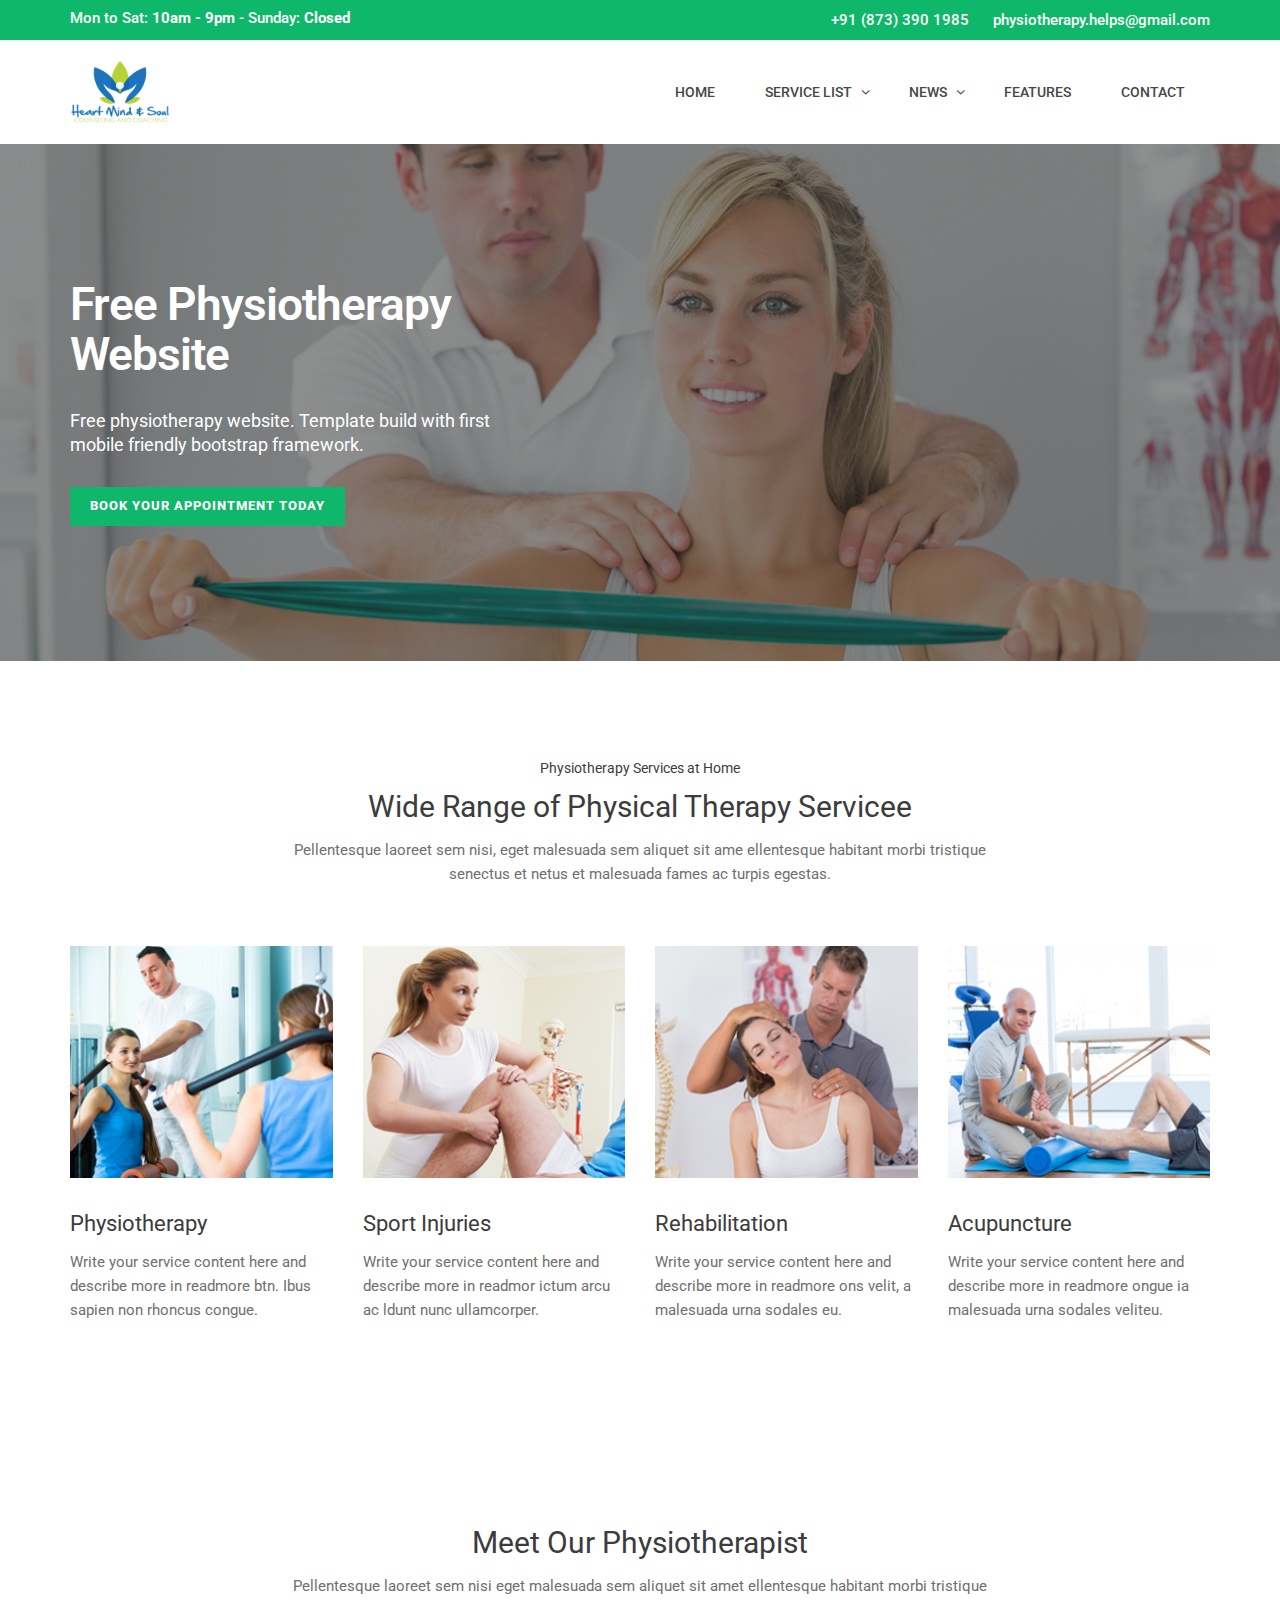
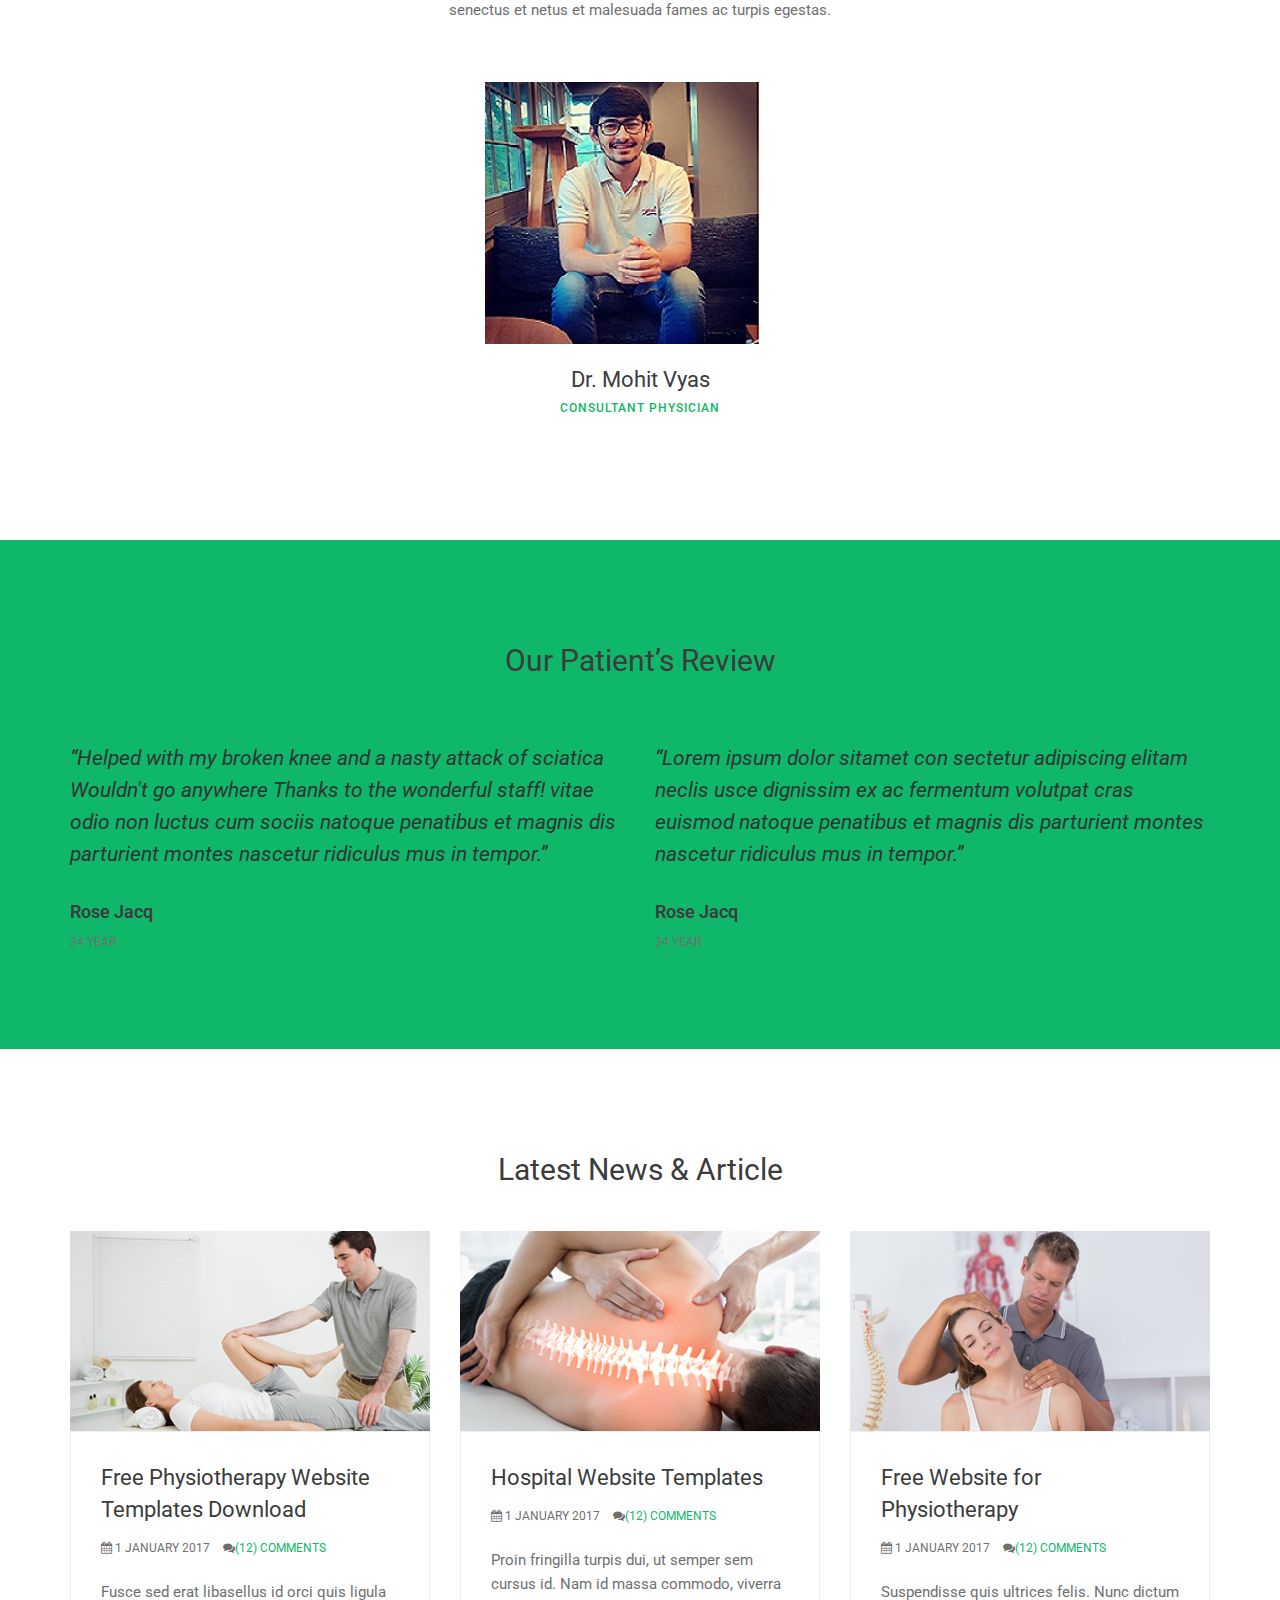
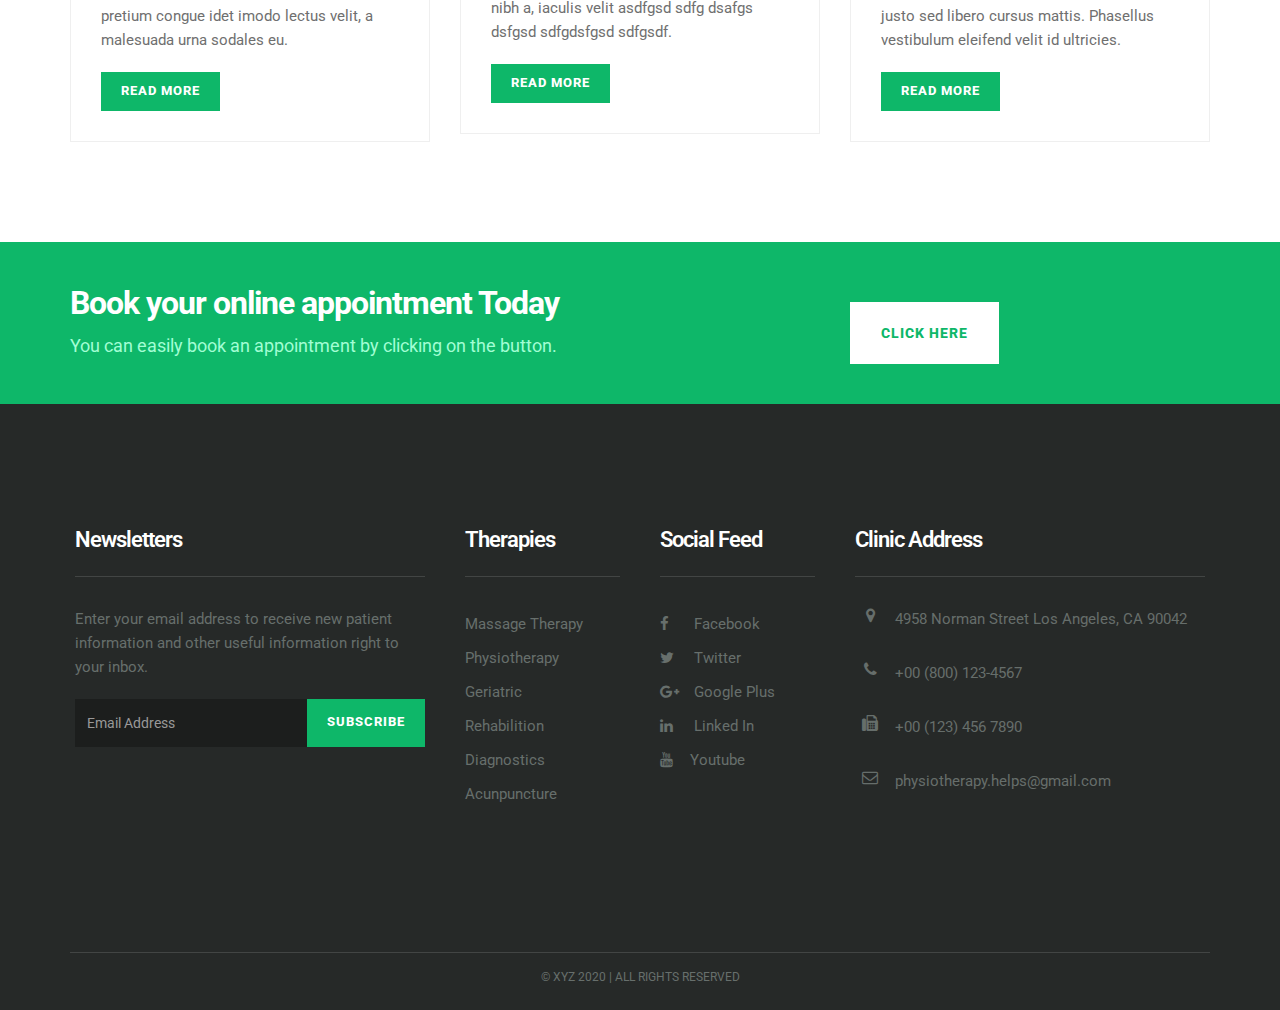
<file: index.html>
<!DOCTYPE html>
<html lang="en">
  <head>
    <meta charset="utf-8" />
    <meta http-equiv="X-UA-Compatible" content="IE=edge" />
    <meta name="viewport" content="width=device-width, initial-scale=1" />
    <!-- The above 3 meta tags *must* come first in the head; any other head content must come *after* these tags -->
    <meta
      name="description"
      content="XYZ is free physiotherapy website template that perfectly designed for therapy center, physical therapy program courses, physiotherapy clinic and physician."
    />
    <title>XYZ | Free Physiotherapy Website</title>
    <!-- Bootstrap -->
    <link href="css/bootstrap.min.css" rel="stylesheet" />
    <!-- Google Fonts -->
    <link
      href="https://fonts.googleapis.com/css?family=Roboto:300,300i,400,400i,500,500i,700,700i"
      rel="stylesheet"
    />
    <!-- Font Awesome -->
    <link href="css/font-awesome.min.css" rel="stylesheet" />
    <!-- Style -->
    <link href="css/style.css" rel="stylesheet" />
    <!-- HTML5 shim and Respond.js for IE8 support of HTML5 elements and media queries -->
    <!-- WARNING: Respond.js doesn't work if you view the page via file:// -->
    <!--[if lt IE 9]>
      <script src="https://oss.maxcdn.com/html5shiv/3.7.3/html5shiv.min.js"></script>
      <script src="https://oss.maxcdn.com/respond/1.4.2/respond.min.js"></script>
    <![endif]-->
  </head>

  <body>
    <div class="header-top">
      <!-- header-top-->
      <div class="container">
        <div class="row">
          <div class="col-lg-4 col-md-4 col-sm-6 col-xs-12" id="time">
            <span class="text-block time-block">
              <span class="time-text"
                >Mon to Sat: <strong>10am - 9pm</strong> - Sunday:
                <strong>Closed</strong></span
              >
            </span>
          </div>
          <div class="col-lg-8 col-md-8 col-sm-6">
            <div class="top-text">
              <span class="text-block call-block hidden-xs">
                <span class="call-no">+91 (873) 390 1985</span>
              </span>
              <span class="text-block mail-block hidden-xs hidden-sm">
                <span class="mail-text">physiotherapy.helps@gmail.com</span>
              </span>
            </div>
          </div>
        </div>
      </div>
    </div>
    <div class="header">
      <div class="container">
        <div class="row">
          <div class="col-lg-2 col-md-2 col-sm-1 col-xs-12">
            <a href="index.html"
              ><img
                src="images/1.jpg"
                alt=""
                style="width: 100px; height: 64px;"
            /></a>
          </div>
          <div class="col-lg-10 col-md-10 col-sm-11 col-xs-12">
            <div class="navigation">
              <div id="navigation">
                <ul>
                  <li class="active">
                    <a href="index.html" title="Home">Home</a>
                  </li>

                  <li class="has-sub">
                    <a href="service-list.html" title="Service List"
                      >Service List</a
                    >
                    <ul>
                      <li>
                        <a href="service-list.html" title="Service List"
                          >Service List</a
                        >
                      </li>
                      <li>
                        <a href="service-detail.html" title="Service Detail"
                          >Service Detail</a
                        >
                      </li>
                    </ul>
                  </li>
                  <li class="has-sub">
                    <a href="blog-default.html" title="Blog">News</a>
                    <ul>
                      <li>
                        <a href="blog-default.html" title="Blog"
                          >Blog Default</a
                        >
                      </li>
                      <li>
                        <a href="blog-single.html" title="Blog Single"
                          >Blog Single</a
                        >
                      </li>
                    </ul>
                  </li>
                  <li><a href="#" title="Features">Features</a></li>
                  <li><a href="contact.html" title="Contact Us">Contact</a></li>
                  <!-- <li>
                    <a href="styleguide.html" title="Styleguide">styleguide</a>
                  </li> -->
                </ul>
              </div>
            </div>
          </div>
        </div>
      </div>
    </div>
    <div class="hero-section">
      <div class="container">
        <div class="row">
          <div class="col-md-5">
            <h1 class="hero-title">
              Free Physiotherapy Website 
            </h1>
            <p class="hero-text">
              Free physiotherapy website. Template build with
              first mobile friendly bootstrap framework.
            </p>
            <a href="https://calendly.com/physiotherapy-helps/60min" class="btn btn-default">Book your Appointment today</a>
          </div>
        </div>
      </div>
    </div>
    <section class="space-medium">
      <div class="container">
        <div class="row">
          <div class="col-md-offset-2 col-md-8">
            <div class="mb60 text-center section-title">
              <!-- section title start-->
              <h5>Physiotherapy Services at Home</h5>
              <h1>Wide Range of Physical Therapy Servicee</h1>
              <p>
                Pellentesque laoreet sem nisi, eget malesuada sem aliquet sit
                ame ellentesque habitant morbi tristique senectus et netus et
                malesuada fames ac turpis egestas.
              </p>
            </div>
            <!-- /.section title start-->
          </div>
        </div>
        <div class="row">
          <div class="col-lg-3 col-md-3 col-sm-6 col-xs-12">
            <div class="service-block">
              <!-- service block -->
              <div class="service-img mb20">
                <!-- service img -->
                <a href="#"
                  ><img
                    src="images/service-1.jpg"
                    alt=""
                    class="img-responsive"
                /></a>
              </div>
              <!-- service img -->
              <div class="service-content">
                <!-- service content -->
                <h2><a href="#" class="title">Physiotherapy</a></h2>
                <p>
                  Write your service content here and describe more in readmore
                  btn. Ibus sapien non rhoncus congue.
                </p>
              </div>
              <!-- service content -->
            </div>
            <!-- /.service block -->
          </div>
          <div class="col-lg-3 col-md-3 col-sm-6 col-xs-12">
            <div class="service-block">
              <!-- service block -->
              <div class="service-img mb20">
                <!-- service img -->
                <a href="#"
                  ><img
                    src="images/service-2.jpg"
                    alt=""
                    class="img-responsive"
                /></a>
              </div>
              <!-- service img -->
              <div class="service-content">
                <!-- service content -->
                <h2><a href="#" class="title">Sport Injuries</a></h2>
                <p>
                  Write your service content here and describe more in readmor
                  ictum arcu ac ldunt nunc ullamcorper.
                </p>
              </div>
              <!-- service content -->
            </div>
            <!-- /.service block -->
          </div>
          <div class="col-lg-3 col-md-3 col-sm-6 col-xs-12">
            <div class="service-block">
              <!-- service block -->
              <div class="service-img mb20">
                <!-- service img -->
                <a href="#"
                  ><img
                    src="images/service-3.jpg"
                    alt=""
                    class="img-responsive"
                /></a>
              </div>
              <!-- service img -->
              <div class="service-content">
                <!-- service content -->
                <h2><a href="#" class="title">Rehabilitation</a></h2>
                <p>
                  Write your service content here and describe more in readmore
                  ons velit, a malesuada urna sodales eu.
                </p>
              </div>
              <!-- service content -->
            </div>
            <!-- /.service block -->
          </div>
          <div class="col-lg-3 col-md-3 col-sm-6 col-xs-12">
            <div class="service-block">
              <!-- service block -->
              <div class="service-img mb20">
                <!-- service img -->
                <a href="#"
                  ><img
                    src="images/service-4.jpg"
                    alt=""
                    class="img-responsive"
                /></a>
              </div>
              <!-- service img -->
              <div class="service-content">
                <!-- service content -->
                <h2><a href="#" class="title">Acupuncture</a></h2>
                <p>
                  Write your service content here and describe more in readmore
                  ongue ia malesuada urna sodales veliteu.
                </p>
              </div>
              <!-- service content -->
            </div>
            <!-- /.service block -->
          </div>
        </div>
      </div>
    </section>

    <section class="space-medium">
      <div class="container">
        <div class="row">
          <div
            class="col-lg-offset-2 col-lg-8 col-md-offset-2 col-md-8 col-sm-12 col-xs-12"
          >
            <div class="section-title mb60 text-center">
              <!-- section title start-->
              <h1>Meet Our Physiotherapist</h1>
              <p>
                Pellentesque laoreet sem nisi eget malesuada sem aliquet sit
                amet ellentesque habitant morbi tristique senectus et netus et
                malesuada fames ac turpis egestas.
              </p>
            </div>
            <!-- /.section title end-->
          </div>
        </div> 
        <div class="row">
          <div class="">
            <div class="team-block" style="text-align: center">
              <!-- team block start-->
              <div class="team-img" id="mohit"><img src="images/team-1.jpg" /></div>
              <div class="team-content">
                <h2 class="team-title">Dr. Mohit Vyas</h2>
                <div class="team-meta">
                  <span class="team-designation">Consultant Physician</span>
                </div>
              </div>
            </div>
            <!-- team block end -->
          </div>
          <!-- <div class="col-lg-4 col-sm-4 col-sm-6 col-xs-12">
            <div class="team-block" style="text-align: center">
   
              <div class="team-img"><img src="images/team-2.jpg" /></div>
              <div class="team-content">
                <h2 class="team-title">Dr. Kruti</h2>
                <div class="team-meta">
                  <span class="team-designation">Physician</span>
                </div>
              </div>
            </div>
     
          </div>
          <div class="col-lg-4 col-sm-4 col-sm-6 col-xs-12">
            <div class="team-block" style="text-align: center">
        
              <div class="team-img"><img src="images/team-3.jpg" /></div>
              <div class="team-content">
                <h2 class="team-title">Dr. Kandarp Patel</h2>
                <div class="team-meta">
                  <span class="team-designation">Consultant Physician</span>
                </div>
              </div>
            </div> -->
       
          </div>
        </div>
      </section>
    </div>
   
    <section class="space-medium bg-default" style="background-color: #0eb769;">
        <div class="container">
          <div class="row">
            <div
              class="col-lg-offset-2 col-lg-8 col-md-offset-2 col-md-8 col-sm-12 col-xs-12"
            >
              <div class="section-title mb60 text-center">
                <!-- section title start-->
                <h1>Our Patient’s Review</h1>
              </div>
              <!-- /.section title start-->
            </div>
          </div>
          <div class="row">
            <div class="col-lg-6 col-md-6 col-sm-6 col-xs-12">
              <div class="testimonial-block">
                <!-- testimonial block -->
                <div class="testimonial-content">
                  <p class="testimonial-text">
                    “Helped with my broken knee and a nasty attack of sciatica
                    Wouldn't go anywhere Thanks to the wonderful staff! vitae odio
                    non luctus cum sociis natoque penatibus et magnis dis
                    parturient montes nascetur ridiculus mus in tempor.”
                  </p>
                </div>
                <div class="testimonial-info">
                  <h4 class="testimonial-name">Rose Jacq</h4>
                  <span class="testimonial-meta">34 Year</span>
                </div>
              </div>
              <!--/. testimonial block -->
            </div>
            <div class="col-lg-6 col-md-6 col-sm-6 col-xs-12">
              <div class="testimonial-block">
                <!-- testimonial block -->
                <div class="testimonial-content">
                  <p class="testimonial-text">
                    “Lorem ipsum dolor sitamet con sectetur adipiscing elitam
                    neclis usce dignissim ex ac fermentum volutpat cras euismod
                    natoque penatibus et magnis dis parturient montes nascetur
                    ridiculus mus in tempor.”
                  </p>
                </div>
                <div class="testimonial-info">
                  <h4 class="testimonial-name">Rose Jacq</h4>
                  <span class="testimonial-meta">34 Year</span>
                </div>
              </div>
              <!--/. testimonial block -->
            </div>
          </div>
        </div>
    </section>


    <section class="space-medium">
      <div class="container">
        <div class="row">
          <div
            class="col-lg-offset-2 col-lg-8 col-md-offset-2 col-md-8 col-sm-12 col-xs-12"
          >
            <div class="section-title mb40 text-center">
              <!-- section title start-->
              <h1>Latest News &amp; Article</h1>
            </div>
            <!-- /.section title start-->
          </div>
        </div>
        <div class="row">
          <div class="col-lg-4 col-md-4 col-sm-6 col-xs-12">
            <div class="post-block">
              <!-- post block -->
              <div class="post-img">
                <a href="#"
                  ><img src="images/post-img.jpg" alt="" class="img-responsive"
                /></a>
              </div>
              <div class="post-content">
                <h2>
                  <a href="#" class="title">
                    Free Physiotherapy Website Templates Download</a
                  >
                </h2>
                <p class="meta">
                  <span class="meta-date"
                    ><i class="fa fa-calendar"></i> 1 January 2017</span
                  >
                  <span class="meta-comment"
                    ><i class="fa fa-comments"></i
                    ><a href="#">(12) Comments</a></span
                  >
                </p>
                <p>
                  Fusce sed erat libasellus id orci quis ligula pretium congue
                  idet imodo lectus velit, a malesuada urna sodales eu.
                </p>
                <a href="#" class="btn btn-default">Read More</a>
              </div>
            </div>
            <!-- /.post block -->
          </div>
          <div class="col-lg-4 col-md-4 col-sm-6 col-xs-12">
            <div class="post-block">
              <!-- post block -->
              <div class="post-img">
                <a href="#"
                  ><img
                    src="images/post-img-1.jpg"
                    alt=""
                    class="img-responsive"
                /></a>
              </div>
              <div class="post-content">
                <h2>
                  <a href="#" class="title">
                    Hospital Website Templates</a
                  >
                </h2>
                <p class="meta">
                  <span class="meta-date"
                    ><i class="fa fa-calendar"></i> 1 January 2017</span
                  >
                  <span class="meta-comment"
                    ><i class="fa fa-comments"></i
                    ><a href="#">(12) Comments</a></span
                  >
                </p>
                <p>
                  Proin fringilla turpis dui, ut semper sem cursus id. Nam id
                  massa commodo, viverra nibh a, iaculis velit asdfgsd sdfg dsafgs dsfgsd sdfgdsfgsd sdfgsdf.
                </p>
                <a href="#" class="btn btn-default">Read More</a>
              </div>
            </div>
            <!-- /.post block -->
          </div>
          <div class="col-lg-4 col-md-4 col-sm-6 col-xs-12">
            <div class="post-block">
              <!-- post block -->
              <div class="post-img">
                <a href="#"
                  ><img
                    src="images/post-img-2.jpg"
                    alt=""
                    class="img-responsive"
                /></a>
              </div>
              <div class="post-content">
                <h2>
                  <a href="#" class="title">
                    Free Website for Physiotherapy</a
                  >
                </h2>
                <p class="meta">
                  <span class="meta-date"
                    ><i class="fa fa-calendar"></i> 1 January 2017</span
                  >
                  <span class="meta-comment"
                    ><i class="fa fa-comments"></i
                    ><a href="#">(12) Comments</a></span
                  >
                </p>
                <p>
                  Suspendisse quis ultrices felis. Nunc dictum justo sed libero
                  cursus mattis. Phasellus vestibulum eleifend velit id
                  ultricies.
                </p>
                <a href="#" class="btn btn-default">Read More</a>
              </div>
            </div>
            <!-- /.post block -->
          </div>
        </div>
      </div>
    </section>


    <section class="space-small bg-primary">
      <!-- call to action -->
      <div class="container">
        <div class="row">
          <div class="col-lg-8 col-sm-8 col-md-8 col-xs-12">
            <h1 class="cta-title">Book your online appointment Today</h1>
            <p class="cta-text">
              You can easily book an appointment by clicking on the button.
            </p>
          </div>
          <div class="col-lg-4 col-sm-4 col-md-4 col-xs-12">
            <a href="https://calendly.com/physiotherapy-helps/60min" class="btn btn-white btn-lg mt20"
              >Click here</a
            >
          </div>
        </div>
      </div>
    </section>
    <!-- /.call to action -->


    <div class="footer">
      <div class="container">
        <div class="row">
          <div class="col-lg-4 col-md-4 col-sm-6 col-xs-12" style="padding: 20px;">
            <div class="footer-widget widget-newsletter">
              <h2 class="widget-title">Newsletters</h2>
              <p>
                Enter your email address to receive new patient information and
                other useful information right to your inbox.
              </p>
              <div class="input-group">
                <input
                  type="text"
                  class="form-control"
                  placeholder="Email Address"
                />
                <span class="input-group-btn">
                  <button class="btn btn-default" type="button">
                    Subscribe
                  </button>
                </span>
              </div>
              <!-- /input-group -->
            </div>
          </div>
          <div class="col-lg-2 col-md-3 col-sm-2 col-xs-12" style="padding: 20px;">
            <div class="footer-widget">
              <h2 class="widget-title">Therapies</h2>
              <ul class="listnone">
                <li><a href="#">Massage Therapy </a></li>
                <li><a href="#">Physiotherapy</a></li>
                <li><a href="#">Geriatric</a></li>
                <li><a href="#">Rehabilition</a></li>
                <li><a href="#">Diagnostics</a></li>
                <li><a href="#">Acunpuncture</a></li>
              </ul>
            </div>
          </div>
          <div class="col-lg-2 col-md-2 col-sm-2 col-xs-12" style="padding: 20px;">
            <div class="footer-widget footer-social">
              <h2 class="widget-title">Social Feed</h2>
              <ul class="listnone">
                <li>
                  <a href="#"> <i class="fa fa-facebook"></i> Facebook </a>
                </li>
                <li>
                  <a href="#"><i class="fa fa-twitter"></i> Twitter</a>
                </li>
                <li>
                  <a href="#"><i class="fa fa-google-plus"></i> Google Plus</a>
                </li>
                <li>
                  <a href="#"><i class="fa fa-linkedin"></i> Linked In</a>
                </li>
                <li>
                  <a href="#"> <i class="fa fa-youtube"></i>Youtube</a>
                </li>
              </ul>
            </div>
          </div>
          <div class="col-lg-4 col-md-2 col-sm-2 col-xs-12" style="padding: 20px;">
            <div class="footer-widget footer-social">
              <h2 class="widget-title">Clinic Address</h2>
              <ul class="listnone contact">
                <li>
                  <i class="fa fa-map-marker"></i> 4958 Norman Street Los
                  Angeles, CA 90042
                </li>
                <li><i class="fa fa-phone"></i> +00 (800) 123-4567</li>
                <li><i class="fa fa-fax"></i> +00 (123) 456 7890</li>
                <li><i class="fa fa-envelope-o"></i> physiotherapy.helps@gmail.com</li>
              </ul>
            </div>
          </div>
        </div>
      </div>
    </div>
    <div class="tiny-footer">
      <div class="container">
        <div class="row">
          <div class="col-lg-12 col-md-12 col-sm-12 col-xs-12">
            <div class="copyright-content">
              <p>© XYZ 2020 | all rights reserved</p>
            </div>
          </div>
        </div>
      </div>
    </div>
    <!-- jQuery (necessary for Bootstrap's JavaScript plugins) -->
    <script src="js/jquery.min.js"></script>
    <!-- Include all compiled plugins (below), or include individual files as needed -->
    <script src="js/bootstrap.min.js"></script>
    <script src="js/menumaker.js"></script>
    <script src="js/jquery.sticky.js"></script>
    <script src="js/sticky-header.js"></script>
  </body>
</html>
</file>
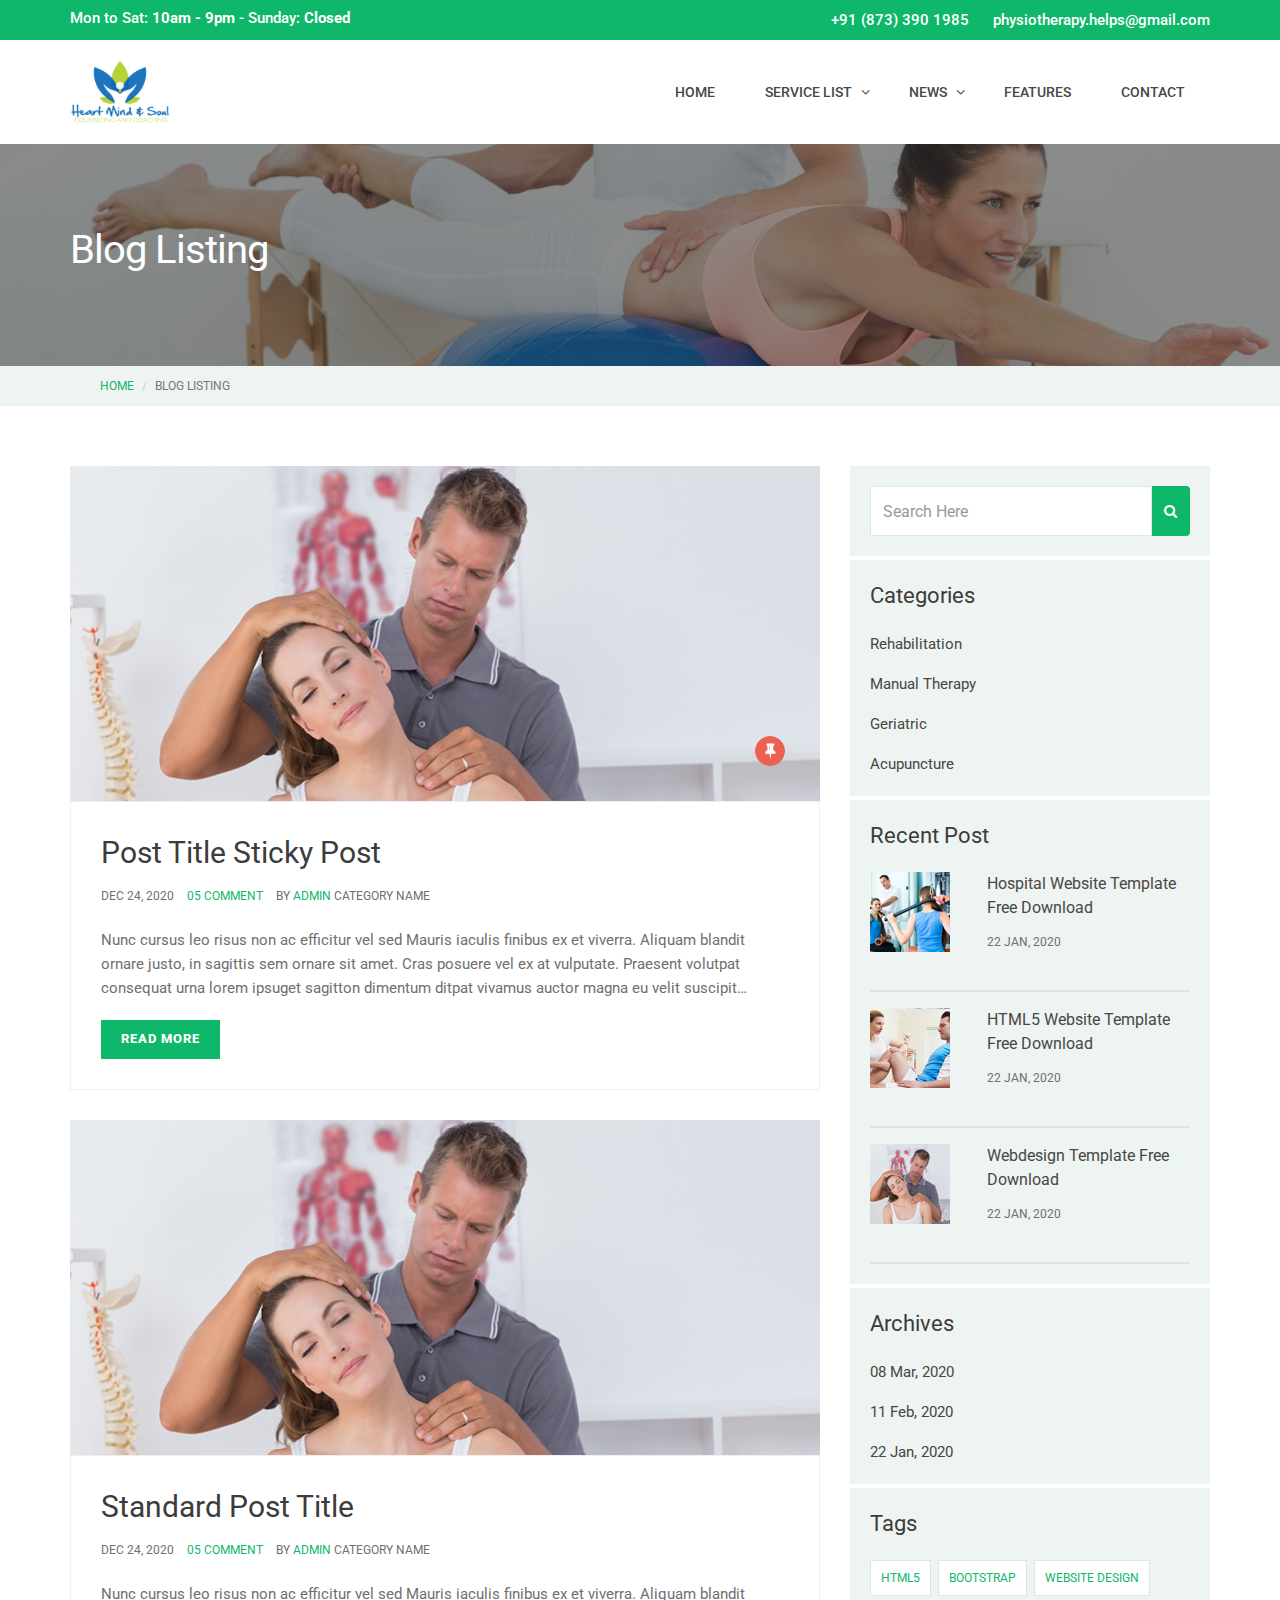
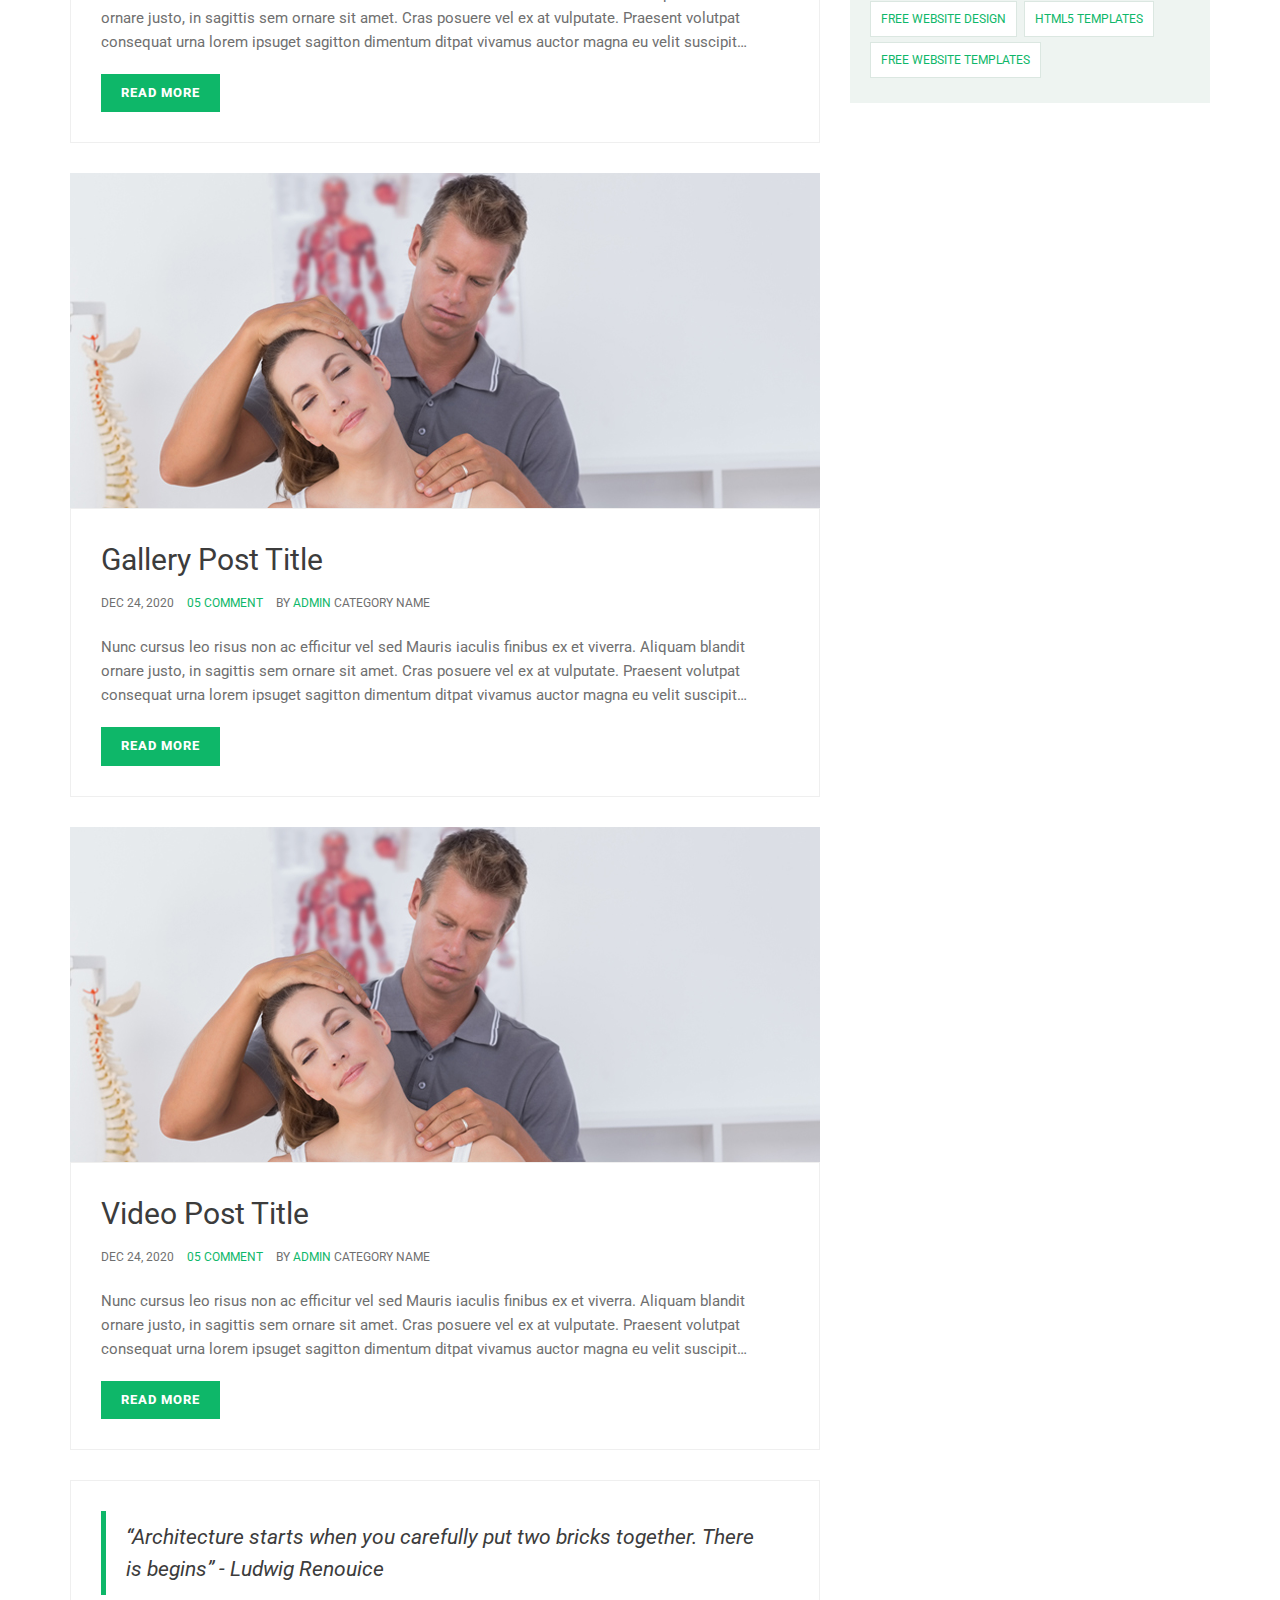
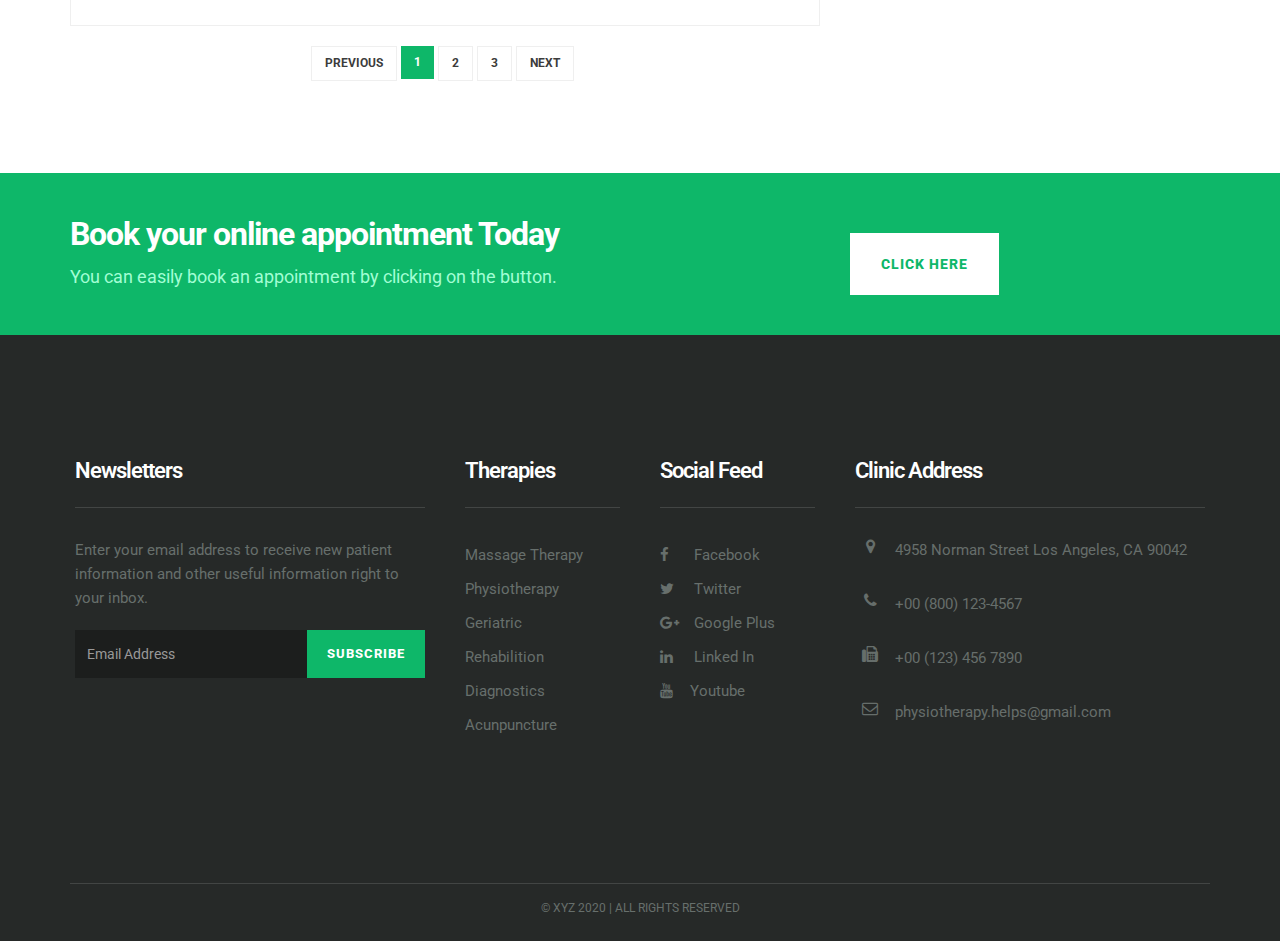
<file: blog-default.html>
<!DOCTYPE html>
<html lang="en">


<!-- Mirrored from easetemplate.com/free-website-templates/theraphy/blog-default.html by HTTrack Website Copier/3.x [XR&CO'2014], Fri, 12 Jun 2020 19:21:34 GMT -->
<head>
    <meta charset="utf-8">
    <meta http-equiv="X-UA-Compatible" content="IE=edge">
    <meta name="viewport" content="width=device-width, initial-scale=1">
    <!-- The above 3 meta tags *must* come first in the head; any other head content must come *after* these tags -->
    <meta name="description" content="">
    <meta name="keywords" content="">
    <title>Free Physiotherapy Website Template Download</title>
    <!-- Bootstrap -->
    <link href="css/bootstrap.min.css" rel="stylesheet">
    <!-- Google Fonts -->
    <link href="https://fonts.googleapis.com/css?family=Roboto:300,300i,400,400i,500,500i,700,700i" rel="stylesheet">
    <!-- Font Awesome -->
    <link href="css/font-awesome.min.css" rel="stylesheet">
    <!-- Style -->
    <link href="css/style.css" rel="stylesheet">
    <!-- HTML5 shim and Respond.js for IE8 support of HTML5 elements and media queries -->
    <!-- WARNING: Respond.js doesn't work if you view the page via file:// -->
    <!--[if lt IE 9]>
      <script src="https://oss.maxcdn.com/html5shiv/3.7.3/html5shiv.min.js"></script>
      <script src="https://oss.maxcdn.com/respond/1.4.2/respond.min.js"></script>
    <![endif]-->
</head>

<body>
    <div class="header-top">
        <!-- header-top-->
        <div class="container">
          <div class="row">
            <div class="col-lg-4 col-md-4 col-sm-4 col-xs-12">
              <span class="text-block time-block">
                <span class="time-text"
                  >Mon to Sat: <strong>10am - 9pm</strong> - Sunday:
                  <strong>Closed</strong></span
                >
              </span>
            </div>
            <div class="col-lg-8 col-md-8 col-sm-8 col-xs-12">
              <div class="top-text">
                <span class="text-block call-block hidden-xs">
                  <span class="call-no">+91 (873) 390 1985</span>
                </span>
                <span class="text-block mail-block hidden-xs hidden-sm">
                  <span class="mail-text">physiotherapy.helps@gmail.com</span>
                </span>
              </div>
            </div>
          </div>
        </div>
      </div>
      <div class="header">
        <div class="container">
          <div class="row">
            <div class="col-lg-2 col-md-2 col-sm-1 col-xs-12">
              <a href="#"
                ><img
                  src="images/1.jpg"
                  alt=""
                  style="width: 100px; height: 64px;"
              /></a>
            </div>
            <div class="col-lg-10 col-md-10 col-sm-11 col-xs-12">
              <div class="navigation">
                <div id="navigation">
                  <ul>
                    <li class="active">
                      <a href="index.html" title="Home">Home</a>
                    </li>
  
                    <li class="has-sub">
                      <a href="service-list.html" title="Service List"
                        >Service List</a
                      >
                      <ul>
                        <li>
                          <a href="service-list.html" title="Service List"
                            >Service List</a
                          >
                        </li>
                        <li>
                          <a href="service-detail.html" title="Service Detail"
                            >Service Detail</a
                          >
                        </li>
                      </ul>
                    </li>
                    <li class="has-sub">
                      <a href="blog-default.html" title="Blog">News</a>
                      <ul>
                        <li>
                          <a href="blog-default.html" title="Blog"
                            >Blog Default</a
                          >
                        </li>
                        <li>
                          <a href="blog-single.html" title="Blog Single"
                            >Blog Single</a
                          >
                        </li>
                      </ul>
                    </li>
                    <li><a href="#" title="Features">Features</a></li>
                    <li><a href="contact.html" title="Contact Us">Contact</a></li>
                    <!-- <li>
                      <a href="styleguide.html" title="Styleguide">styleguide</a>
                    </li> -->
                  </ul>
                </div>
              </div>
            </div>
          </div>
        </div>
      </div>
    <div class="page-header">
        <div class="container">
            <div class="row">
                <div class="col-lg-12 col-md-12 col-sm-12 col-xs-12">
                    <div class="page-caption">
                        <h2 class="page-title">Blog Listing</h2>
                    </div>
                </div>
            </div>
        </div>
    </div>
    <div class="page-breadcrumb">
        <div class="container">
            <div class="col-lg-12">
                <ol class="breadcrumb">
                    <li><a href="#">Home</a></li>
                    <li class="active">Blog Listing</li>
                </ol>
            </div>
        </div>
    </div>
    <div class="content">
        <div class="container">
            <div class="row">
                <div class="col-lg-8 col-md-8 col-sm-8 col-xs-12">
                    <div class="row">
                        <div class="col-lg-12 col-sm-12 col-md-12 col-sm-12">
                            <div class="post-holder">
                                <!-- post holder -->
                                <div class="post-img">
                                    <!-- post img -->
                                    <a href="#"><img src="images/post-img-large-1.jpg" alt="" class="img-responsive"></a>
                                    <div class="post-sticky"></div>
                                </div>
                                <!-- /.post img -->
                                <div class="post-content">
                                    <!-- post content -->
                                    <div class="post-header">
                                        <!-- post header -->
                                        <h1 class="post-title"><a href="blog-single.html" class="title">Post Title Sticky Post</a></h1>
                                        <div class="meta">
                                            <!-- post meta -->
                                            <span class="meta-date">Dec 24, 2020 </span>
                                            <span class="meta-comment"> <a href="#" class="meta-link">05 Comment </a></span>
                                            <span class="meta-user">by <a href="#"> Admin </a></span>
                                            <span class="meta-cat"> Category name </span>
                                        </div>
                                        <!-- /.post meta -->
                                    </div>
                                    <!-- /.post header -->
                                    <p>Nunc cursus leo risus non ac efficitur vel sed Mauris iaculis finibus ex et viverra. Aliquam blandit ornare justo, in sagittis sem ornare sit amet. Cras posuere vel ex at vulputate. Praesent volutpat consequat urna lorem ipsuget sagitton dimentum ditpat vivamus auctor magna eu velit suscipit…</p>
                                    <a href="#" class="btn btn-default">Read More</a>
                                </div>
                                <!-- /.post content -->
                            </div>
                            <!-- /.post holder -->
                        </div>
                        <div class="col-lg-12 col-sm-12 col-md-12 col-sm-12">
                            <div class="post-holder">
                                <!-- post holder -->
                                <div class="post-img">
                                    <!-- post img -->
                                    <a href="#"><img src="images/post-img-large-1.jpg" alt="" class="img-responsive"></a>
                                </div>
                                <!-- /.post img -->
                                <div class="post-content">
                                    <!-- post content -->
                                    <div class="post-header">
                                        <!-- post header -->
                                        <h1 class="post-title"><a href="blog-single.html" class="title">Standard Post Title</a></h1>
                                        <div class="meta">
                                            <!-- post meta -->
                                            <span class="meta-date">Dec 24, 2020 </span>
                                            <span class="meta-comment"> <a href="#" class="meta-link">05 Comment </a></span>
                                            <span class="meta-user">by <a href="#"> Admin </a></span>
                                            <span class="meta-cat"> Category name </span>
                                        </div>
                                        <!-- /.post meta -->
                                    </div>
                                    <!-- /.post header -->
                                    <p>Nunc cursus leo risus non ac efficitur vel sed Mauris iaculis finibus ex et viverra. Aliquam blandit ornare justo, in sagittis sem ornare sit amet. Cras posuere vel ex at vulputate. Praesent volutpat consequat urna lorem ipsuget sagitton dimentum ditpat vivamus auctor magna eu velit suscipit…</p>
                                    <a href="#" class="btn btn-default">Read More</a>
                                </div>
                                <!-- /.post content -->
                            </div>
                            <!-- /.post holder -->
                        </div>
                        <div class="col-lg-12 col-sm-12 col-md-12 col-sm-12">
                            <div class="post-holder">
                                <!-- post holder -->
                                <div class="post-img">
                                    <!-- post img -->
                                    <a href="#"><img src="images/post-img-large-1.jpg" alt="" class="img-responsive"></a>
                                </div>
                                <!-- /.post img -->
                                <div class="post-content">
                                    <!-- post content -->
                                    <div class="post-header">
                                        <!-- post header -->
                                        <h1 class="post-title"><a href="blog-single.html" class="title">Gallery Post Title </a></h1>
                                        <div class="meta">
                                            <!-- post meta -->
                                            <span class="meta-date">Dec 24, 2020 </span>
                                            <span class="meta-comment"> <a href="#" class="meta-link">05 Comment </a></span>
                                            <span class="meta-user">by <a href="#"> Admin </a></span>
                                            <span class="meta-cat"> Category name </span>
                                        </div>
                                        <!-- /.post meta -->
                                    </div>
                                    <!-- /.post header -->
                                    <p>Nunc cursus leo risus non ac efficitur vel sed Mauris iaculis finibus ex et viverra. Aliquam blandit ornare justo, in sagittis sem ornare sit amet. Cras posuere vel ex at vulputate. Praesent volutpat consequat urna lorem ipsuget sagitton dimentum ditpat vivamus auctor magna eu velit suscipit…</p>
                                    <a href="#" class="btn btn-default">Read More</a>
                                </div>
                                <!-- /.post content -->
                            </div>
                            <!-- /.post holder -->
                        </div>
                        <div class="col-lg-12 col-sm-12 col-md-12 col-sm-12">
                            <div class="post-holder">
                                <!-- post holder -->
                                <div class="post-img">
                                    <!-- post img -->
                                    <a href="#"><img src="images/post-img-large-1.jpg" alt="" class="img-responsive"></a>
                                </div>
                                <!-- /.post img -->
                                <div class="post-content">
                                    <!-- post content -->
                                    <div class="post-header">
                                        <!-- post header -->
                                        <h1 class="post-title"><a href="blog-single.html" class="title">Video Post Title</a></h1>
                                        <div class="meta">
                                            <!-- post meta -->
                                            <span class="meta-date">Dec 24, 2020 </span>
                                            <span class="meta-comment"> <a href="#" class="meta-link">05 Comment </a></span>
                                            <span class="meta-user">by <a href="#"> Admin </a></span>
                                            <span class="meta-cat"> Category name </span>
                                        </div>
                                        <!-- /.post meta -->
                                    </div>
                                    <!-- /.post header -->
                                    <p>Nunc cursus leo risus non ac efficitur vel sed Mauris iaculis finibus ex et viverra. Aliquam blandit ornare justo, in sagittis sem ornare sit amet. Cras posuere vel ex at vulputate. Praesent volutpat consequat urna lorem ipsuget sagitton dimentum ditpat vivamus auctor magna eu velit suscipit…</p>
                                    <a href="#" class="btn btn-default">Read More</a>
                                </div>
                                <!-- /.post content -->
                            </div>
                            <!-- /.post holder -->
                        </div>
                        <div class="col-lg-12 col-sm-12 col-md-12 col-sm-12">
                           <div class="post-content">
                                <blockquote>
                                “Architecture starts when you carefully put two bricks together. There is begins” - Ludwig Renouice
                            </blockquote>
                           </div>
                        </div>
                        <div class="col-md-12 col-sm-12 text-center">
                                <div class="st-pagination">
                                    <!--st-pagination-->
                                    <ul class="pagination">
                                        <li> <a href="#" aria-label="previous"><span aria-hidden="true">previous</span></a></li>
                                        <li class="active"><a href="#">1</a></li>
                                        <li><a href="#">2</a></li>
                                        <li><a href="#">3</a></li>
                                        <li> <a href="#" aria-label="Next"><span aria-hidden="true">next</span></a></li>
                                    </ul>
                                </div>
                                <!--/.st-pagination-->
                            </div>
                    </div>
                </div>
                <div class="col-lg-4 col-md-4 col-sm-4 col-xs-12">
                                <div class="widget widget-search"><!-- widget search -->
                                             <form>
                                                 <div class="input-group">
                                                     <input type="text" class="form-control" placeholder="Search Here" aria-describedby="basic-addon2">
                                                     <span class="input-group-addon" id="basic-addon2">
                                                     <i class="fa fa-search"></i></span>
                                                 </div>
                                                 <!-- /input-group -->
                                             </form>
                                         </div><!-- /.widget search -->
                                         <div class="widget widget-categories"><!-- widget categories -->
                                             <!-- widget start -->
                                             <h2 class="widget-title"> Categories </h2>
                                             <ul class="listnone">
                                                 <li><a href="#">Rehabilitation</a></li>
                                                 <li><a href="#">Manual Therapy</a></li>
                                                 <li><a href="#">Geriatric</a></li>
                                                 <li><a href="#">Acupuncture</a></li>
                                             </ul>
                                         </div><!-- /.widget categories -->
                                         <!-- widget start -->
                                         <div class="widget widget-recent-post"><!-- widget recent post -->
                                             <h2 class="widget-title"> Recent Post </h2>
                                             <ul class="listnone widget-recent-post">
                                                 <li>
                                                     <div class="row">
                                                         <div class="col-md-4">
                                                             <div class="recent-post-img">
                                                                 <a href="#"><img src="images/recent-post-img.jpg" alt=""></a>
                                                             </div>
                                                         </div>
                                                         <div class="col-md-8">
                                                             <div class="recent-post-content">
                                                                 <h4><a href="#" class="title">Hospital Website Template Free Download</a></h4>
                                                                 <div class="meta"><span class="meta-date">22 Jan, 2020</span>
                                                                 </div>
                                                             </div>
                                                         </div>
                                                     </div>
                                                 </li>
                                                 <li>
                                                     <div class="row">
                                                         <div class="col-md-4">
                                                             <div class="recent-post-img">
                                                                 <a href="#"><img src="images/recent-post-img-1.jpg" alt=""></a>
                                                             </div>
                                                         </div>
                                                         <div class="col-md-8">
                                                             <div class="recent-post-content">
                                                                 <h4><a href="#" class="title">HTML5 Website Template Free Download</a></h4>
                                                                 <div class="meta"><span class="meta-date">22 Jan, 2020</span>
                                                                 </div>
                                                             </div>
                                                         </div>
                                                     </div>
                                                 </li>
                                                 <li>
                                                     <div class="row">
                                                         <div class="col-md-4">
                                                             <div class="recent-post-img">
                                                                 <a href="#"><img src="images/recent-post-img-2.jpg" alt=""></a>
                                                             </div>
                                                         </div>
                                                         <div class="col-md-8">
                                                             <div class="recent-post-content">
                                                                 <h4><a href="#" class="title">Webdesign Template Free Download</a></h4>
                                                                 <div class="meta"><span class="meta-date">22 Jan, 2020</span>
                                                                 </div>
                                                             </div>
                                                         </div>
                                                     </div>
                                                 </li>
                                             </ul>
                                         </div><!-- /.widget recent post -->
                                         <div class="widget widget-archives"><!-- widget archives -->
                                             <h2 class="widget-title"> Archives </h2>
                                             <ul class="listnone">
                                                 <li><a href="#">08 Mar, 2020</a></li>
                                                 <li><a href="#">11 Feb, 2020</a></li>
                                                 <li><a href="#">22 Jan, 2020</a></li>
                                             </ul>
                                         </div><!-- /.widget archives -->
                                         <div class="widget widget-tags"><!-- widget tags -->
                                             <h2 class="widget-title"> Tags </h2>
                                             <a href="#">HTML5</a>
                                             <a href="#">Bootstrap</a>
                                             <a href="#">Website Design</a>
                                             <a href="#">Free Website Design</a>
                                             <a href="#">HTML5 Templates</a>
                                             <a href="#">Free Website Templates</a>
                                         </div><!-- /.widget tags -->
                </div>
            </div>
        </div>
    </div>
    <section class="space-small bg-primary">
      <!-- call to action -->
      <div class="container">
        <div class="row">
          <div class="col-lg-8 col-sm-8 col-md-8 col-xs-12">
            <h1 class="cta-title">Book your online appointment Today</h1>
            <p class="cta-text">
              You can easily book an appointment by clicking on the button.
            </p>
          </div>
          <div class="col-lg-4 col-sm-4 col-md-4 col-xs-12">
            <a href="https://calendly.com/physiotherapy-helps/60min" class="btn btn-white btn-lg mt20"
              >Click here</a
            >
          </div>
        </div>
      </div>
    </section>
    <!-- /.call to action -->
    <div class="footer">
        <div class="container">
          <div class="row">
            <div class="col-lg-4 col-md-4 col-sm-6 col-xs-12" style="padding: 20px;">
              <div class="footer-widget widget-newsletter">
                <h2 class="widget-title">Newsletters</h2>
                <p>
                  Enter your email address to receive new patient information and
                  other useful information right to your inbox.
                </p>
                <div class="input-group">
                  <input
                    type="text"
                    class="form-control"
                    placeholder="Email Address"
                  />
                  <span class="input-group-btn">
                    <button class="btn btn-default" type="button">
                      Subscribe
                    </button>
                  </span>
                </div>
                <!-- /input-group -->
              </div>
            </div>
            <div class="col-lg-2 col-md-3 col-sm-2 col-xs-12" style="padding: 20px;">
              <div class="footer-widget">
                <h2 class="widget-title">Therapies</h2>
                <ul class="listnone">
                  <li><a href="#">Massage Therapy </a></li>
                  <li><a href="#">Physiotherapy</a></li>
                  <li><a href="#">Geriatric</a></li>
                  <li><a href="#">Rehabilition</a></li>
                  <li><a href="#">Diagnostics</a></li>
                  <li><a href="#">Acunpuncture</a></li>
                </ul>
              </div>
            </div>
            <div class="col-lg-2 col-md-2 col-sm-2 col-xs-12" style="padding: 20px;">
              <div class="footer-widget footer-social">
                <h2 class="widget-title">Social Feed</h2>
                <ul class="listnone">
                  <li>
                    <a href="#"> <i class="fa fa-facebook"></i> Facebook </a>
                  </li>
                  <li>
                    <a href="#"><i class="fa fa-twitter"></i> Twitter</a>
                  </li>
                  <li>
                    <a href="#"><i class="fa fa-google-plus"></i> Google Plus</a>
                  </li>
                  <li>
                    <a href="#"><i class="fa fa-linkedin"></i> Linked In</a>
                  </li>
                  <li>
                    <a href="#"> <i class="fa fa-youtube"></i>Youtube</a>
                  </li>
                </ul>
              </div>
            </div>
            <div class="col-lg-4 col-md-2 col-sm-2 col-xs-12" style="padding: 20px;">
              <div class="footer-widget footer-social">
                <h2 class="widget-title">Clinic Address</h2>
                <ul class="listnone contact">
                  <li>
                    <i class="fa fa-map-marker"></i> 4958 Norman Street Los
                    Angeles, CA 90042
                  </li>
                  <li><i class="fa fa-phone"></i> +00 (800) 123-4567</li>
                  <li><i class="fa fa-fax"></i> +00 (123) 456 7890</li>
                  <li><i class="fa fa-envelope-o"></i> physiotherapy.helps@gmail.com</li>
                </ul>
              </div>
            </div>
          </div>
        </div>
      </div>
    <div class="tiny-footer">
        <div class="container">
            <div class="row">
                <div class="col-lg-12 col-md-12 col-sm-12 col-xs-12">
                    <div class="copyright-content">
                        <p>© XYZ 2020 | all rights reserved</p>
                    </div>
                </div>
            </div>
        </div>
    </div>




    <!-- jQuery (necessary for Bootstrap's JavaScript plugins) -->
    <script src="js/jquery.min.js"></script>
    <!-- Include all compiled plugins (below), or include individual files as needed -->
     <script src="js/bootstrap.min.js"></script>
    <script src="js/menumaker.js"></script>
    <script src="js/jquery.sticky.js"></script>
    <script src="js/sticky-header.js"></script>
</body>


<!-- Mirrored from easetemplate.com/free-website-templates/theraphy/blog-default.html by HTTrack Website Copier/3.x [XR&CO'2014], Fri, 12 Jun 2020 19:21:35 GMT -->
</html>
</file>
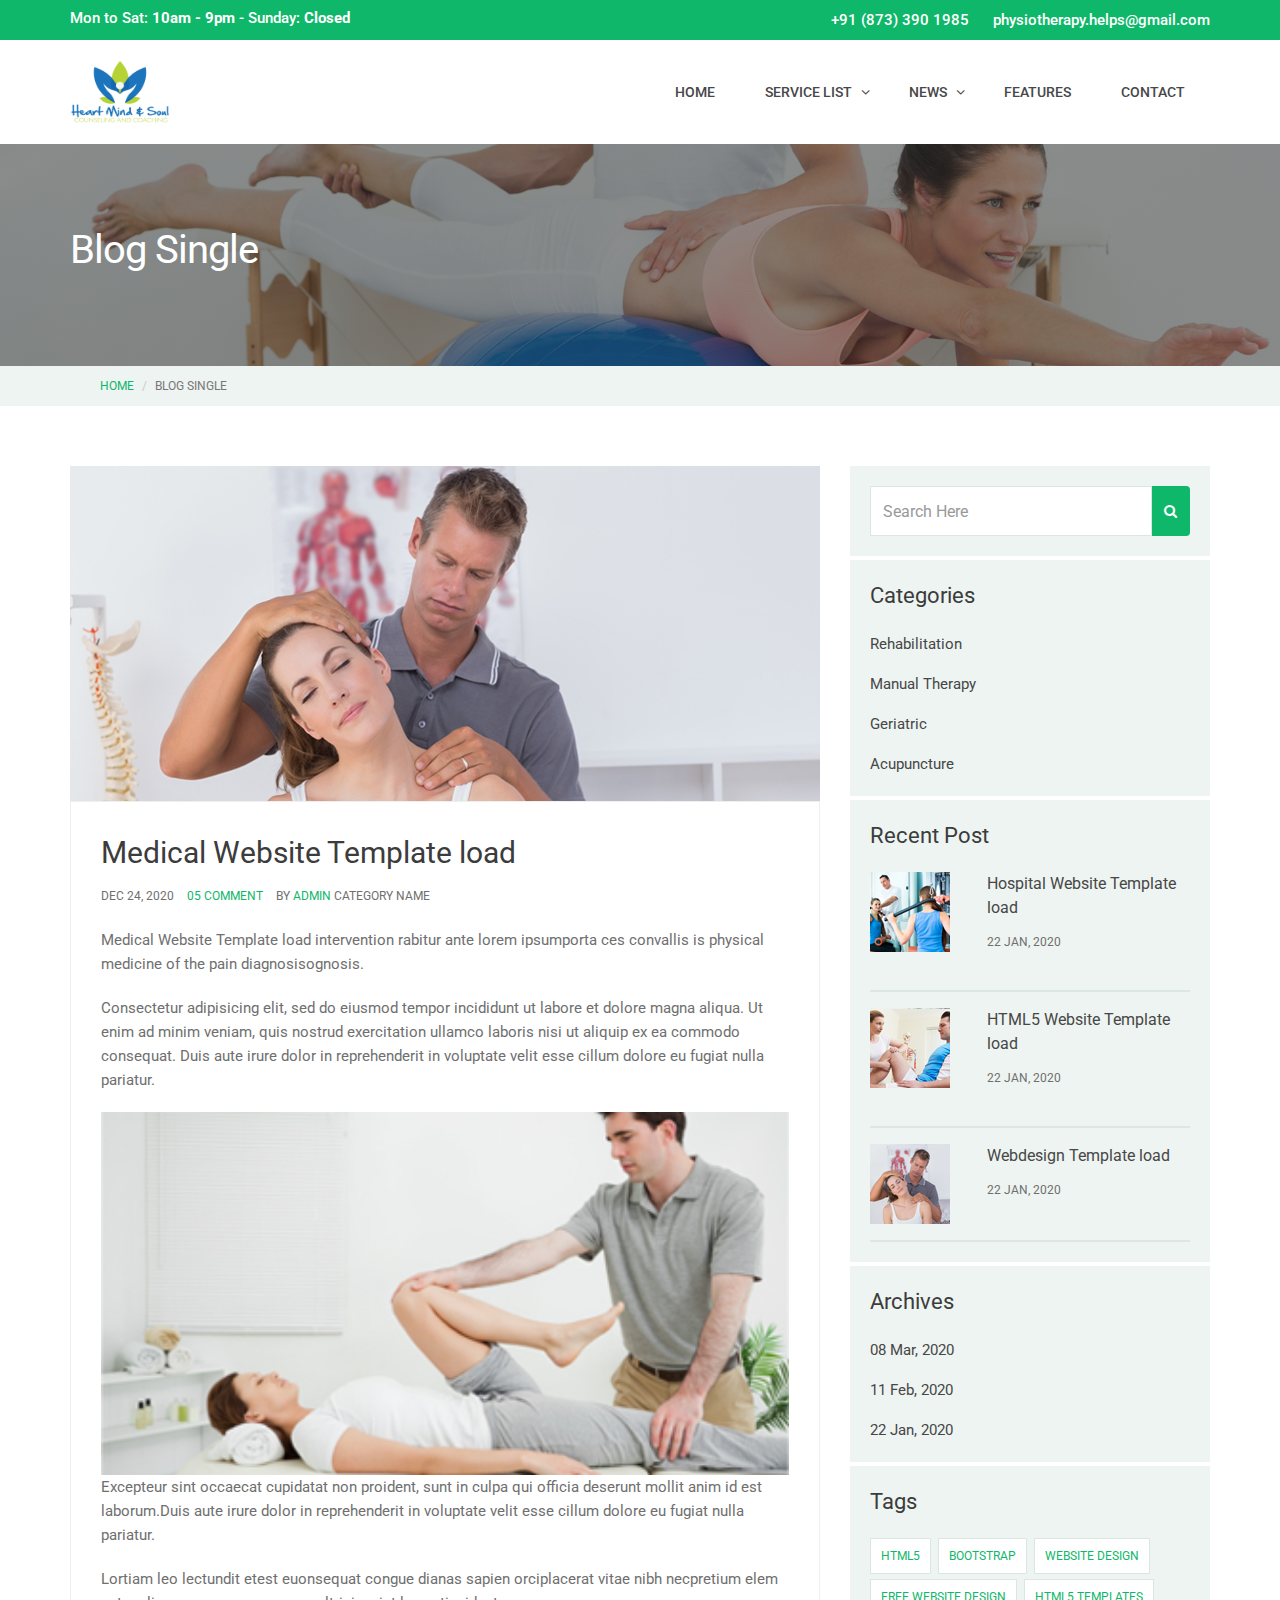
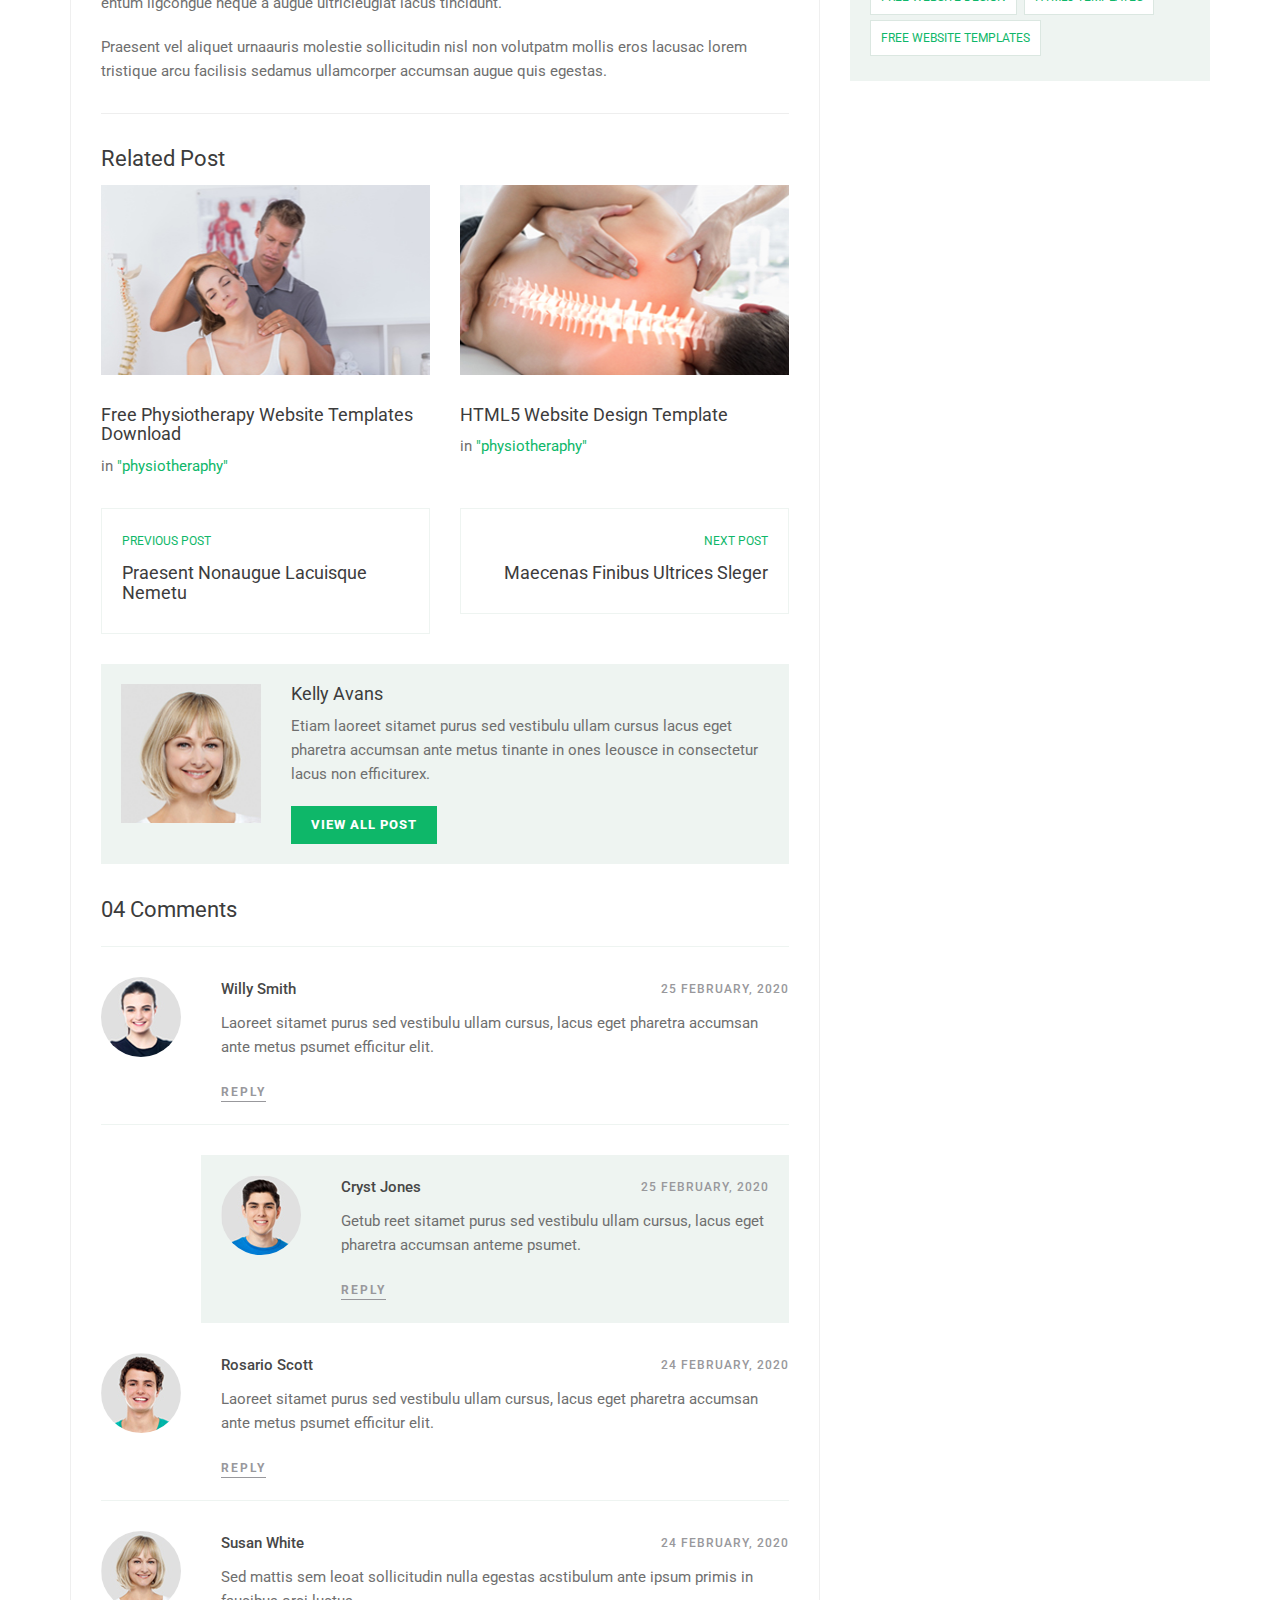
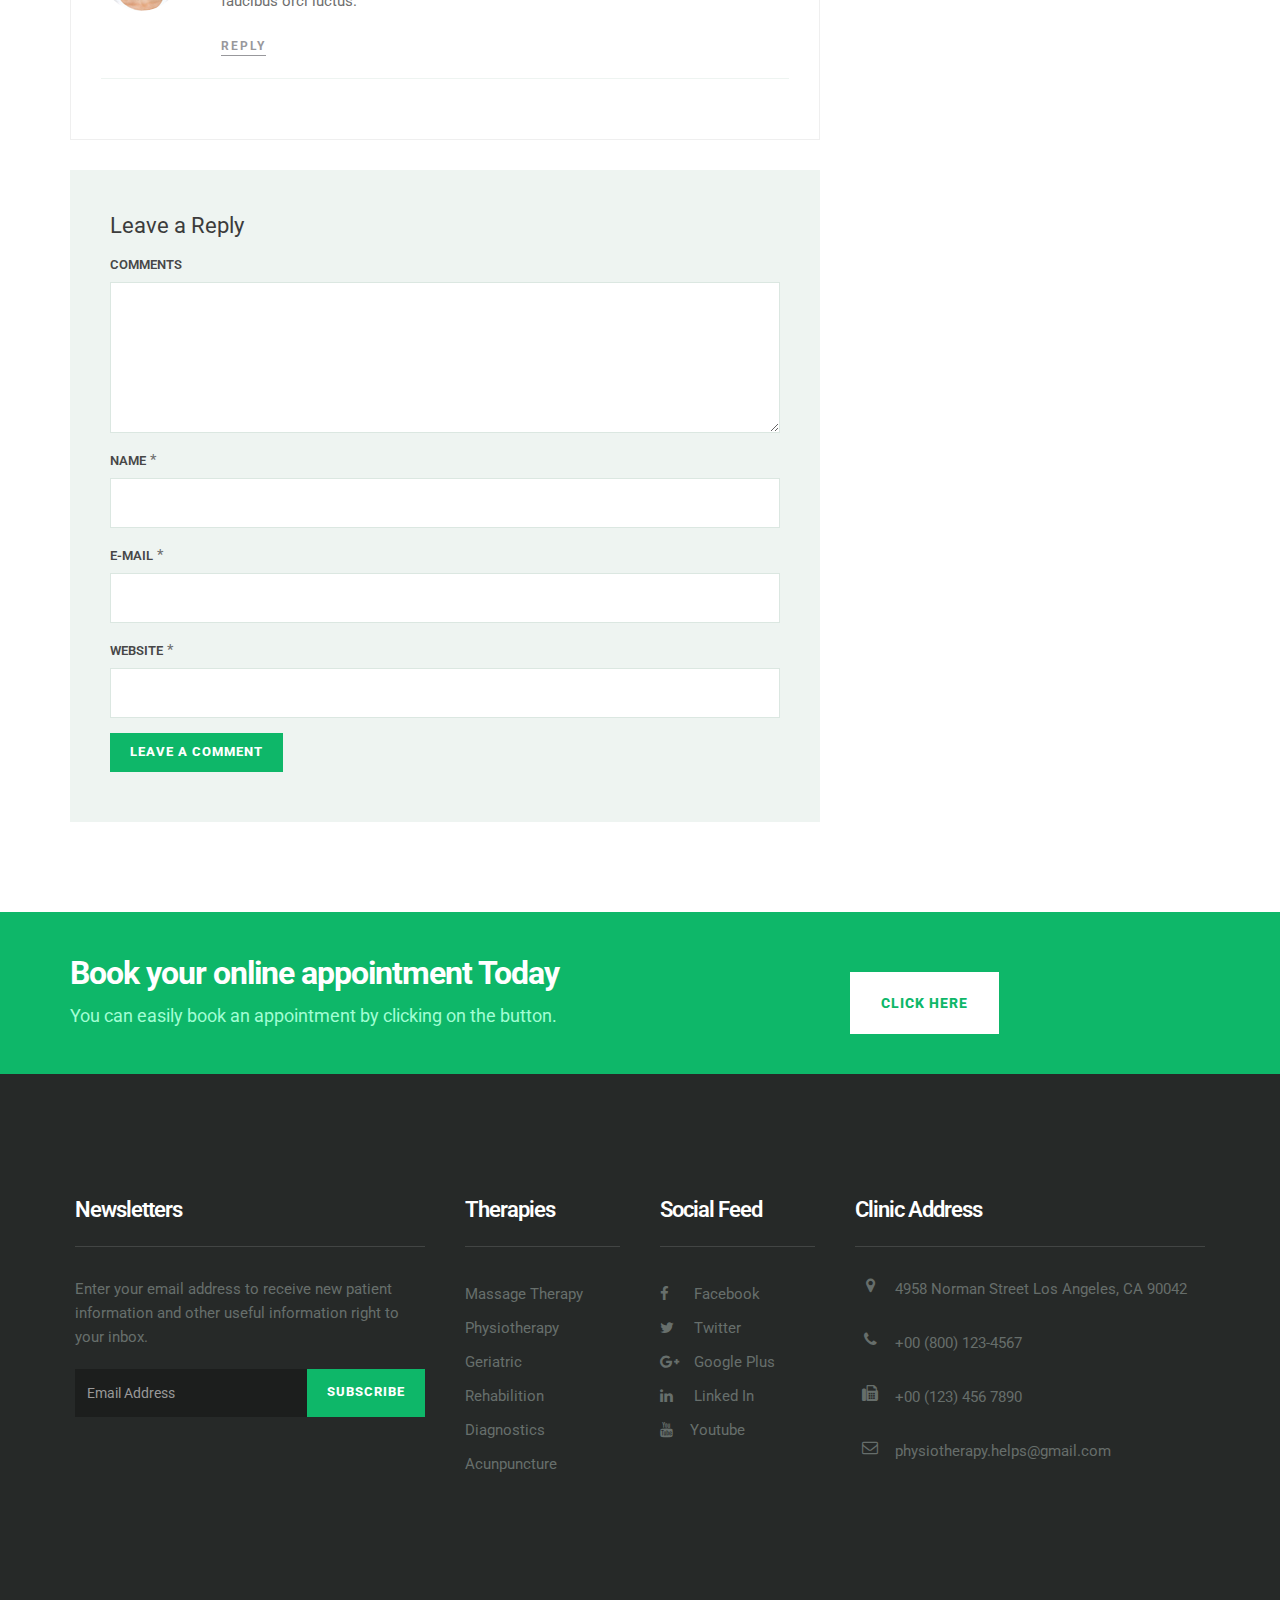
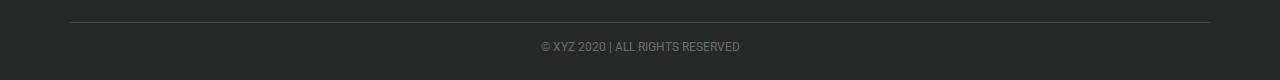
<file: blog-single.html>
<!DOCTYPE html>
<html lang="en">


<!-- Mirrored from easetemplate.com/free-website-templates/theraphy/blog-single.html by HTTrack Website Copier/3.x [XR&CO'2014], Fri, 12 Jun 2020 19:21:35 GMT -->
<head>
    <meta charset="utf-8">
    <meta http-equiv="X-UA-Compatible" content="IE=edge">
    <meta name="viewport" content="width=device-width, initial-scale=1">
    <!-- The above 3 meta tags *must* come first in the head; any other head content must come *after* these tags -->
    <meta name="description" content="">
    <meta name="keywords" content="">
    <title>Physiotherapy Single Page Website Template</title>
    <!-- Bootstrap -->
    <link href="css/bootstrap.min.css" rel="stylesheet">
    <!-- Google Fonts -->
    <link href="https://fonts.googleapis.com/css?family=Roboto:300,300i,400,400i,500,500i,700,700i" rel="stylesheet">
    <!-- Font Awesome -->
    <link href="css/font-awesome.min.css" rel="stylesheet">
    <!-- Style -->
    <link href="css/style.css" rel="stylesheet">
    <!-- HTML5 shim and Respond.js for IE8 support of HTML5 elements and media queries -->
    <!-- WARNING: Respond.js doesn't work if you view the page via file:// -->
    <!--[if lt IE 9]>
      <script src="https://oss.maxcdn.com/html5shiv/3.7.3/html5shiv.min.js"></script>
      <script src="https://oss.maxcdn.com/respond/1.4.2/respond.min.js"></script>
    <![endif]-->
</head>

<body>
    <div class="header-top">
        <!-- header-top-->
        <div class="container">
          <div class="row">
            <div class="col-lg-4 col-md-4 col-sm-4 col-xs-12">
              <span class="text-block time-block">
                <span class="time-text"
                  >Mon to Sat: <strong>10am - 9pm</strong> - Sunday:
                  <strong>Closed</strong></span
                >
              </span>
            </div>
            <div class="col-lg-8 col-md-8 col-sm-8 col-xs-12">
              <div class="top-text">
                <span class="text-block call-block hidden-xs">
                  <span class="call-no">+91 (873) 390 1985</span>
                </span>
                <span class="text-block mail-block hidden-xs hidden-sm">
                  <span class="mail-text">physiotherapy.helps@gmail.com</span>
                </span>
              </div>
            </div>
          </div>
        </div>
      </div>
      <div class="header">
        <div class="container">
          <div class="row">
            <div class="col-lg-2 col-md-2 col-sm-1 col-xs-12">
              <a href="#"
                ><img
                  src="images/1.jpg"
                  alt=""
                  style="width: 100px; height: 64px;"
              /></a>
            </div>
            <div class="col-lg-10 col-md-10 col-sm-11 col-xs-12">
              <div class="navigation">
                <div id="navigation">
                  <ul>
                    <li class="active">
                      <a href="index.html" title="Home">Home</a>
                    </li>
  
                    <li class="has-sub">
                      <a href="service-list.html" title="Service List"
                        >Service List</a
                      >
                      <ul>
                        <li>
                          <a href="service-list.html" title="Service List"
                            >Service List</a
                          >
                        </li>
                        <li>
                          <a href="service-detail.html" title="Service Detail"
                            >Service Detail</a
                          >
                        </li>
                      </ul>
                    </li>
                    <li class="has-sub">
                      <a href="blog-default.html" title="Blog">News</a>
                      <ul>
                        <li>
                          <a href="blog-default.html" title="Blog"
                            >Blog Default</a
                          >
                        </li>
                        <li>
                          <a href="blog-single.html" title="Blog Single"
                            >Blog Single</a
                          >
                        </li>
                      </ul>
                    </li>
                    <li><a href="#" title="Features">Features</a></li>
                    <li><a href="contact.html" title="Contact Us">Contact</a></li>
                    <!-- <li>
                      <a href="styleguide.html" title="Styleguide">styleguide</a>
                    </li> -->
                  </ul>
                </div>
              </div>
            </div>
          </div>
        </div>
      </div>
    <div class="page-header">
        <div class="container">
            <div class="row">
                <div class="col-lg-12 col-md-12 col-sm-12 col-xs-12">
                    <div class="page-caption">
                        <h2 class="page-title">Blog Single</h2>
                    </div>
                </div>
            </div>
        </div>
    </div>
    <div class="page-breadcrumb">
        <div class="container">
            <div class="col-lg-12">
                <ol class="breadcrumb">
                    <li><a href="#">Home</a></li>
                    <li class="active">Blog Single</li>
                </ol>
            </div>
        </div>
    </div>
    <div class="content">
        <div class="container">
            <div class="row">
                <div class="col-lg-8 col-md-8 col-sm-8 col-xs-12">
                    <div class="row">
                        <div class="col-lg-12 col-md-12 col-sm-12 col-xs-12">
                            <div class="post-holder">
                                <!-- post holder -->
                                <div class="post-img"><img src="images/post-img-large-1.jpg" alt="Free Therapy Website Template" class="img-responsive">
                                </div>
                                <div class="post-content">
                                    <!-- post content -->
                                    <div class="post-header">
                                        <h1>Medical Website Template load</h1>
                                        <div class="meta">
                                            <!-- post meta -->
                                            <span class="meta-date">Dec 24, 2020 </span>
                                            <span class="meta-comment"> <a href="#" class="meta-link">05 Comment </a></span>
                                            <span class="meta-user">by <a href="#"> Admin </a></span>
                                            <span class="meta-cat"> Category name </span>
                                        </div>
                                    </div>
                                    <p>Medical Website Template load intervention rabitur ante lorem ipsumporta ces convallis is physical medicine of the pain diagnosisognosis.</p>
                                    <p> Consectetur adipisicing elit, sed do eiusmod tempor incididunt ut labore et dolore magna aliqua. Ut enim ad minim veniam, quis nostrud exercitation ullamco laboris nisi ut aliquip ex ea commodo consequat. Duis aute irure dolor in reprehenderit in voluptate velit esse cillum dolore eu fugiat nulla pariatur. </p><img src="images/left-image.jpg" class="alignleft">
                                    <p>Excepteur sint occaecat cupidatat non proident, sunt in culpa qui officia deserunt mollit anim id est laborum.Duis aute irure dolor in reprehenderit in voluptate velit esse cillum dolore eu fugiat nulla pariatur.</p>
                                    <p>Lortiam leo lectundit etest euonsequat congue dianas sapien orciplacerat vitae nibh necpretium elem entum ligcongue neque a augue ultricieugiat lacus tincidunt. </p>
                                    <p>Praesent vel aliquet urnaauris molestie sollicitudin nisl non volutpatm mollis eros lacusac lorem tristique arcu facilisis sedamus ullamcorper accumsan augue quis egestas.</p>
                                    <div class="related-post-block">
                                        <!-- related post block -->
                                        <div class="row">
                                            <div class="col-lg-12 col-sm-12 col-md-12 col-sm-12">
                                                <h2 class="related-post-title">Related Post</h2>
                                            </div>
                                        </div>
                                        <div class="row">
                                            <div class="col-lg-6 col-sm-6 col-md-6 col-xs-12">
                                                <div class="related-post">
                                                    <!-- related post -->
                                                    <div class="related-post-img">
                                                        <a href="#"><img src="images/related-post.jpg" alt="" class="img-responsive"></a>
                                                    </div>
                                                    <div class="related-post-content">
                                                        <h3 class="related-title"><a href="#" class="title">Free Physiotherapy Website Templates Download</a></h3>
                                                        <div class="post-meta"><span class="meta-cat">in <a href="#" class="">"physiotheraphy"</a> </span></div>
                                                    </div>
                                                </div>
                                                <!-- /.related post -->
                                            </div>
                                            <div class="col-lg-6 col-sm-6 col-md-6 col-xs-12">
                                                <div class="related-post">
                                                    <!-- related post -->
                                                    <div class="related-post-img">
                                                        <a href="#"><img src="images/related-post-1.jpg" alt="" class="img-responsive"></a>
                                                    </div>
                                                    <div class="related-post-content">
                                                        <h3 class="related-title"><a href="#" class="title">HTML5 Website Design Template</a></h3>
                                                        <div class="post-meta"><span class="meta-cat">in <a href="#" class="">"physiotheraphy"</a> </span></div>
                                                    </div>
                                                </div>
                                                <!-- /.related post -->
                                            </div>
                                        </div>
                                    </div>
                                    <!-- /.related post block -->
                                    <div class="post-navigation">
                                        <!-- post navigation -->
                                        <div class="row">
                                            <div class="nav-links">
                                                <div class="col-md-6 col-sm-6">
                                                    <div class="nav-previous">
                                                        <!-- nav previous -->
                                                        <a href="#" class="prev-link">previous post</a>
                                                        <div class="prev-post">
                                                            <h3><a href="#" class="title">Praesent Nonaugue Lacuisque Nemetu</a></h3>
                                                        </div>
                                                    </div>
                                                    <!-- /. nav previous -->
                                                </div>
                                                <div class="col-md-6 col-sm-6">
                                                    <div class="nav-next text-right">
                                                        <!-- nav next -->
                                                        <a href="#" class="next-link">next post</a>
                                                        <div class="next-post">
                                                            <h3><a href="#" class="title">Maecenas Finibus Ultrices Sleger</a></h3>
                                                        </div>
                                                    </div>
                                                    <!-- /.nav previous -->
                                                </div>
                                            </div>
                                        </div>
                                    </div>
                                    <!-- /. post navigation -->
                                    <div class="author-post">
                                        <!-- Post author -->
                                        <div class="row">
                                            <div class="col-lg-3 col-md-3 col-sm-3 col-xs-12">
                                                <div class="author-img">
                                                    <a href="#"><img src="images/author.jpg" class="img-responsive" alt=""></a>
                                                </div>
                                            </div>
                                            <div class="col-lg-9 col-md-9 col-sm-9 col-xs-12">
                                                <div class="author-bio">
                                                    <div class="author-header">
                                                        <h3><a href="#" class="title">Kelly Avans</a></h3>
                                                    </div>
                                                    <div class="author-content">
                                                        <p>Etiam laoreet sitamet purus sed vestibulu ullam cursus lacus eget pharetra accumsan ante metus tinante in ones leousce in consectetur lacus non efficiturex.</p>
                                                        <a href="#" class="btn btn-default">View All Post</a> </div>
                                                </div>
                                            </div>
                                        </div>
                                    </div>
                                    <!-- /.post author -->
                                    <div class="comments-area">
                                        <h2 class="comments-title">04 Comments</h2>
                                        <ul class="comment-list">
                                            <li class="comment">
                                                <div class="comment-body">
                                                    <div class="comment-author"><img src="images/user-pic-1.jpg" alt="" class="img-circle"> </div>
                                                    <div class="comment-info">
                                                        <div class="comment-header">
                                                            <div class="comment-meta"><span class="comment-meta-date pull-right">25 February, 2020 </span></div>
                                                            <h4 class="user-title">Willy Smith</h4>
                                                        </div>
                                                        <div class="comment-content">
                                                            <p>Laoreet sitamet purus sed vestibulu ullam cursus, lacus eget pharetra accumsan ante metus psumet efficitur elit.</p>
                                                        </div>
                                                        <div class="reply"><a href="#" class="btn-link">Reply</a></div>
                                                    </div>
                                                </div>
                                                <ul class="childern">
                                                    <li class="comment">
                                                        <div class="comment-body">
                                                            <div class="">
                                                                <div class="comment-author"><img src="images/user-pic-2.jpg" alt="" class="img-circle"> </div>
                                                                <div class="comment-info">
                                                                    <div class="comment-header">
                                                                        <div class="comment-meta"><span class="comment-meta-date pull-right">25 February, 2020 </span></div>
                                                                        <h4 class="user-title">Cryst Jones</h4>
                                                                    </div>
                                                                    <div class="comment-content">
                                                                        <p>Getub reet sitamet purus sed vestibulu ullam cursus, lacus eget pharetra accumsan anteme psumet.</p>
                                                                    </div>
                                                                    <div class="reply"><a href="#" class="btn-link">Reply</a></div>
                                                                </div>
                                                            </div>
                                                        </div>
                                                    </li>
                                                </ul>
                                            </li>
                                        </ul>
                                        <ul class="comment-list">
                                            <li class="comment">
                                                <div class="comment-body">
                                                    <div class="">
                                                        <div class="comment-author"><img src="images/user-pic-3.jpg" alt="" class="img-circle"> </div>
                                                        <div class="comment-info">
                                                            <div class="comment-header">
                                                                <div class="comment-meta"><span class="comment-meta-date pull-right">24 February, 2020 </span></div>
                                                                <h4 class="user-title">Rosario Scott</h4>
                                                            </div>
                                                            <div class="comment-content">
                                                                <p>Laoreet sitamet purus sed vestibulu ullam cursus, lacus eget pharetra accumsan ante metus psumet efficitur elit.</p>
                                                            </div>
                                                            <div class="reply"><a href="#" class="btn-link">Reply</a></div>
                                                        </div>
                                                    </div>
                                                </div>
                                            </li>
                                        </ul>
                                        <ul class="comment-list">
                                            <li class="comment">
                                                <div class="comment-body">
                                                    <div class="">
                                                        <div class="comment-author"><img src="images/user-pic-4.jpg" alt="" class="img-circle"> </div>
                                                        <div class="comment-info">
                                                            <div class="comment-header">
                                                                <div class="comment-meta"><span class="comment-meta-date pull-right">24 February, 2020 </span></div>
                                                                <h4 class="user-title mb10">Susan White</h4>
                                                            </div>
                                                            <div class="comment-content">
                                                                <p>Sed mattis sem leoat sollicitudin nulla egestas acstibulum ante ipsum primis in faucibus orci luctus.</p>
                                                            </div>
                                                            <div class="reply"><a href="#" class="btn-link">Reply</a></div>
                                                        </div>
                                                    </div>
                                                </div>
                                            </li>
                                        </ul>
                                    </div>
                                </div>
                                <div class="leave-comments">
                                    <h2 class="reply-title">Leave a Reply</h2>
                                    <form class="reply-form">
                                        <div class="row">
                                            <!-- Textarea -->
                                            <div class="form-group">
                                                <div class="col-md-12">
                                                    <label class="control-label" for="textarea">Comments</label>
                                                    <textarea class="form-control" id="textarea" name="textarea" rows="6"></textarea>
                                                </div>
                                            </div>
                                            <div class="col-md-12">
                                                <!-- Text input-->
                                                <div class="form-group">
                                                    <label class="control-label" for="name">Name</label>
                                                    <span class="required">*</span>
                                                    <input id="name" name="name" type="text" class="form-control" required="">
                                                </div>
                                            </div>
                                            <!-- Text input-->
                                            <div class="col-md-12">
                                                <div class="form-group">
                                                    <label class="control-label" for="email">E-mail</label>
                                                    <span class="required">*</span>
                                                    <input id="email" name="email" type="email" class="form-control" required="">
                                                </div>
                                            </div>
                                            <!-- Text input-->
                                            <div class="col-md-12">
                                                <div class="form-group">
                                                    <label class="control-label" for="Website">Website</label>
                                                    <span class="required">*</span>
                                                    <input id="Website" name="Website" type="text" class="form-control" required="">
                                                </div>
                                            </div>
                                            <div class="col-md-12">
                                                <!-- Button -->
                                                <div class="form-group">
                                                    <button id="singlebutton" name="singlebutton" class="btn btn-default">Leave A Comment</button>
                                                </div>
                                            </div>
                                        </div>
                                    </form>
                                </div>
                            </div>
                        </div>
                    </div>
                </div>
                <div class="col-lg-4 col-md-4 col-sm-4 col-xs-12">
                    <div class="widget widget-search"><!-- widget search -->
                        <form>
                            <div class="input-group">
                                <input type="text" class="form-control" placeholder="Search Here" aria-describedby="basic-addon2">
                                <span class="input-group-addon" id="basic-addon2">
                                <i class="fa fa-search"></i></span>
                            </div>
                            <!-- /input-group -->
                        </form>
                    </div><!-- /.widget search -->
                    <div class="widget widget-categories"><!-- widget categories -->
                        <!-- widget start -->
                        <h2 class="widget-title"> Categories </h2>
                        <ul class="listnone">
                            <li><a href="#">Rehabilitation</a></li>
                            <li><a href="#">Manual Therapy</a></li>
                            <li><a href="#">Geriatric</a></li>
                            <li><a href="#">Acupuncture</a></li>
                        </ul>
                    </div><!-- /.widget categories -->
                    <!-- widget start -->
                    <div class="widget widget-recent-post"><!-- widget recent post -->
                        <h2 class="widget-title"> Recent Post </h2>
                        <ul class="listnone widget-recent-post">
                            <li>
                                <div class="row">
                                    <div class="col-md-4">
                                        <div class="recent-post-img">
                                            <a href="#"><img src="images/recent-post-img.jpg" alt=""></a>
                                        </div>
                                    </div>
                                    <div class="col-md-8">
                                        <div class="recent-post-content">
                                            <h4><a href="#" class="title">Hospital Website Template load</a></h4>
                                            <div class="meta"><span class="meta-date">22 Jan, 2020</span>
                                            </div>
                                        </div>
                                    </div>
                                </div>
                            </li>
                            <li>
                                <div class="row">
                                    <div class="col-md-4">
                                        <div class="recent-post-img">
                                            <a href="#"><img src="images/recent-post-img-1.jpg" alt=""></a>
                                        </div>
                                    </div>
                                    <div class="col-md-8">
                                        <div class="recent-post-content">
                                            <h4><a href="#" class="title">HTML5 Website Template load</a></h4>
                                            <div class="meta"><span class="meta-date">22 Jan, 2020</span>
                                            </div>
                                        </div>
                                    </div>
                                </div>
                            </li>
                            <li>
                                <div class="row">
                                    <div class="col-md-4">
                                        <div class="recent-post-img">
                                            <a href="#"><img src="images/recent-post-img-2.jpg" alt=""></a>
                                        </div>
                                    </div>
                                    <div class="col-md-8">
                                        <div class="recent-post-content">
                                            <h4><a href="#" class="title">Webdesign Template load</a></h4>
                                            <div class="meta"><span class="meta-date">22 Jan, 2020</span>
                                            </div>
                                        </div>
                                    </div>
                                </div>
                            </li>
                        </ul>
                    </div><!-- /.widget recent post -->
                    <div class="widget widget-archives"><!-- widget archives -->
                        <h2 class="widget-title"> Archives </h2>
                        <ul class="listnone">
                            <li><a href="#">08 Mar, 2020</a></li>
                            <li><a href="#">11 Feb, 2020</a></li>
                            <li><a href="#">22 Jan, 2020</a></li>
                        </ul>
                    </div><!-- /.widget archives -->
                    <div class="widget widget-tags"><!-- widget tags -->
                        <h2 class="widget-title"> Tags </h2>
                        <a href="#">HTML5</a>
                        <a href="#">Bootstrap</a>
                        <a href="#">Website Design</a>
                        <a href="#">Free Website Design</a>
                        <a href="#">HTML5 Templates</a>
                        <a href="#">Free Website Templates</a>
                    </div><!-- /.widget tags -->
                </div>
            </div>
        </div>
    </div>
    <section class="space-small bg-primary">
        <!-- call to action -->
        <div class="container">
          <div class="row">
            <div class="col-lg-8 col-sm-8 col-md-8 col-xs-12">
              <h1 class="cta-title">Book your online appointment Today</h1>
              <p class="cta-text">
                You can easily book an appointment by clicking on the button.
              </p>
            </div>
            <div class="col-lg-4 col-sm-4 col-md-4 col-xs-12">
              <a href="https://calendly.com/physiotherapy-helps/60min" class="btn btn-white btn-lg mt20"
                >Click here</a
              >
            </div>
          </div>
        </div>
      </section>
      <!-- /.call to action -->
    <div class="footer">
        <div class="container">
          <div class="row">
            <div class="col-lg-4 col-md-4 col-sm-6 col-xs-12" style="padding: 20px;">
              <div class="footer-widget widget-newsletter">
                <h2 class="widget-title">Newsletters</h2>
                <p>
                  Enter your email address to receive new patient information and
                  other useful information right to your inbox.
                </p>
                <div class="input-group">
                  <input
                    type="text"
                    class="form-control"
                    placeholder="Email Address"
                  />
                  <span class="input-group-btn">
                    <button class="btn btn-default" type="button">
                      Subscribe
                    </button>
                  </span>
                </div>
                <!-- /input-group -->
              </div>
            </div>
            <div class="col-lg-2 col-md-3 col-sm-2 col-xs-12" style="padding: 20px;">
              <div class="footer-widget">
                <h2 class="widget-title">Therapies</h2>
                <ul class="listnone">
                  <li><a href="#">Massage Therapy </a></li>
                  <li><a href="#">Physiotherapy</a></li>
                  <li><a href="#">Geriatric</a></li>
                  <li><a href="#">Rehabilition</a></li>
                  <li><a href="#">Diagnostics</a></li>
                  <li><a href="#">Acunpuncture</a></li>
                </ul>
              </div>
            </div>
            <div class="col-lg-2 col-md-2 col-sm-2 col-xs-12" style="padding: 20px;">
              <div class="footer-widget footer-social">
                <h2 class="widget-title">Social Feed</h2>
                <ul class="listnone">
                  <li>
                    <a href="#"> <i class="fa fa-facebook"></i> Facebook </a>
                  </li>
                  <li>
                    <a href="#"><i class="fa fa-twitter"></i> Twitter</a>
                  </li>
                  <li>
                    <a href="#"><i class="fa fa-google-plus"></i> Google Plus</a>
                  </li>
                  <li>
                    <a href="#"><i class="fa fa-linkedin"></i> Linked In</a>
                  </li>
                  <li>
                    <a href="#"> <i class="fa fa-youtube"></i>Youtube</a>
                  </li>
                </ul>
              </div>
            </div>
            <div class="col-lg-4 col-md-2 col-sm-2 col-xs-12" style="padding: 20px;">
              <div class="footer-widget footer-social">
                <h2 class="widget-title">Clinic Address</h2>
                <ul class="listnone contact">
                  <li>
                    <i class="fa fa-map-marker"></i> 4958 Norman Street Los
                    Angeles, CA 90042
                  </li>
                  <li><i class="fa fa-phone"></i> +00 (800) 123-4567</li>
                  <li><i class="fa fa-fax"></i> +00 (123) 456 7890</li>
                  <li><i class="fa fa-envelope-o"></i> physiotherapy.helps@gmail.com</li>
                </ul>
              </div>
            </div>
          </div>
        </div>
      </div>
    <div class="tiny-footer">
        <div class="container">
            <div class="row">
                <div class="col-lg-12 col-md-12 col-sm-12 col-xs-12">
                    <div class="copyright-content">
                        <p>© XYZ 2020 | all rights reserved</p>
                    </div>
                </div>
            </div>
        </div>
    </div>
    <!-- jQuery (necessary for Bootstrap's JavaScript plugins) -->
    <script src="js/jquery.min.js"></script>
    <!-- Include all compiled plugins (below), or include individual files as needed -->
     <script src="js/bootstrap.min.js"></script>
    <script src="js/menumaker.js"></script>
    <script src="js/jquery.sticky.js"></script>
    <script src="js/sticky-header.js"></script>
</body>


<!-- Mirrored from easetemplate.com/free-website-templates/theraphy/blog-single.html by HTTrack Website Copier/3.x [XR&CO'2014], Fri, 12 Jun 2020 19:21:37 GMT -->
</html>
</file>
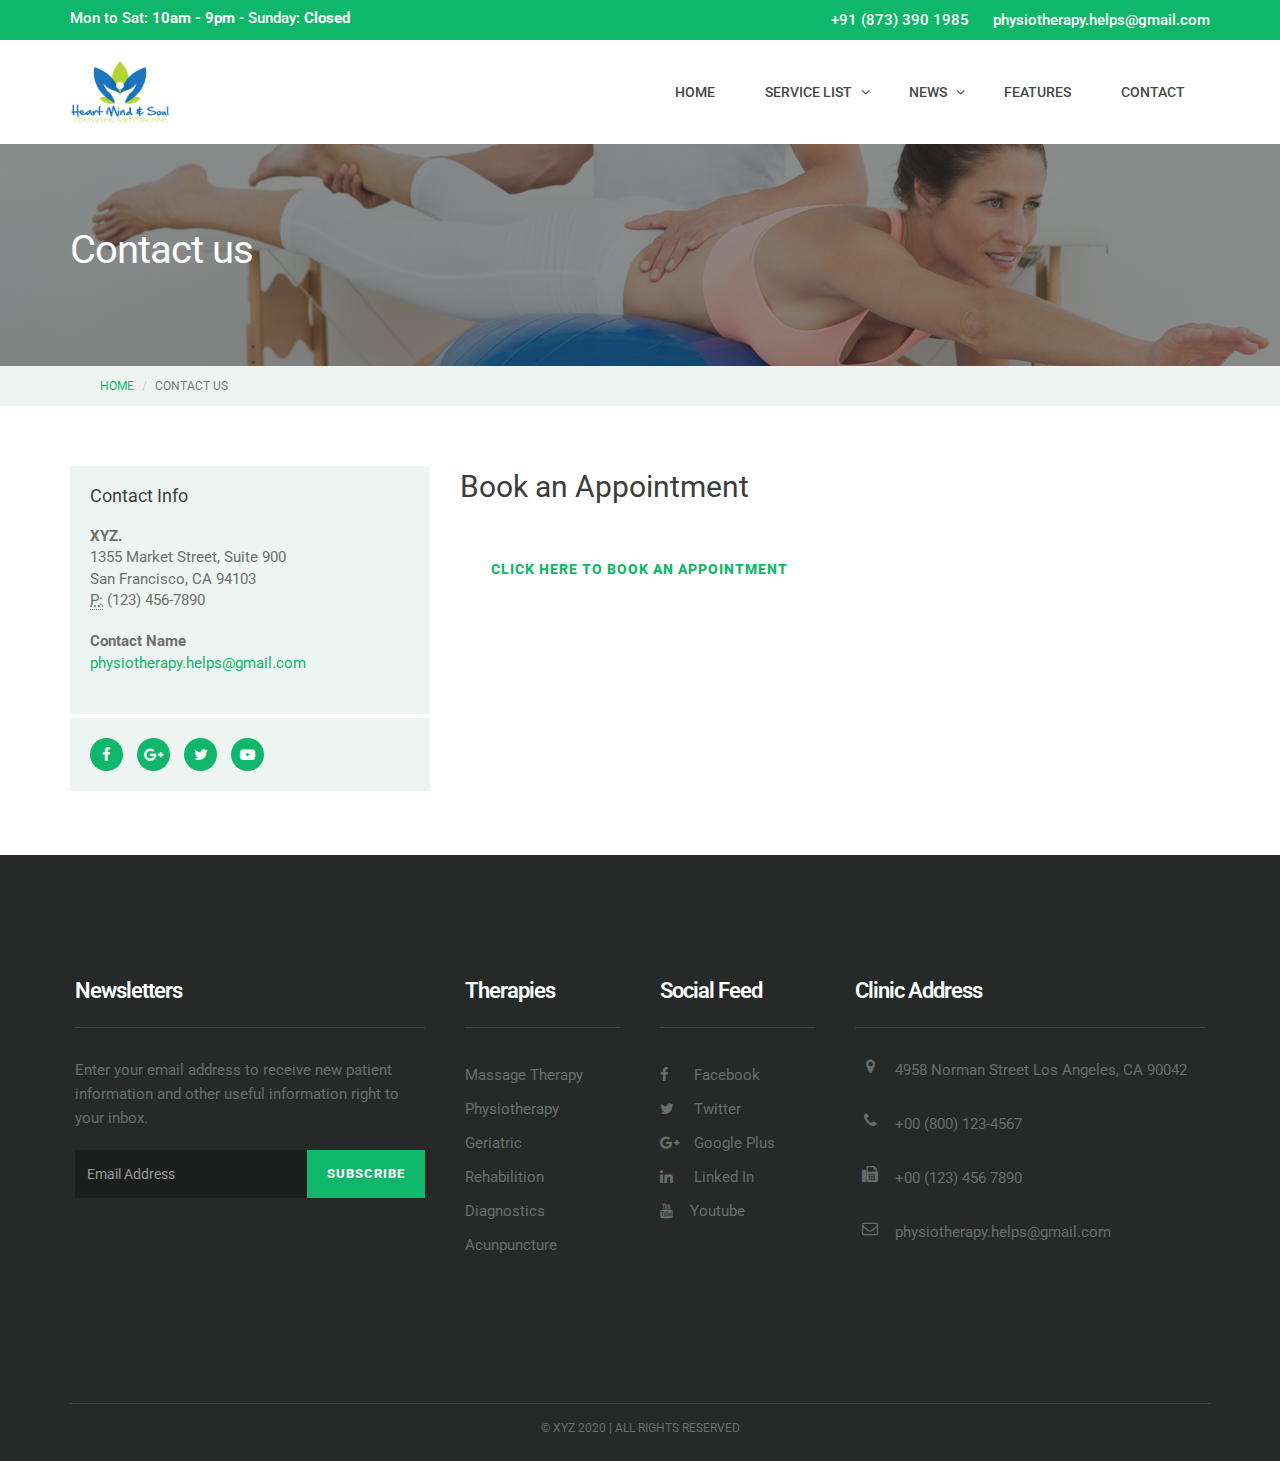
<file: contact.html>
<!DOCTYPE html>
<html lang="en">


<!-- Mirrored from easetemplate.com/free-website-templates/theraphy/contact.html by HTTrack Website Copier/3.x [XR&CO'2014], Fri, 12 Jun 2020 19:21:37 GMT -->
<head>
    <meta charset="utf-8">
    <meta http-equiv="X-UA-Compatible" content="IE=edge">
    <meta name="viewport" content="width=device-width, initial-scale=1">
    <!-- The above 3 meta tags *must* come first in the head; any other head content must come *after* these tags -->
    <meta name="description" content="">
    <meta name="keywords" content="">
    <title>Free Physiotherapy Contact Us Website Template</title>
    <!-- Bootstrap -->
    <link href="css/bootstrap.min.css" rel="stylesheet">
    <!-- Google Fonts -->
    <link href="https://fonts.googleapis.com/css?family=Roboto:300,300i,400,400i,500,500i,700,700i" rel="stylesheet">
    <!-- Font Awesome -->
    <link href="css/font-awesome.min.css" rel="stylesheet">
    <!-- Style -->
    <link href="css/style.css" rel="stylesheet">
    <!-- HTML5 shim and Respond.js for IE8 support of HTML5 elements and media queries -->
    <!-- WARNING: Respond.js doesn't work if you view the page via file:// -->
    <!--[if lt IE 9]>
      <script src="https://oss.maxcdn.com/html5shiv/3.7.3/html5shiv.min.js"></script>
      <script src="https://oss.maxcdn.com/respond/1.4.2/respond.min.js"></script>
    <![endif]-->
</head>

<body>
    <div class="header-top">
        <!-- header-top-->
        <div class="container">
          <div class="row">
            <div class="col-lg-4 col-md-4 col-sm-4 col-xs-12">
              <span class="text-block time-block">
                <span class="time-text"
                  >Mon to Sat: <strong>10am - 9pm</strong> - Sunday:
                  <strong>Closed</strong></span
                >
              </span>
            </div>
            <div class="col-lg-8 col-md-8 col-sm-8 col-xs-12">
              <div class="top-text">
                <span class="text-block call-block hidden-xs">
                  <span class="call-no">+91 (873) 390 1985</span>
                </span>
                <span class="text-block mail-block hidden-xs hidden-sm">
                  <span class="mail-text">physiotherapy.helps@gmail.com</span>
                </span>
              </div>
            </div>
          </div>
        </div>
      </div>
      <div class="header">
        <div class="container">
          <div class="row">
            <div class="col-lg-2 col-md-2 col-sm-1 col-xs-12">
              <a href="index.html"
                ><img
                  src="images/1.jpg"
                  alt=""
                  style="width: 100px; height: 64px;"
              /></a>
            </div>
            <div class="col-lg-10 col-md-10 col-sm-11 col-xs-12">
              <div class="navigation">
                <div id="navigation">
                  <ul>
                    <li class="active">
                      <a href="index.html" title="Home">Home</a>
                    </li>
  
                    <li class="has-sub">
                      <a href="service-list.html" title="Service List"
                        >Service List</a
                      >
                      <ul>
                        <li>
                          <a href="service-list.html" title="Service List"
                            >Service List</a
                          >
                        </li>
                        <li>
                          <a href="service-detail.html" title="Service Detail"
                            >Service Detail</a
                          >
                        </li>
                      </ul>
                    </li>
                    <li class="has-sub">
                      <a href="blog-default.html" title="Blog">News</a>
                      <ul>
                        <li>
                          <a href="blog-default.html" title="Blog"
                            >Blog Default</a
                          >
                        </li>
                        <li>
                          <a href="blog-single.html" title="Blog Single"
                            >Blog Single</a
                          >
                        </li>
                      </ul>
                    </li>
                    <li><a href="#" title="Features">Features</a></li>
                    <li><a href="contact.html" title="Contact Us">Contact</a></li>
                    <!-- <li>
                      <a href="styleguide.html" title="Styleguide">styleguide</a>
                    </li> -->
                  </ul>
                </div>
              </div>
            </div>
          </div>
        </div>
      </div>
    <div class="page-header">
        <div class="container">
            <div class="row">
                <div class="col-lg-12 col-md-12 col-sm-12 col-xs-12">
                    <div class="page-caption">
                        <h2 class="page-title">Contact us</h2>
                    </div>
                </div>
            </div>
        </div>
    </div>
    <div class="page-breadcrumb">
        <div class="container">
            <div class="col-lg-12">
                <ol class="breadcrumb">
                    <li><a href="index.html">Home</a></li>
                    <li class="active">Contact us</li>
                </ol>
            </div>
        </div>
    </div>
    <div class="content">
        <div class="container">
            <div class="row">
                <div class="col-lg-4 col-md-4 col-sm-4 col-xs-12">
                    <div class="widget widget-contact">
    
                        <h3 class="widget-title">Contact Info</h3>
                        <address>
                          <strong>XYZ.</strong><br>
                          1355 Market Street, Suite 900<br>
                          San Francisco, CA 94103<br>
                          <abbr title="Phone">P:</abbr> (123) 456-7890
                        </address>
                        <address>
                          <strong>Contact Name</strong><br>
                          <a href="mailto:#">physiotherapy.helps@gmail.com</a>
                        </address>
                         
                    </div>
                
                    <div class="widget widget-social">

                        <div class="social-circle">
                             <a href="#" class="#"><i class="fa fa-facebook"></i></a>
                        <a href="#" class="#"><i class="fa fa-google-plus"></i></a>
                        <a href="#" class="#"><i class="fa fa-twitter"></i></a>
                        <a href="#" class="#"><i class="fa fa-youtube-play"></i></a>
                        </div>
                       
                    </div>
                </div>
                <div class="col-lg-8 col-md-8 col-sm-8 col-xs-12">
                    <div class="row">
                        <div class="col-lg-12 col-md-12 col-sm-12 col-xs-12">
                        <h1>Book an Appointment</h1>
                        <!-- <p> Please complete the form below. We'll do everything we can to respond to you as quickly as possible.</p> -->
                        <div class="">
                          <a href="https://calendly.com/physiotherapy-helps/60min" class="btn btn-white btn-lg mt20">Click here to book an Appointment</a>
                        </div>

                        
                   
                        <!-- <form>
                            <div class="row">
                                <div class="col-md-6">
                                    <label class="control-label" for="name">name</label>
                                    <input type="text" name="name" id="name" placeholder="" class="form-control">
                                </div>
                                <div class="col-md-6">
                                    <label class="control-label" for="phone">phone</label>
                                    <input type="text" name="phone" id="phone" placeholder="" class="form-control">
                                </div>
                                <div class="col-md-6">
                                    <label class="control-label" for="email">email</label>
                                    <input type="text" name="email" id="email" placeholder="" class="form-control">
                                </div>

                                <div class="col-md-6">
                                    <label class="control-label" for="Subject">Subject</label>
                                    <input type="text" name="Subject" id="Subject" placeholder="" class="form-control">
                                </div>
                                <div class="col-lg-12 col-md-12 col-sm-12 col-xs-12">
                                        <div class="form-group">
                                            <label class="control-label" for="textarea">Message</label>
                                            <textarea class="form-control" id="textarea" name="textarea" rows="6" placeholder=""></textarea>
                                        </div>
                                    </div>
                                    <div class="col-md-12">
                                        <div class="form-group">
                                            <button id="singlebutton" name="singlebutton" class="btn btn-default">send message</button>
                                            
                                        </div>
                                    </div>

                            </div>
                        </form> -->
                        </div>
                    </div>
                </div>
            </div>
        </div>
    </div>
    <!-- <div class="space-small bg-primary">
       
        <div class="container">
            <div class="row">
                <div class="col-lg-8 col-sm-8 col-md-8 col-xs-12">
                    <h1 class="cta-title">Book your online appointment</h1>
                    <p class="cta-text"> Call to action button example for booking appointment for patients.</p>
                </div>
                <div class="">
                    <a href="#" class="btn btn-white btn-lg mt20">Click here to book an Appointment</a>
                </div>
            </div>
        </div>
    </div> -->
    <div class="footer">
      <div class="container">
        <div class="row">
          <div class="col-lg-4 col-md-4 col-sm-6 col-xs-12" style="padding: 20px;">
            <div class="footer-widget widget-newsletter">
              <h2 class="widget-title">Newsletters</h2>
              <p>
                Enter your email address to receive new patient information and
                other useful information right to your inbox.
              </p>
              <div class="input-group">
                <input
                  type="text"
                  class="form-control"
                  placeholder="Email Address"
                />
                <span class="input-group-btn">
                  <button class="btn btn-default" type="button">
                    Subscribe
                  </button>
                </span>
              </div>
              <!-- /input-group -->
            </div>
          </div>
          <div class="col-lg-2 col-md-3 col-sm-2 col-xs-12" style="padding: 20px;">
            <div class="footer-widget">
              <h2 class="widget-title">Therapies</h2>
              <ul class="listnone">
                <li><a href="#">Massage Therapy </a></li>
                <li><a href="#">Physiotherapy</a></li>
                <li><a href="#">Geriatric</a></li>
                <li><a href="#">Rehabilition</a></li>
                <li><a href="#">Diagnostics</a></li>
                <li><a href="#">Acunpuncture</a></li>
              </ul>
            </div>
          </div>
          <div class="col-lg-2 col-md-2 col-sm-2 col-xs-12" style="padding: 20px;">
            <div class="footer-widget footer-social">
              <h2 class="widget-title">Social Feed</h2>
              <ul class="listnone">
                <li>
                  <a href="#"> <i class="fa fa-facebook"></i> Facebook </a>
                </li>
                <li>
                  <a href="#"><i class="fa fa-twitter"></i> Twitter</a>
                </li>
                <li>
                  <a href="#"><i class="fa fa-google-plus"></i> Google Plus</a>
                </li>
                <li>
                  <a href="#"><i class="fa fa-linkedin"></i> Linked In</a>
                </li>
                <li>
                  <a href="#"> <i class="fa fa-youtube"></i>Youtube</a>
                </li>
              </ul>
            </div>
          </div>
          <div class="col-lg-4 col-md-2 col-sm-2 col-xs-12" style="padding: 20px;">
            <div class="footer-widget footer-social">
              <h2 class="widget-title">Clinic Address</h2>
              <ul class="listnone contact">
                <li>
                  <i class="fa fa-map-marker"></i> 4958 Norman Street Los
                  Angeles, CA 90042
                </li>
                <li><i class="fa fa-phone"></i> +00 (800) 123-4567</li>
                <li><i class="fa fa-fax"></i> +00 (123) 456 7890</li>
                <li><i class="fa fa-envelope-o"></i> physiotherapy.helps@gmail.com</li>
              </ul>
            </div>
          </div>
        </div>
      </div>
    </div>
    <div class="tiny-footer">
        <div class="container">
            <div class="row">
                <div class="col-lg-12 col-md-12 col-sm-12 col-xs-12">
                    <div class="copyright-content">
                        <p>© XYZ 2020 | all rights reserved</p>
                    </div>
                </div>
            </div>
        </div>
    </div>
    <!-- jQuery (necessary for Bootstrap's JavaScript plugins) -->
    <script src="js/jquery.min.js"></script>
    <!-- Include all compiled plugins (below), or include individual files as needed -->
     <script src="js/bootstrap.min.js"></script>
    <script src="js/menumaker.js"></script>
    <script src="js/jquery.sticky.js"></script>
    <script src="js/sticky-header.js"></script>
</body>


<!-- Mirrored from easetemplate.com/free-website-templates/theraphy/contact.html by HTTrack Website Copier/3.x [XR&CO'2014], Fri, 12 Jun 2020 19:21:37 GMT -->
</html>
</file>
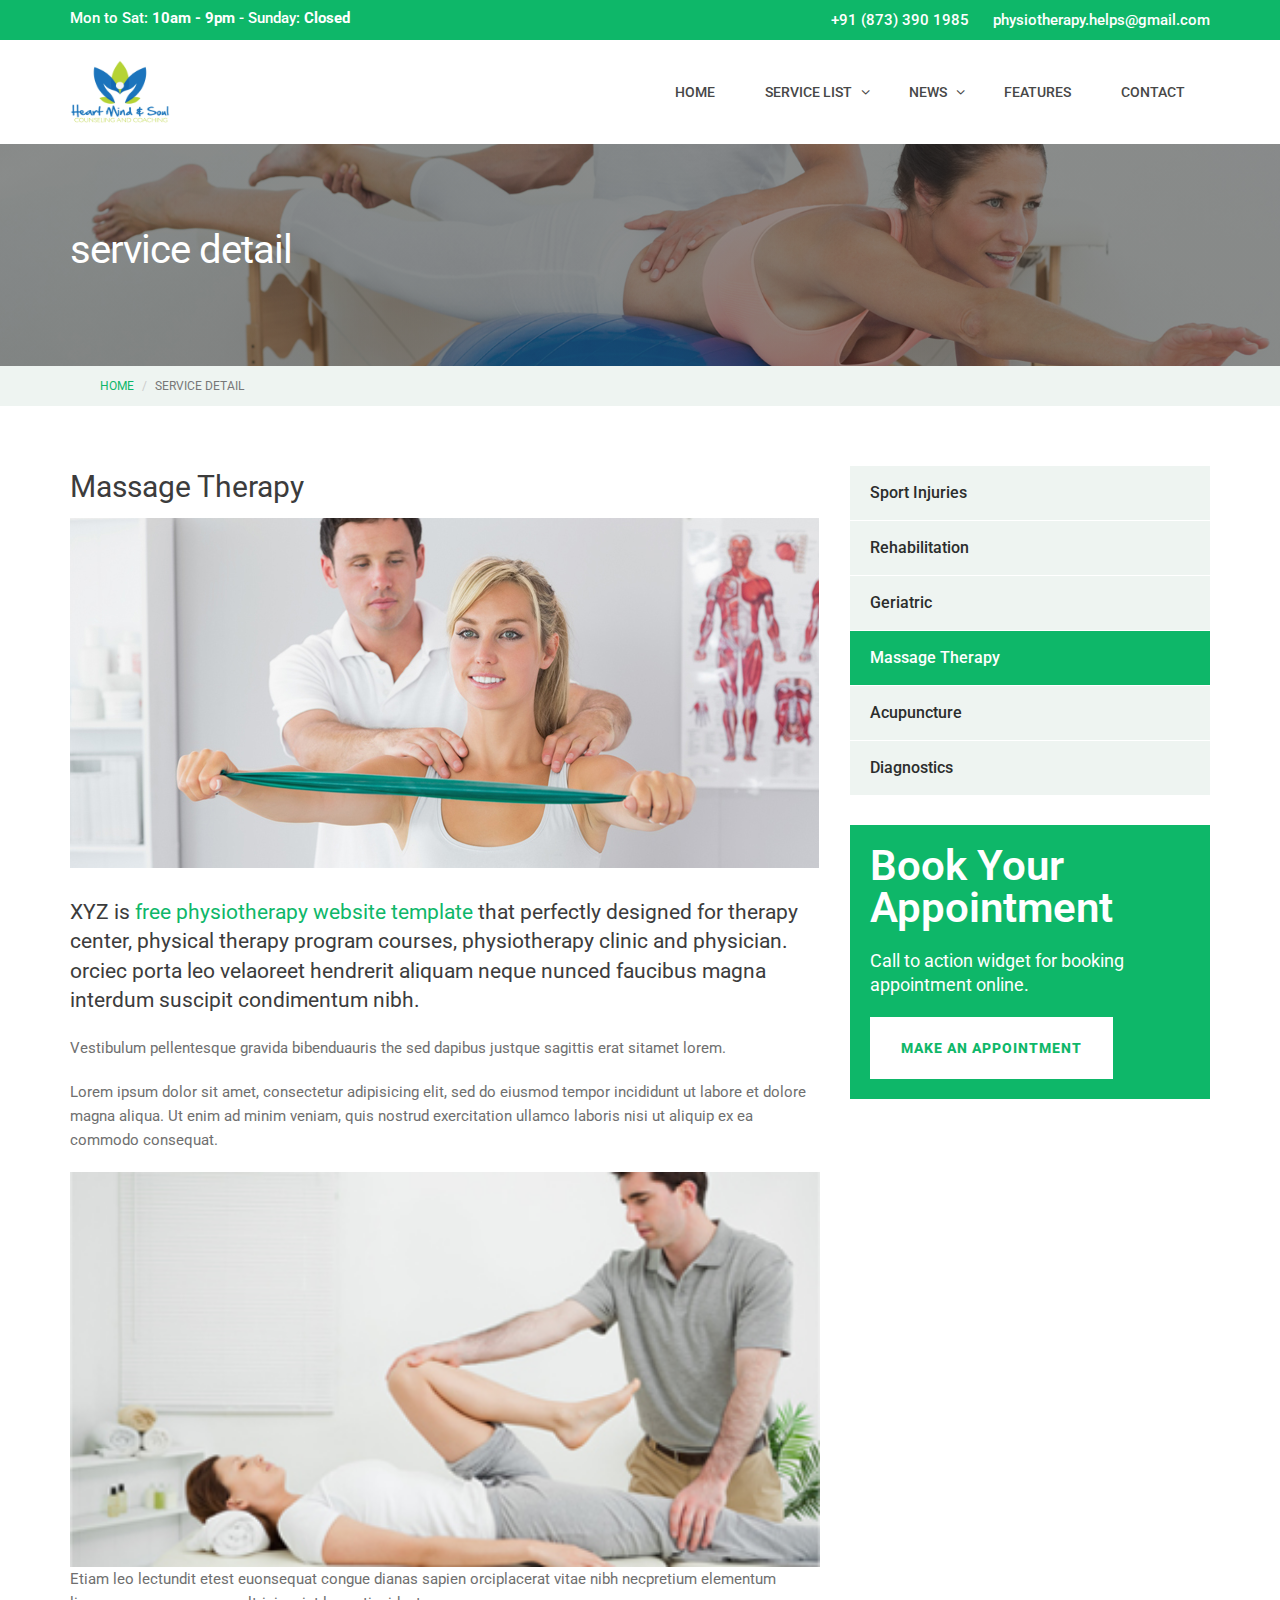
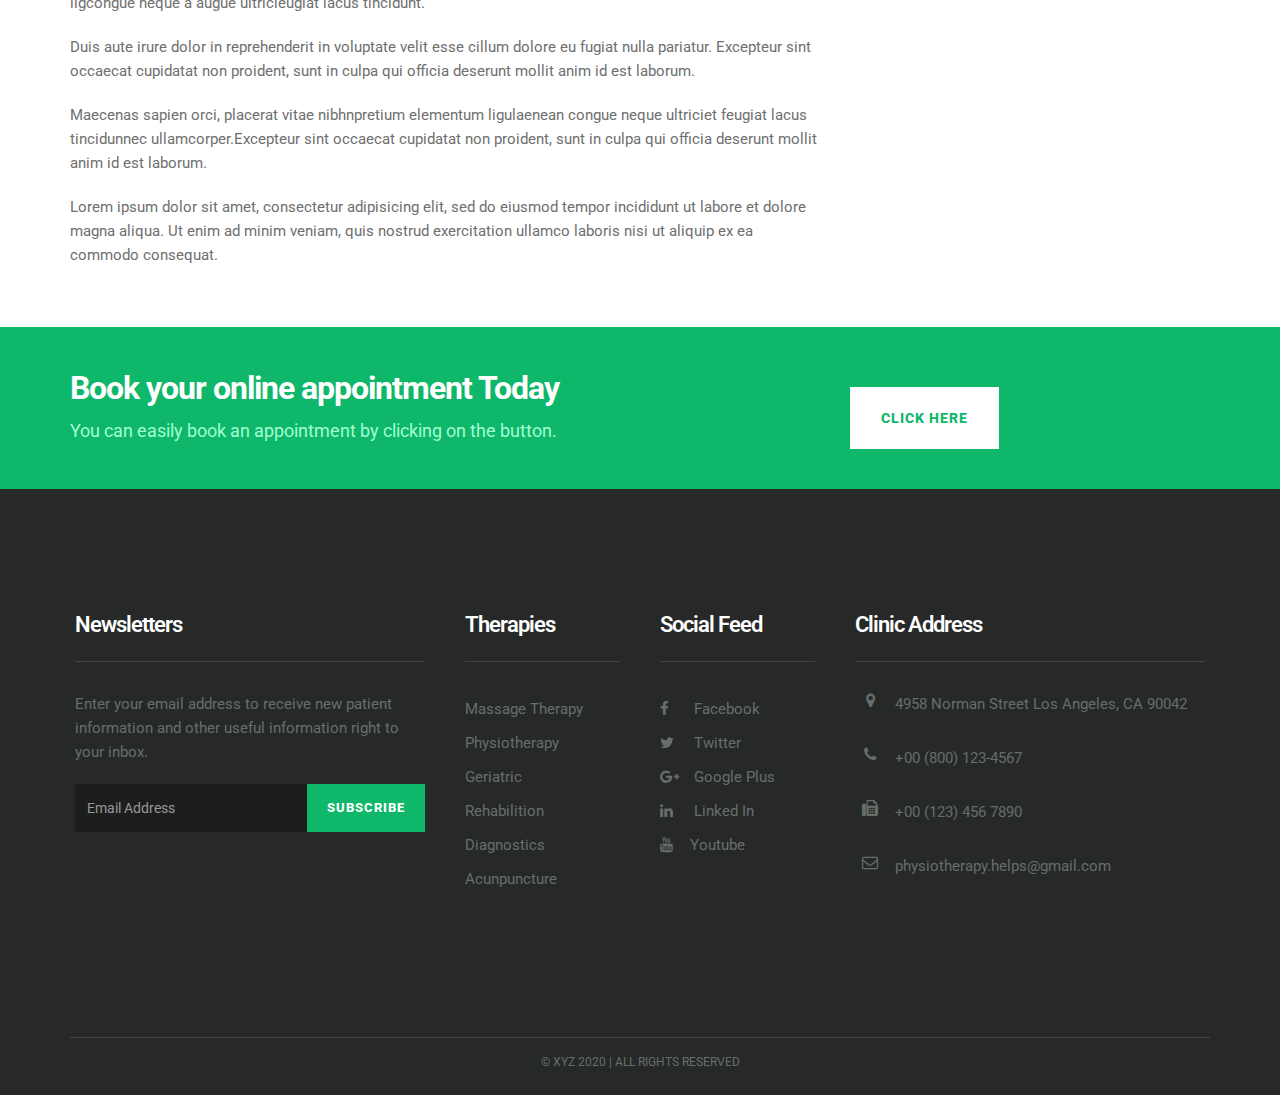
<file: service-detail.html>
<!DOCTYPE html>
<html lang="en">


<!-- Mirrored from easetemplate.com/free-website-templates/theraphy/service-detail.html by HTTrack Website Copier/3.x [XR&CO'2014], Fri, 12 Jun 2020 19:21:34 GMT -->
<head>
    <meta charset="utf-8">
    <meta http-equiv="X-UA-Compatible" content="IE=edge">
    <meta name="viewport" content="width=device-width, initial-scale=1">
    <!-- The above 3 meta tags *must* come first in the head; any other head content must come *after* these tags -->
     <meta name="description" content="">
    <meta name="keywords" content="">
    <title>Free Physiotherapy Service Details Website Template Download</title>
    <!-- Bootstrap -->
    <link href="css/bootstrap.min.css" rel="stylesheet">
    <!-- Google Fonts -->
    <link href="https://fonts.googleapis.com/css?family=Roboto:300,300i,400,400i,500,500i,700,700i" rel="stylesheet">
    <!-- Font Awesome -->
    <link href="css/font-awesome.min.css" rel="stylesheet">
    <!-- Style -->
    <link href="css/style.css" rel="stylesheet">
    <!-- HTML5 shim and Respond.js for IE8 support of HTML5 elements and media queries -->
    <!-- WARNING: Respond.js doesn't work if you view the page via file:// -->
    <!--[if lt IE 9]>
      <script src="https://oss.maxcdn.com/html5shiv/3.7.3/html5shiv.min.js"></script>
      <script src="https://oss.maxcdn.com/respond/1.4.2/respond.min.js"></script>
    <![endif]-->
</head>

<body>
    <div class="header-top">
        <!-- header-top-->
        <div class="container">
          <div class="row">
            <div class="col-lg-4 col-md-4 col-sm-4 col-xs-12">
              <span class="text-block time-block">
                <span class="time-text"
                  >Mon to Sat: <strong>10am - 9pm</strong> - Sunday:
                  <strong>Closed</strong></span
                >
              </span>
            </div>
            <div class="col-lg-8 col-md-8 col-sm-8 col-xs-12">
              <div class="top-text">
                <span class="text-block call-block hidden-xs">
                  <span class="call-no">+91 (873) 390 1985</span>
                </span>
                <span class="text-block mail-block hidden-xs hidden-sm">
                  <span class="mail-text">physiotherapy.helps@gmail.com</span>
                </span>
              </div>
            </div>
          </div>
        </div>
      </div>
      <div class="header">
        <div class="container">
          <div class="row">
            <div class="col-lg-2 col-md-2 col-sm-1 col-xs-12">
              <a href="index.html"
                ><img
                  src="images/1.jpg"
                  alt=""
                  style="width: 100px; height: 64px;"
              /></a>
            </div>
            <div class="col-lg-10 col-md-10 col-sm-11 col-xs-12">
              <div class="navigation">
                <div id="navigation">
                  <ul>
                    <li class="active">
                      <a href="index.html" title="Home">Home</a>
                    </li>
  
                    <li class="has-sub">
                      <a href="service-list.html" title="Service List"
                        >Service List</a
                      >
                      <ul>
                        <li>
                          <a href="service-list.html" title="Service List"
                            >Service List</a
                          >
                        </li>
                        <li>
                          <a href="service-detail.html" title="Service Detail"
                            >Service Detail</a
                          >
                        </li>
                      </ul>
                    </li>
                    <li class="has-sub">
                      <a href="blog-default.html" title="Blog">News</a>
                      <ul>
                        <li>
                          <a href="blog-default.html" title="Blog"
                            >Blog Default</a
                          >
                        </li>
                        <li>
                          <a href="blog-single.html" title="Blog Single"
                            >Blog Single</a
                          >
                        </li>
                      </ul>
                    </li>
                    <li><a href="#" title="Features">Features</a></li>
                    <li><a href="contact.html" title="Contact Us">Contact</a></li>
                    <!-- <li>
                      <a href="styleguide.html" title="Styleguide">styleguide</a>
                    </li> -->
                  </ul>
                </div>
              </div>
            </div>
          </div>
        </div>
      </div>
    <div class="page-header">
        <div class="container">
            <div class="row">
                <div class="col-lg-12 col-md-12 col-sm-12 col-xs-12">
                    <div class="page-caption">
                        <h2 class="page-title">service detail</h2>
                    </div>
                </div>
            </div>
        </div>
    </div>
    <div class="page-breadcrumb">
        <div class="container">
            <div class="col-lg-12">
                <ol class="breadcrumb">
                    <li><a href="#">Home</a></li>
                    <li class="active">service detail</li>
                </ol>
            </div>
        </div>
    </div>
    <div class="content">
        <div class="container">
            <div class="row">
                <div class="col-lg-8 col-md-8 col-sm-8 col-xs-12">
                 <h1>Massage Therapy</h1>
                        <img src="images/service-single.jpg" alt="" class="img-responsive mb30">
                       
                        <p class="lead">XYZ is <a href="https://easetemplate.com/">free physiotherapy website template</a> that perfectly designed for therapy center, physical therapy program courses, physiotherapy clinic and physician. orciec porta leo velaoreet hendrerit aliquam neque nunced faucibus magna interdum suscipit condimentum nibh.</p>
                        <p>Vestibulum pellentesque gravida bibenduauris the sed dapibus justque sagittis erat sitamet lorem.</p><p>Lorem ipsum dolor sit amet, consectetur adipisicing elit, sed do eiusmod
                        tempor incididunt ut labore et dolore magna aliqua. Ut enim ad minim veniam,
                        quis nostrud exercitation ullamco laboris nisi ut aliquip ex ea commodo
                        consequat. </p><img src="images/left-image.jpg" class="alignleft">
                        <p>Etiam leo lectundit etest euonsequat congue dianas sapien orciplacerat vitae nibh necpretium elementum ligcongue neque a augue ultricieugiat lacus tincidunt. </p>
                        <p>Duis aute irure dolor in reprehenderit in voluptate velit esse
                        cillum dolore eu fugiat nulla pariatur. Excepteur sint occaecat cupidatat non
                        proident, sunt in culpa qui officia deserunt mollit anim id est laborum.</p>
                        <p>Maecenas sapien orci, placerat vitae nibhnpretium  elementum ligulaenean congue neque ultriciet feugiat lacus tincidunnec ullamcorper.Excepteur sint occaecat cupidatat non
                        proident, sunt in culpa qui officia deserunt mollit anim id est laborum.</p>
                        <p>Lorem ipsum dolor sit amet, consectetur adipisicing elit, sed do eiusmod
                        tempor incididunt ut labore et dolore magna aliqua. Ut enim ad minim veniam,
                        quis nostrud exercitation ullamco laboris nisi ut aliquip ex ea commodo
                        consequat. </p>
                </div>
                <div class="col-lg-4 col-md-4 col-sm-4 col-xs-12">
                    <div class="sidenav">
                              <ul class="listnone">
                                <li>  <a href="#" >Sport Injuries</a></li>
                                <li> <a href="#">Rehabilitation</a></li>
                                <li> <a href="#">Geriatric</a></li>
                                <li> <a href="#" class="active">Massage Therapy</a></li>
                                <li> <a href="#">Acupuncture</a></li>
                                <li> <a href="#">Diagnostics</a></li>
                              </ul>
                    </div>
                    <div class="widget widget-call-to-action">
                            <h1 class="widget-title">Book Your Appointment</h1>
                                <p class="text-white">Call to action widget for booking appointment online.</p>
                                <a href="https://calendly.com/physiotherapy-helps/60min" class="btn btn-white btn-lg">Make An Appointment</a>
                    </div>

                </div>
            </div>
        </div>
    </div>
    <section class="space-small bg-primary">
      <!-- call to action -->
      <div class="container">
        <div class="row">
          <div class="col-lg-8 col-sm-8 col-md-8 col-xs-12">
            <h1 class="cta-title">Book your online appointment Today</h1>
            <p class="cta-text">
              You can easily book an appointment by clicking on the button.
            </p>
          </div>
          <div class="col-lg-4 col-sm-4 col-md-4 col-xs-12">
            <a href="https://calendly.com/physiotherapy-helps/60min" class="btn btn-white btn-lg mt20"
              >Click here</a
            >
          </div>
        </div>
      </div>
    </section>
    <!-- /.call to action -->
    <div class="footer">
      <div class="container">
        <div class="row">
          <div class="col-lg-4 col-md-4 col-sm-6 col-xs-12" style="padding: 20px;">
            <div class="footer-widget widget-newsletter">
              <h2 class="widget-title">Newsletters</h2>
              <p>
                Enter your email address to receive new patient information and
                other useful information right to your inbox.
              </p>
              <div class="input-group">
                <input
                  type="text"
                  class="form-control"
                  placeholder="Email Address"
                />
                <span class="input-group-btn">
                  <button class="btn btn-default" type="button">
                    Subscribe
                  </button>
                </span>
              </div>
              <!-- /input-group -->
            </div>
          </div>
          <div class="col-lg-2 col-md-3 col-sm-2 col-xs-12" style="padding: 20px;">
            <div class="footer-widget">
              <h2 class="widget-title">Therapies</h2>
              <ul class="listnone">
                <li><a href="#">Massage Therapy </a></li>
                <li><a href="#">Physiotherapy</a></li>
                <li><a href="#">Geriatric</a></li>
                <li><a href="#">Rehabilition</a></li>
                <li><a href="#">Diagnostics</a></li>
                <li><a href="#">Acunpuncture</a></li>
              </ul>
            </div>
          </div>
          <div class="col-lg-2 col-md-2 col-sm-2 col-xs-12" style="padding: 20px;">
            <div class="footer-widget footer-social">
              <h2 class="widget-title">Social Feed</h2>
              <ul class="listnone">
                <li>
                  <a href="#"> <i class="fa fa-facebook"></i> Facebook </a>
                </li>
                <li>
                  <a href="#"><i class="fa fa-twitter"></i> Twitter</a>
                </li>
                <li>
                  <a href="#"><i class="fa fa-google-plus"></i> Google Plus</a>
                </li>
                <li>
                  <a href="#"><i class="fa fa-linkedin"></i> Linked In</a>
                </li>
                <li>
                  <a href="#"> <i class="fa fa-youtube"></i>Youtube</a>
                </li>
              </ul>
            </div>
          </div>
          <div class="col-lg-4 col-md-2 col-sm-2 col-xs-12" style="padding: 20px;">
            <div class="footer-widget footer-social">
              <h2 class="widget-title">Clinic Address</h2>
              <ul class="listnone contact">
                <li>
                  <i class="fa fa-map-marker"></i> 4958 Norman Street Los
                  Angeles, CA 90042
                </li>
                <li><i class="fa fa-phone"></i> +00 (800) 123-4567</li>
                <li><i class="fa fa-fax"></i> +00 (123) 456 7890</li>
                <li><i class="fa fa-envelope-o"></i>physiotherapy.helps@gmail.com</li>
              </ul>
            </div>
          </div>
        </div>
      </div>
    </div>
    <div class="tiny-footer">
        <div class="container">
            <div class="row">
                <div class="col-lg-12 col-md-12 col-sm-12 col-xs-12">
                    <div class="copyright-content">
                        <p>© XYZ 2020 | all rights reserved</p>
                    </div>
                </div>
            </div>
        </div>
    </div>
    <!-- jQuery (necessary for Bootstrap's JavaScript plugins) -->
    <script src="js/jquery.min.js"></script>
    <!-- Include all compiled plugins (below), or include individual files as needed -->
    <script src="js/bootstrap.min.js"></script>
    <script src="js/menumaker.js"></script>
    <script src="js/jquery.sticky.js"></script>
    <script src="js/sticky-header.js"></script>
</body>


<!-- Mirrored from easetemplate.com/free-website-templates/theraphy/service-detail.html by HTTrack Website Copier/3.x [XR&CO'2014], Fri, 12 Jun 2020 19:21:34 GMT -->
</html>
</file>
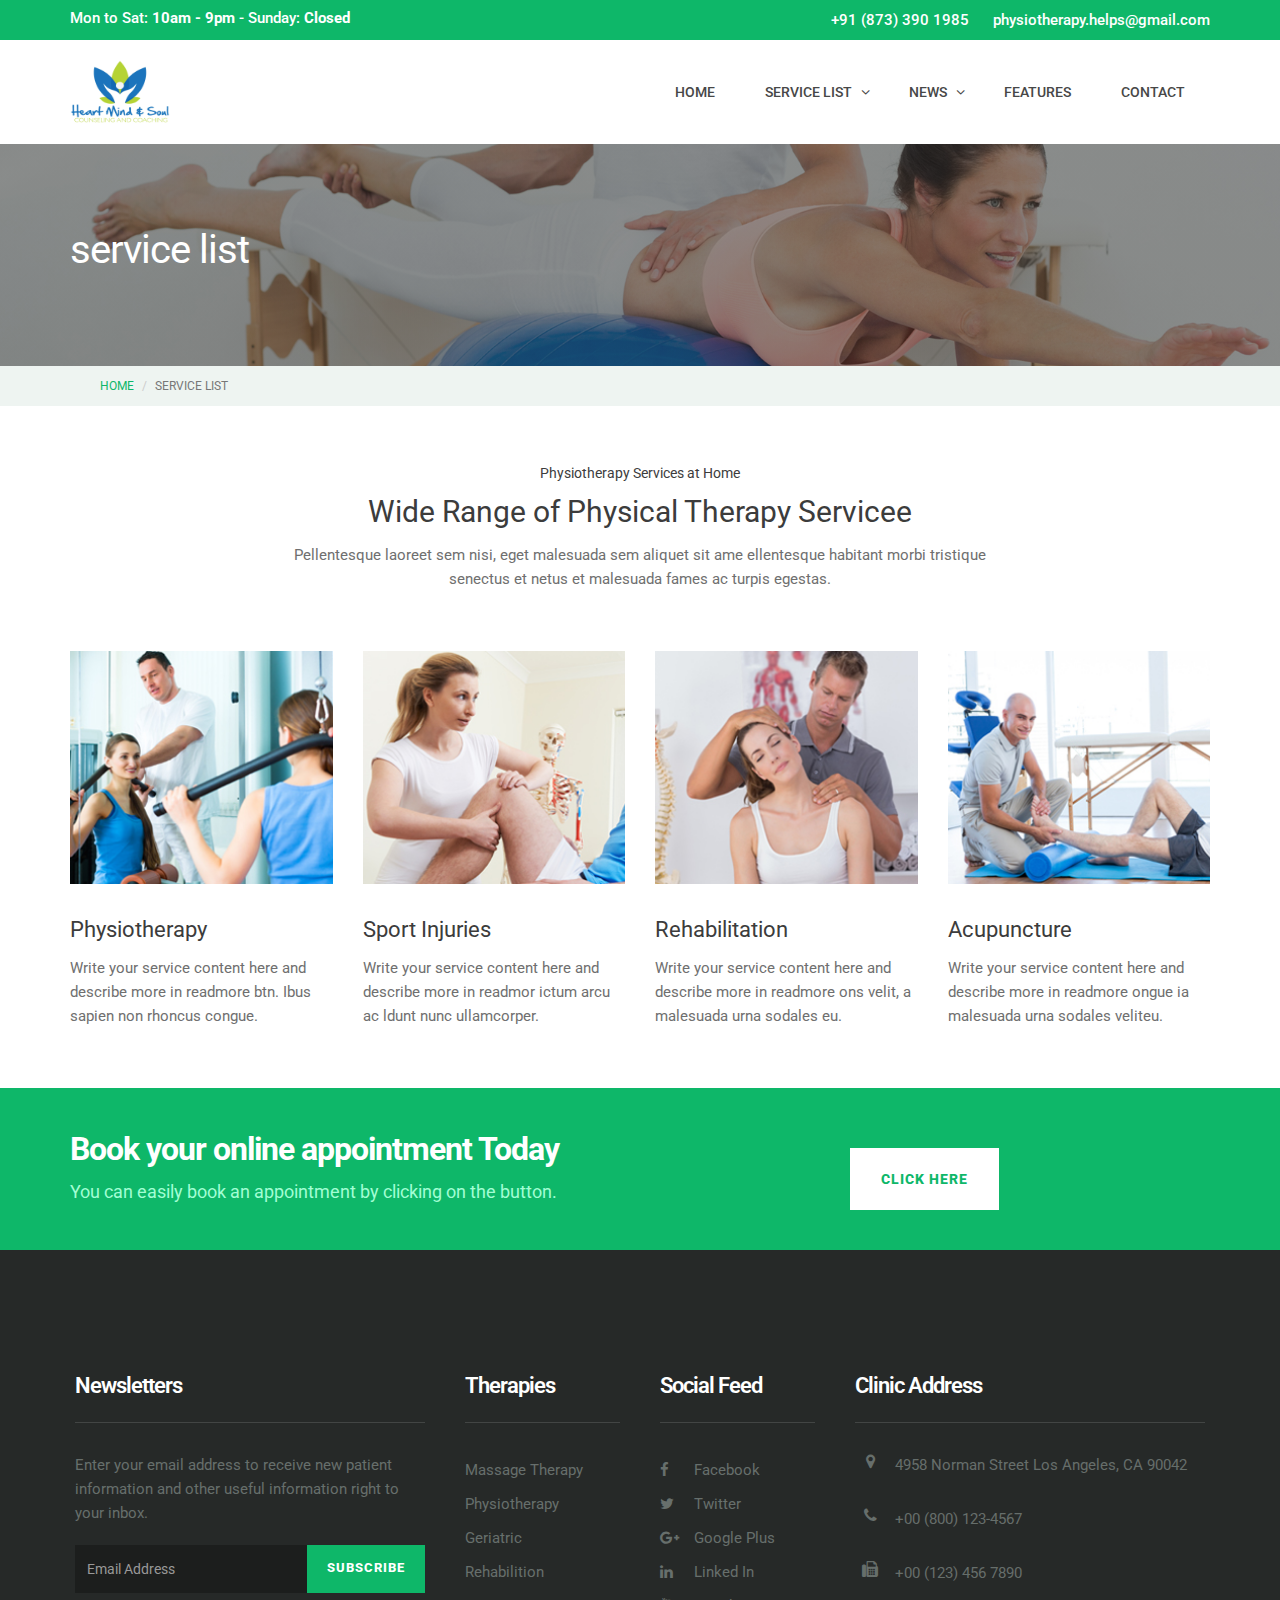
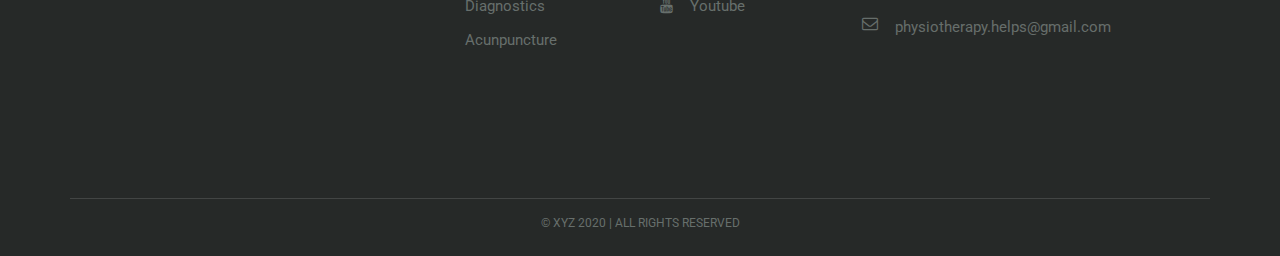
<file: service-list.html>
<!DOCTYPE html>
<html lang="en">


<!-- Mirrored from easetemplate.com/free-website-templates/theraphy/service-list.html by HTTrack Website Copier/3.x [XR&CO'2014], Fri, 12 Jun 2020 19:21:34 GMT -->
<head>
    <meta charset="utf-8">
    <meta http-equiv="X-UA-Compatible" content="IE=edge">
    <meta name="viewport" content="width=device-width, initial-scale=1">
    <!-- The above 3 meta tags *must* come first in the head; any other head content must come *after* these tags -->
    <meta name="description" content="">
    <meta name="keywords" content="">
    <title>Free Physiotherapy Service List Website Template Download</title>
    <!-- Bootstrap -->
    <link href="css/bootstrap.min.css" rel="stylesheet">
    <!-- Google Fonts -->
    <link href="https://fonts.googleapis.com/css?family=Roboto:300,300i,400,400i,500,500i,700,700i" rel="stylesheet">
    <!-- Font Awesome -->
    <link href="css/font-awesome.min.css" rel="stylesheet">
    <!-- Style -->
    <link href="css/style.css" rel="stylesheet">
    <!-- HTML5 shim and Respond.js for IE8 support of HTML5 elements and media queries -->
    <!-- WARNING: Respond.js doesn't work if you view the page via file:// -->
    <!--[if lt IE 9]>
      <script src="https://oss.maxcdn.com/html5shiv/3.7.3/html5shiv.min.js"></script>
      <script src="https://oss.maxcdn.com/respond/1.4.2/respond.min.js"></script>
    <![endif]-->
</head>

<body>
    <div class="header-top">
        <!-- header-top-->
        <div class="container">
          <div class="row">
            <div class="col-lg-4 col-md-4 col-sm-4 col-xs-12">
              <span class="text-block time-block">
                <span class="time-text"
                  >Mon to Sat: <strong>10am - 9pm</strong> - Sunday:
                  <strong>Closed</strong></span
                >
              </span>
            </div>
            <div class="col-lg-8 col-md-8 col-sm-8 col-xs-12">
              <div class="top-text">
                <span class="text-block call-block hidden-xs">
                  <span class="call-no">+91 (873) 390 1985</span>
                </span>
                <span class="text-block mail-block hidden-xs hidden-sm">
                  <span class="mail-text">physiotherapy.helps@gmail.com</span>
                </span>
              </div>
            </div>
          </div>
        </div>
      </div>
      <div class="header">
        <div class="container">
          <div class="row">
            <div class="col-lg-2 col-md-2 col-sm-1 col-xs-12">
              <a href="index.html"
                ><img
                  src="images/1.jpg"
                  alt=""
                  style="width: 100px; height: 64px;"
              /></a>
            </div>
            <div class="col-lg-10 col-md-10 col-sm-11 col-xs-12">
              <div class="navigation">
                <div id="navigation">
                  <ul>
                    <li class="active">
                      <a href="index.html" title="Home">Home</a>
                    </li>
  
                    <li class="has-sub">
                      <a href="service-list.html" title="Service List"
                        >Service List</a
                      >
                      <ul>
                        <li>
                          <a href="service-list.html" title="Service List"
                            >Service List</a
                          >
                        </li>
                        <li>
                          <a href="service-detail.html" title="Service Detail"
                            >Service Detail</a
                          >
                        </li>
                      </ul>
                    </li>
                    <li class="has-sub">
                      <a href="blog-default.html" title="Blog">News</a>
                      <ul>
                        <li>
                          <a href="blog-default.html" title="Blog"
                            >Blog Default</a
                          >
                        </li>
                        <li>
                          <a href="blog-single.html" title="Blog Single"
                            >Blog Single</a
                          >
                        </li>
                      </ul>
                    </li>
                    <li><a href="#" title="Features">Features</a></li>
                    <li><a href="contact.html" title="Contact Us">Contact</a></li>
                    <!-- <li>
                      <a href="styleguide.html" title="Styleguide">styleguide</a>
                    </li> -->
                  </ul>
                </div>
              </div>
            </div>
          </div>
        </div>
      </div>
    <div class="page-header">
        <div class="container">
            <div class="row">
                <div class="col-lg-12 col-md-12 col-sm-12 col-xs-12">
                    <div class="page-caption">
                        <h2 class="page-title">service list</h2>
                    </div>
                </div>
            </div>
        </div>
    </div>
    <div class="page-breadcrumb">
        <div class="container">
            <div class="col-lg-12">
                <ol class="breadcrumb">
                    <li><a href="#">Home</a></li>
                    <li class="active">service list</li>
                </ol>
            </div>
        </div>
    </div>
    <div class="content">
         
        <div class="container">
            <div class="row">
                <div class="col-md-offset-2 col-md-8">
                    <div class="mb60 text-center section-title">
                        <!-- section title start-->
                        <h5>Physiotherapy Services at Home</h5>
                        <h1>Wide Range of Physical Therapy Servicee</h1>
                        <p>Pellentesque laoreet sem nisi, eget malesuada sem aliquet sit ame ellentesque habitant morbi tristique senectus et netus et malesuada fames ac turpis egestas.</p>
                    </div>
                    <!-- /.section title start-->
                </div>
            </div>
            <div class="row">
                <div class="col-lg-3 col-md-3 col-sm-6 col-xs-12">
                    <div class="service-block">
                        <!-- service block -->
                        <div class="service-img mb20">
                            <!-- service img -->
                            <a href="#"><img src="images/service-1.jpg" alt="" class="img-responsive"></a>
                        </div>
                        <!-- service img -->
                        <div class="service-content">
                            <!-- service content -->
                            <h2><a href="#" class="title">Physiotherapy</a></h2>
                            <p>Write your service content here and describe more in readmore btn. Ibus sapien non rhoncus congue.</p>
                        </div>
                        <!-- service content -->
                    </div>
                    <!-- /.service block -->
                </div>
                <div class="col-lg-3 col-md-3 col-sm-6 col-xs-12">
                    <div class="service-block">
                        <!-- service block -->
                        <div class="service-img mb20">
                            <!-- service img -->
                            <a href="#"><img src="images/service-2.jpg" alt="" class="img-responsive"></a>
                        </div>
                        <!-- service img -->
                        <div class="service-content">
                            <!-- service content -->
                            <h2><a href="#" class="title">Sport Injuries</a></h2>
                            <p>Write your service content here and describe more in readmor ictum arcu ac ldunt nunc ullamcorper. </p>
                        </div>
                        <!-- service content -->
                    </div>
                    <!-- /.service block -->
                </div>
                <div class="col-lg-3 col-md-3 col-sm-6 col-xs-12">
                    <div class="service-block">
                        <!-- service block -->
                        <div class="service-img mb20">
                            <!-- service img -->
                            <a href="#"><img src="images/service-3.jpg" alt="" class="img-responsive"></a>
                        </div>
                        <!-- service img -->
                        <div class="service-content">
                            <!-- service content -->
                            <h2><a href="#" class="title">Rehabilitation</a></h2>
                            <p>Write your service content here and describe more in readmore ons velit, a malesuada urna sodales eu.</p>
                        </div>
                        <!-- service content -->
                    </div>
                    <!-- /.service block -->
                </div>
                <div class="col-lg-3 col-md-3 col-sm-6 col-xs-12">
                    <div class="service-block">
                        <!-- service block -->
                        <div class="service-img mb20">
                            <!-- service img -->
                            <a href="#"><img src="images/service-4.jpg" alt="" class="img-responsive"></a>
                        </div>
                        <!-- service img -->
                        <div class="service-content">
                            <!-- service content -->
                            <h2><a href="#" class="title">Acupuncture</a></h2>
                            <p>Write your service content here and describe more in readmore ongue ia malesuada urna sodales veliteu.</p>
                        </div>
                        <!-- service content -->
                    </div>
                    <!-- /.service block -->
                </div>
            </div>
        </div>
    </div> 
    <section class="space-small bg-primary">
      <!-- call to action -->
      <div class="container">
        <div class="row">
          <div class="col-lg-8 col-sm-8 col-md-8 col-xs-12">
            <h1 class="cta-title">Book your online appointment Today</h1>
            <p class="cta-text">
              You can easily book an appointment by clicking on the button.
            </p>
          </div>
          <div class="col-lg-4 col-sm-4 col-md-4 col-xs-12">
            <a href="https://calendly.com/physiotherapy-helps/60min" class="btn btn-white btn-lg mt20"
              >Click here</a
            >
          </div>
        </div>
      </div>
    </section>
    <!-- /.call to action -->
    </div>
    <div class="footer">
      <div class="container">
        <div class="row">
          <div class="col-lg-4 col-md-4 col-sm-6 col-xs-12" style="padding: 20px;">
            <div class="footer-widget widget-newsletter">
              <h2 class="widget-title">Newsletters</h2>
              <p>
                Enter your email address to receive new patient information and
                other useful information right to your inbox.
              </p>
              <div class="input-group">
                <input
                  type="text"
                  class="form-control"
                  placeholder="Email Address"
                />
                <span class="input-group-btn">
                  <button class="btn btn-default" type="button">
                    Subscribe
                  </button>
                </span>
              </div>
              <!-- /input-group -->
            </div>
          </div>
          <div class="col-lg-2 col-md-3 col-sm-2 col-xs-12" style="padding: 20px;">
            <div class="footer-widget">
              <h2 class="widget-title">Therapies</h2>
              <ul class="listnone">
                <li><a href="#">Massage Therapy </a></li>
                <li><a href="#">Physiotherapy</a></li>
                <li><a href="#">Geriatric</a></li>
                <li><a href="#">Rehabilition</a></li>
                <li><a href="#">Diagnostics</a></li>
                <li><a href="#">Acunpuncture</a></li>
              </ul>
            </div>
          </div>
          <div class="col-lg-2 col-md-2 col-sm-2 col-xs-12" style="padding: 20px;">
            <div class="footer-widget footer-social">
              <h2 class="widget-title">Social Feed</h2>
              <ul class="listnone">
                <li>
                  <a href="#"> <i class="fa fa-facebook"></i> Facebook </a>
                </li>
                <li>
                  <a href="#"><i class="fa fa-twitter"></i> Twitter</a>
                </li>
                <li>
                  <a href="#"><i class="fa fa-google-plus"></i> Google Plus</a>
                </li>
                <li>
                  <a href="#"><i class="fa fa-linkedin"></i> Linked In</a>
                </li>
                <li>
                  <a href="#"> <i class="fa fa-youtube"></i>Youtube</a>
                </li>
              </ul>
            </div>
          </div>
          <div class="col-lg-4 col-md-2 col-sm-2 col-xs-12" style="padding: 20px;">
            <div class="footer-widget footer-social">
              <h2 class="widget-title">Clinic Address</h2>
              <ul class="listnone contact">
                <li>
                  <i class="fa fa-map-marker"></i> 4958 Norman Street Los
                  Angeles, CA 90042
                </li>
                <li><i class="fa fa-phone"></i> +00 (800) 123-4567</li>
                <li><i class="fa fa-fax"></i> +00 (123) 456 7890</li>
                <li><i class="fa fa-envelope-o"></i> physiotherapy.helps@gmail.com</li>
              </ul>
            </div>
          </div>
        </div>
      </div>
    </div>
    <div class="tiny-footer">
        <div class="container">
            <div class="row">
                <div class="col-lg-12 col-md-12 col-sm-12 col-xs-12">
                    <div class="copyright-content">
                        <p>© XYZ 2020 | all rights reserved</p>
                    </div>
                </div>
            </div>
        </div>
    </div>
    <!-- jQuery (necessary for Bootstrap's JavaScript plugins) -->
    <script src="js/jquery.min.js"></script>
    <!-- Include all compiled plugins (below), or include individual files as needed -->
     <script src="js/bootstrap.min.js"></script>
    <script src="js/menumaker.js"></script>
    <script src="js/jquery.sticky.js"></script>
    <script src="js/sticky-header.js"></script>
</body>


<!-- Mirrored from easetemplate.com/free-website-templates/theraphy/service-list.html by HTTrack Website Copier/3.x [XR&CO'2014], Fri, 12 Jun 2020 19:21:34 GMT -->
</html>
</file>
<file: css/style.css>
@charset "UTF-8";

/* CSS Document */

/*------------------------------------------------------------------

Template Name:      Free Physiotherapy Website Template Download
Version:            1.0.0
Created Date:       30/03/2017 
Author:             Jitu Chauhan 

------------------------------------------------------------------
[CSS Table of contents]

1.  Body / Typography 
2.  Form Elements
3.  Buttons
4.  General / Elements
        4.1 Section space
        4.2 Margin space
        4.3 Padding space
        4.4 Background color
        4.5 Features
        4.7 Call to actions
        4.8 Img hover effect
        4.9 Icon
        -----------------------
5. Header / Navigations
        5.1 Header Regular
        5.2 Header Transparent
        5.3 Navigation Regular
        5.4 Page Header

        -----------------------
6. Slider
        6.1 Slider
        -----------------------
7. Content
8. Footers
9. Pages
    9.1  Service
    9.2  Service Single / sidebar with sidenav
    9.3  Testimonial
    9.4  Contact us
    9.5  Styleguide
    ------------------------------------
10.Blog
    10.1 Blog Default
    10.2 Blog Single
    ------------------------------------
11.Sidebar
    11.1 Widget
    ------------------------------------

13. Media Queries

------------------------------------------------------------------*/

/*-----------------------------------
    1. Body / Typography 
-----------------------------------*/

body {
  -webkit-font-smoothing: antialiased;
  text-rendering: optimizeLegibility;
  font-size: 15px;
  background-color: #fff;
  color: #6f6f6f;
  font-family: "Roboto", sans-serif;
  line-height: 24px;
  animation: fadeInAnimation ease 3s; 
  animation-iteration-count: 1; 
  animation-fill-mode: forwards; 
}
@keyframes fadeInAnimation { 
    0% { 
        opacity: 0; 
    } 
    100% { 
        opacity: 1; 
    } 
} 

@-webkit-keyframes spinAround {
  from {
    -webkit-transform: rotate(0deg);
    transform: rotate(0deg);
  }
  to {
    -webkit-transform: rotate(359deg);
    transform: rotate(359deg);
  }
}
h1,
h2,
h3,
h4,
h5,
h6 {
  margin: 0;
  padding: 0;
  margin-bottom: 10px;
  color: #3c3c3c;
  font-weight: 400;
  font-family: "Roboto", sans-serif;
}
h1 {
  font-size: 30px;
  line-height: 42px;
}
h1.heading-line:after {
  display: block;
  position: relative;
  left: 0;
  border-radius: 3px;
  content: " ";
  border-bottom: 3px solid #e4e0d8;
  width: 30px;
  padding-bottom: 30px;
}
h2 {
  font-size: 22px;
  line-height: 32px;
}
h3 {
  font-size: 18px;
}
h4 {
  font-size: 16px;
  line-height: 24px;
  margin-bottom: 10px;
}
h5 {
  font-size: 14px;
}
h6 {
  font-size: 12px;
}
p {
  margin: 0 0 20px;
}
p:last-child {
  margin-bottom: 0px;
}
ul,
ol {
  margin: 0;
}
ul li,
ol li {
}
a {
  color: #0eb769;
  text-decoration: none;
  -webkit-transition: all 0.3s;
  -moz-transition: all 0.3s;
  transition: all 0.3s;
}
a:focus,
a:hover {
  text-decoration: none;
  color: #019852;
}
strong {
}
.listnone {
  list-style: none;
  padding: 0px;
}
.lead {
  font-size: 21px;
  color: #3c3c3c;
  font-weight: 400;
}
.italic {
  font-style: italic;
}
.small-text {
  color: #b4b1ac;
  font-size: 12px;
}
.text-caps {
  text-transform: uppercase;
  letter-spacing: 2px;
}
::selection {
  background: #ffecb3;
  color: #333;
}
h3 small {
  font-weight: 400;
  line-height: 1;
  color: #0eb769;
  font-size: 14px;
}
.bdr-btm {
  border-bottom: 1px solid #f1f3f8;
  margin-bottom: 30px;
}
hr {
  margin-top: 20px;
  margin-bottom: 20px;
  border: 0;
  border-top: 1px solid #f1f3f8;
}
blockquote {
  padding: 10px 20px;
  margin: 0px;
  font-size: 21px;
  line-height: 32px;
  color: #3c3c3c;
  font-style: italic;
  border-left: 5px solid #0eb769;
}

/*-------------- align ------------*/

/* =WordPress Core
-------------------------------------------------------------- */

.alignnone {
  margin: 5px 20px 20px 0;
}
.aligncenter,
div.aligncenter {
  display: block;
  margin: 5px auto 5px auto;
}
.alignright {
  float: right;
  margin: 0px 0 30px 30px;
  width: 100%;
}
.alignleft {
  float: left;
  margin: 0px 30px 0px 0;
  width: 100%;
}
a img.alignright {
  float: right;
  margin: 0px 0 30px 30px;
}
a img.alignnone {
  margin: 5px 20px 20px 0;
}
a img.alignleft {
  float: left;
  margin: 5px 20px 20px 0;
}
a img.aligncenter {
  display: block;
  margin-left: auto;
  margin-right: auto;
}
.wp-caption {
  background: #fff;
  border: 1px solid #f0f0f0;
  max-width: 96%; /* Image does not overflow the content area */
  padding: 5px 3px 10px;
  text-align: center;
}
.wp-caption.alignnone {
  margin: 5px 20px 20px 0;
}
.wp-caption.alignleft {
  margin: 5px 20px 20px 0;
}
.wp-caption.alignright {
  margin: 5px 0 20px 20px;
}
.wp-caption img {
  border: 0 none;
  height: auto;
  margin: 0;
  max-width: 98.5%;
  padding: 0;
  width: auto;
}
.wp-caption p.wp-caption-text {
  font-size: 11px;
  line-height: 17px;
  margin: 0;
  padding: 0 4px 5px;
}

/*-----------------------------------
    2. Form css 
-----------------------------------*/
label {
}
.control-label {
  color: #474747;
  font-weight: 700;
  font-size: 12px;
  text-transform: uppercase;
}
.form-control {
  width: 100%;
  height: 50px;
  padding: 6px 12px;
  font-size: 16px;
  line-height: 1.42857143;
  color: #333;
  background-color: #fff;
  border: 1px solid #dbe7e1;
  background-image: none;
  border-radius: 0px;
  -webkit-box-shadow: inset 0 0px 0px rgba(255, 255, 255, 0.075);
  box-shadow: inset 3px 3px 3px rgba(255, 255, 255, 0.075);
  margin-bottom: 15px;
}
.form-control:focus {
  border-color: #c8d8d0;
  outline: 0;
  -webkit-box-shadow: inset 0 1px 1px rgba(255, 255, 255, 0.075),
    0 0 8px rgba(255, 255, 255, 0.6);
  box-shadow: inset 0 3px 3px rgba(255, 255, 255, 0.075),
    0 0 8px rgba(235, 237, 238, 0.6);
  background-color: #f4faf7;
}
.textarea.form-control {
  background-color: #f6f8f9;
  height: auto;
}
.required {
}
.form-news-letter .form-control {
  float: left;
  width: 75%;
  margin-right: 10px;
}
.form-group {
  margin-bottom: 10px;
}
.get-in-touch {
}
.get-in-touch .form-control {
  margin-bottom: 10px;
}

/*-----------------------------------
    3. Buttons 
-----------------------------------*/
.btn {
  display: inline-block;
  padding: 10px 20px;
  margin-bottom: 0;
  font-size: 13px;
  font-weight: 800;
  letter-spacing: 1px;
  line-height: 1.42857143;
  text-align: center;
  border: none;
  text-transform: uppercase;
  border-radius: 0px;
}
.btn-default {
  color: #fff;
  background-color: #0eb769;
}
.btn-default:hover {
  color: #fff;
  background-color: #019852;
  border-color: #019852;
}
.btn-default.focus,
.btn-default:focus {
  color: #fff;
  background-color: #019852;
  border-color: #019852;
}
.btn-primary {
  background-color: #474747;
  color: #fff;
}
.btn-primary:hover {
  background-color: #333;
  color: #fff;
}
.btn-primary.focus,
.btn-primary:focus {
}
.btn-white {
  color: #0eb769;
  background-color: #fff;
  border: 1px solid #fff;
}
.btn-white:hover {
  background-color: #019852;
  border-color: #019852;
  color: #fff;
}
.btn-white.focus,
.btn-white:focus {
  background-color: #019852;
  border-color: #019852;
  color: #fff;
}
.btn-link {
  color: #98989c;
  text-transform: uppercase;
  font-size: 12px;
  font-weight: 700;
  letter-spacing: 2px;
  border-bottom: 1px solid #98989c;
  padding-bottom: 2px;
}
.btn-link:hover {
  color: #0eb769;
  font-weight: 700;
  text-decoration: none;
  border-bottom: 1px solid #0eb769;
}
.btn-lg {
  font-size: 14px;
  padding: 20px 30px;
}
.btn-sm {
  font-size: 12px;
  padding: 5px 10px;
}
.btn-xs {
  font-size: 12px;
  padding: 5px 7px;
}

/*-----------------------------------
    4. General / Elements 
-----------------------------------*/

/*----------------------- 
    4.1 Section space :
-------------------------*/

/*Note: Section space help to create top bottom space;*/

.space-small {
  padding-top: 40px;
  padding-bottom: 40px;
}
.space-medium {
  padding-top: 100px;
  padding-bottom: 100px;
}
.space-large {
  padding-top: 120px;
  padding-bottom: 120px;
}
.space-ex-large {
  padding-top: 140px;
  padding-bottom: 140px;
}

/*----------------------
   4.2 Margin Space
-----------------------*/
.mb0 {
  margin-bottom: 0px;
}
.mb10 {
  margin-bottom: 10px;
}
.mb20 {
  margin-bottom: 20px;
}
.mb30 {
  margin-bottom: 30px;
}
.mb35 {
  margin-bottom: 35px;
}
.mb40 {
  margin-bottom: 40px;
}
.mb60 {
  margin-bottom: 60px;
}
.mb80 {
  margin-bottom: 80px;
}
.mb100 {
  margin-bottom: 100px;
}
.mt0 {
  margin-top: 0px;
}
.mt10 {
  margin-top: 10px;
}
.mt20 {
  margin-top: 20px;
}
.mt30 {
  margin-top: 30px;
}
.mt40 {
  margin-top: 40px;
}
.mt60 {
  margin-top: 60px;
}
.mt70 {
  margin-top: 70px;
}
.mt80 {
  margin-top: 80px;
}
.mt100 {
  margin-top: 100px;
}

/*----- less margin space from top --*/
.mt-20 {
  margin-top: -20px;
}
.mt-40 {
  margin-top: -40px;
}
.mt-60 {
  margin-top: -60px;
}
.mt-80 {
  margin-top: -80px;
}

/*-----------------------
   4.3 Padding space
-------------------------*/
.nopadding {
  padding: 0px;
}
.nopr {
  padding-right: 0px;
}
.nopl {
  padding-left: 0px;
}
.pinside10 {
  padding: 10px;
}
.pinside20 {
  padding: 20px;
}
.pinside30 {
  padding: 30px;
}
.pinside40 {
  padding: 40px;
}
.pinside50 {
  padding: 50px;
}
.pinside60 {
  padding: 60px;
}
.pinside80 {
  padding: 80px;
}
.pinside130 {
  padding: 130px;
}
.pdt10 {
  padding-top: 10px;
}
.pdt20 {
  padding-top: 20px;
}
.pdt30 {
  padding-top: 30px;
}
.pdt40 {
  padding-top: 40px;
}
.pdt60 {
  padding-top: 60px;
}
.pdt80 {
  padding-top: 80px;
}
.pdb10 {
  padding-bottom: 10px;
}
.pdb20 {
  padding-bottom: 20px;
}
.pdb30 {
  padding-bottom: 30px;
}
.pdb40 {
  padding-bottom: 40px;
}
.pdb60 {
  padding-bottom: 60px;
}
.pdb80 {
  padding-bottom: 80px;
}
.pdl10 {
  padding-left: 10px;
}
.pdl20 {
  padding-left: 20px;
}
.pdl30 {
  padding-left: 30px;
}
.pdl40 {
  padding-left: 40px;
}
.pdl60 {
  padding-left: 60px;
}
.pdl80 {
  padding-left: 80px;
}
.pdr10 {
  padding-right: 10px;
}
.pdr20 {
  padding-right: 20px;
}
.pdr30 {
  padding-right: 30px;
}
.pdr40 {
  padding-right: 40px;
}
.pdr60 {
  padding-right: 60px;
}
.pdr80 {
  padding-right: 80px;
}

/*--------------------------------
4.4 Background & Block color 
----------------------------------*/
.bg-light {
  background-color: #f6f3ec;
}
.bg-primary {
  background-color: #0eb769;
}
.bg-default {
  background-color: #effef7;
}
.bg-white {
  background-color: #fff;
}
.outline {
  border: 1px solid #e5e7ec;
}
.section-title {
}
.title {
  color: #3c3c3c;
}
.text-white {
  color: #fff;
}
.primary-sidebar {
}
.secondary-sidebar {
}

/*--------------------------------
4.5 Features Block 
----------------------------------*/
.feature {
}
.feature-icon {
  margin-bottom: 20px;
}
.feature-left {
}
.feature-left .feature-icon {
  float: left;
}
.feature-left .feature-content {
  padding-left: 80px;
}
.feature-center {
}
.feature-center .feature-icon {
}
.feature-center .feature-content {
}
.feature-inner {
}
.feature-outline {
}
.thumbnail-block {
}
.thumbnail-img {
}
.thumbnail-content {
}
.thumbnail-inner {
}
.thumbnail-outline {
}

/*----------------- video ---------------*/
.video-section {
  position: relative;
}
.video-img {
  position: relative;
}
.video-img img {
  width: 100%;
}
.video-action {
  position: absolute;
  top: 40%;
  left: 47%;
}

/*--------------------------------
4.6 Bullet 
----------------------------------*/
.bullet {
  position: relative;
  padding-left: 15px;
  color: #78807e;
  line-height: 32px;
}
.bullet-double-right li:before {
  font-family: FontAwesome;
  display: block;
  position: absolute;
  left: 0;
  width: 13px;
  font-size: 14px;
  color: #78807e;
  content: "\f101";
}

/*--------------------------------
4.7 Call to actions 
----------------------------------*/
.cta-block {
}
.cta-title {
  font-size: 32px;
  font-weight: 700;
  letter-spacing: -1px;
  color: #fff;
  margin-bottom: 10px;
}
.cta-text {
  font-size: 18px;
  color: #a2fed4;
}
.cta-content {
}
.cta-call,
.cta-mail {
}

/*--------------------------------
4.8 Image Hover Effect 
----------------------------------*/
.imghover {
  display: block;
  position: relative;
  max-width: 100%;
}
.imghover::before,
.imghover::after {
  display: block;
  position: absolute;
  content: "";
  text-align: center;
  opacity: 0;
}
.imghover::before {
  top: 0;
  right: 0;
  bottom: 0;
  left: 0;
}
.imghover::after {
  top: 50%;
  left: 50%;
  width: 50px;
  height: 50px;
  line-height: 50px;
  margin: -25px 0 0 -25px;
  content: "\f2a8";
  font-family: "FontAwesome";
  font-size: 36px;
}
.imghover:hover::before,
.imghover:hover::after {
  opacity: 1;
}
.imghover:hover::before {
  background: rgba(212, 27, 44, 0.55);
}
.imghover:hover::after {
  color: #ffffff;
}
[class^="imghvr-"],
[class*=" imghvr-"] {
  background: rgba(211, 0, 80, 0.55);
}

/*--------------------------------
4.9 Icon 
----------------------------------*/
.icon {
}
.icon-1x {
  font-size: 18px;
}

/* default icon size of font*/
.icon-2x {
  font-size: 38px;
}
.icon-4x {
  font-size: 65px;
}
.icon-6x {
  font-size: 88px;
}
.icon-8x {
  font-size: 108px;
}
.icon-default {
  color: #0eb769;
}
.icon-primary {
  color: #474954;
}
.icon-secondary {
  color: #fff;
}
.icon-white {
  color: #fff;
}

/*--------------------------------
5 Header / Navigations 
----------------------------------*/

/*--------------------
    5.1 Header Regular 
   ----------------------*/

.logo {
}
.header {
  background-color: #fff;
  z-index: 9999;
  position: relative;
  padding-top: 20px;
  padding-bottom: 20px;
}
.header-top {
  background-color: #0eb769;
  font-size: 15px;
  padding-top: 11px;
  padding-bottom: 11px;
  line-height: 15px;
  color: #fff;
  font-weight: 500;
}
.top-text {
  text-align: right;
}
.top-text .text-block {
  padding-left: 20px;
  color: #fff;
  line-height: 18px;
}
.call-block {
}
.call-no {
}
.mail-block {
}
.mail-text {
}
.time-block {
}
.time-text {
}
.call-block,
.mail-block,
.time-block {
}

/*--------------------------
    5.2 Navigations Regular
   ----------------------------*/
.hero-section {
  padding-top: 135px;
  padding-bottom: 135px;
  background: linear-gradient(rgba(36, 39, 38, 0.5), rgba(36, 39, 38, 0.5)),
    rgba(36, 39, 38, 0.5) url(../images/hero-img.jpg) no-repeat center;
  background-size: cover;
}
.hero-caption {
  padding-top: 100px;
  padding-bottom: 100px;
}
.hero-title {
  font-size: 46px;
  color: #fff;
  line-height: 50px;
  font-weight: 600;
  margin-bottom: 30px;
  letter-spacing: -1px;
}
.hero-text {
  font-size: 18px;
  color: #fff;
  margin-bottom: 30px;
}
.navigation {
  float: right;
}
.is-sticky .header {
  -webkit-box-shadow: 0px 2px 6px 0px rgba(230, 230, 230, 1);
  -moz-box-shadow: 0px 2px 6px 0px rgba(230, 230, 230, 1);
  box-shadow: 0px 2px 6px 0px rgba(230, 230, 230, 1);
}
#navigation,
#navigation ul,
#navigation ul li,
#navigation ul li a,
#navigation #menu-button {
  margin: 0;
  padding: 0;
  border: 0;
  list-style: none;
  line-height: 1;
  display: block;
  position: relative;
  -webkit-box-sizing: border-box;
  -moz-box-sizing: border-box;
  box-sizing: border-box;
}
#navigation:after,
#navigation > ul:after {
  content: ".";
  display: block;
  clear: both;
  visibility: hidden;
  line-height: 0;
  height: 0;
}
#navigation #menu-button {
  display: none;
}
#navigation {
  margin-top: 10px;
}
#navigation > ul > li {
  float: left;
}
#navigation.align-center > ul {
  font-size: 0;
  text-align: center;
}
#navigation.align-center > ul > li {
  display: inline-block;
  float: none;
}
#navigation.align-center ul ul {
  text-align: left;
}
#navigation.align-right > ul > li {
  float: right;
}
#navigation > ul > li > a {
  padding: 15px 25px;
  font-size: 14px;
  color: #474747;
  text-decoration: none;
  font-weight: 500;
  text-transform: uppercase;
}
#navigation > ul > li:hover > a {
  color: #ffffff;
  background-color: #0eb769;
}
#navigation > ul > li.has-sub > a {
  padding-right: 32px;
}

/*#navigation > ul > li.has-sub > a:after {
 position: absolute;
 top: 22px;
 right: 11px;
 width: 8px;
 height: 2px;
 display: block;
 background: #dddddd;
 content: '';
}*/
#navigation > ul > li.has-sub > a:before {
  position: absolute;
  right: 14px;
  font-family: FontAwesome;
  content: "\f107";
  -webkit-transition: all 0.25s ease;
  -moz-transition: all 0.25s ease;
  -ms-transition: all 0.25s ease;
  -o-transition: all 0.25s ease;
  transition: all 0.25s ease;
}

/*#navigation > ul > li.has-sub:hover > a:before {
 top: 23px;
 height: 0;
}*/
#navigation ul ul {
  position: absolute;
  left: -9999px;
}
#navigation.align-right ul ul {
  text-align: right;
}
#navigation ul ul li {
  height: 0;
  -webkit-transition: all 0.25s ease;
  -moz-transition: all 0.25s ease;
  -ms-transition: all 0.25s ease;
  -o-transition: all 0.25s ease;
  transition: all 0.25s ease;
}
#navigation li:hover > ul {
  left: auto;
}
#navigation.align-right li:hover > ul {
  left: auto;
  right: 0;
}
#navigation li:hover > ul > li {
  height: 47px;
}
#navigation ul ul ul {
  margin-left: 100%;
  top: 0;
}
#navigation.align-right ul ul ul {
  margin-left: 0;
  margin-right: 100%;
}
#navigation ul ul li a {
  padding: 16px;
  width: 170px;
  font-size: 14px;
  text-decoration: none;
  color: #fff;
  font-weight: 500;
  background: #0eb769;
  text-transform: uppercase;
  border-bottom: 2px solid #069c57;
}
#navigation ul ul li:last-child > a,
#navigation ul ul li.last-item > a {
  border-bottom: 0;
}
#navigation ul ul li:hover > a,
#navigation ul ul li a:hover {
  color: #ffffff;
  background-color: #0eb769;
}
#navigation ul ul li.has-sub > a:after {
  position: absolute;
  top: 16px;
  right: 11px;
  width: 8px;
  height: 2px;
  display: block;
  background: #dddddd;
  content: "";
}
#navigation.align-right ul ul li.has-sub > a:after {
  right: auto;
  left: 11px;
}
#navigation ul ul li.has-sub > a:before {
  position: absolute;
  top: 13px;
  right: 14px;
  display: block;
  width: 2px;
  height: 8px;
  background: #dddddd;
  content: "";
  -webkit-transition: all 0.25s ease;
  -moz-transition: all 0.25s ease;
  -ms-transition: all 0.25s ease;
  -o-transition: all 0.25s ease;
  transition: all 0.25s ease;
}
#navigation.align-right ul ul li.has-sub > a:before {
  right: auto;
  left: 14px;
}
#navigation ul ul > li.has-sub:hover > a:before {
  top: 17px;
  height: 0;
}
#navigation.small-screen {
  width: 100%;
}
#navigation.small-screen ul {
  width: 100%;
  display: none;
}
#navigation.small-screen.align-center > ul {
  text-align: left;
}
#navigation.small-screen ul li {
  width: 100%;
  border-top: 1px solid #474747;
}
#navigation.small-screen ul ul li,
#navigation.small-screen li:hover > ul > li {
  height: auto;
}
#navigation.small-screen ul li a,
#navigation.small-screen ul ul li a {
  width: 100%;
  border-bottom: 0;
  padding: 20px 15px;
}
#navigation.small-screen > ul > li {
  float: none;
}
#navigation.small-screen ul ul li a {
  padding-left: 25px;
}
#navigation.small-screen ul ul ul li a {
  padding-left: 35px;
}
#navigation.small-screen ul ul li a {
  color: #474747;
  background: none;
}
#navigation.small-screen ul ul li:hover > a,
#navigation.small-screen ul ul li.active > a {
  color: #474747;
}
#navigation.small-screen ul ul,
#navigation.small-screen ul ul ul,
#navigation.small-screen.align-right ul ul {
  position: relative;
  left: 0;
  width: 100%;
  margin: 0;
  text-align: left;
}
#navigation.small-screen > ul > li.has-sub > a:after,
#navigation.small-screen > ul > li.has-sub > a:before,
#navigation.small-screen ul ul > li.has-sub > a:after,
#navigation.small-screen ul ul > li.has-sub > a:before {
  display: none;
}
#navigation.small-screen #menu-button {
  display: block;
  padding: 15px;
  color: #474747;
  cursor: pointer;
  font-size: 12px;
  border-top: 1px solid #474747;
  text-transform: uppercase;
  font-weight: 700;
}
#navigation.small-screen #menu-button:after {
  position: absolute;
  top: 16px;
  right: 17px;
  display: block;
  height: 12px;
  width: 20px;
  border-top: 2px solid #474747;
  border-bottom: 2px solid #474747;
  content: "";
}
#navigation.small-screen #menu-button:before {
  position: absolute;
  top: 21px;
  right: 17px;
  display: block;
  height: 2px;
  width: 20px;
  background: #474747;
  content: "";
}
#navigation.small-screen #menu-button.menu-opened:after {
  top: 23px;
  border: 0;
  height: 2px;
  width: 15px;
  background: #474747;
  -webkit-transform: rotate(45deg);
  -moz-transform: rotate(45deg);
  -ms-transform: rotate(45deg);
  -o-transform: rotate(45deg);
  transform: rotate(45deg);
}
#navigation.small-screen #menu-button.menu-opened:before {
  top: 23px;
  background: #474747;
  width: 15px;
  -webkit-transform: rotate(-45deg);
  -moz-transform: rotate(-45deg);
  -ms-transform: rotate(-45deg);
  -o-transform: rotate(-45deg);
  transform: rotate(-45deg);
}
#navigation.small-screen .submenu-button {
  position: absolute;
  z-index: 99;
  right: 0;
  top: 0;
  display: block;
  border-left: 1px solid #474747;
  height: 53px;
  width: 53px;
  cursor: pointer;
}
#navigation.small-screen .submenu-button.submenu-opened {
}
#navigation.small-screen ul ul .submenu-button {
  height: 34px;
  width: 34px;
}
#navigation.small-screen .submenu-button:after {
  position: absolute;
  top: 22px;
  right: 20px;
  width: 8px;
  height: 2px;
  display: block;
  background: #dddddd;
  content: "";
}
#navigation.small-screen ul ul .submenu-button:after {
  top: 15px;
  right: 13px;
}
#navigation.small-screen .submenu-button.submenu-opened:after {
  background: #474747;
}
#navigation.small-screen .submenu-button:before {
  position: absolute;
  top: 19px;
  right: 23px;
  display: block;
  width: 2px;
  height: 8px;
  background: #dddddd;
  content: "";
}
#navigation.small-screen ul ul .submenu-button:before {
  top: 12px;
  right: 16px;
}
#navigation.small-screen .submenu-button.submenu-opened:before {
  display: none;
}
#navigation.small-screen.select-list {
  padding: 5px;
}

/*----------------------------------------------
    5.4 Page Header
----------------------------------------------*/
.page-header {
  background: linear-gradient(rgba(36, 39, 38, 0.5), rgba(36, 39, 38, 0.5)),
    rgba(36, 39, 38, 0.5) url(../images/page-header.jpg) no-repeat center;
  background-size: cover;
  margin: 0;
  border-bottom: none;
  padding-bottom: 0px;
}
.page-caption {
  padding: 90px 0px;
  position: relative;
  z-index: 1;
  color: #fff;
}
.page-title {
  color: #fff;
  text-align: left;
  font-size: 40px;
  font-weight: 400;
  letter-spacing: -1px;
}
.breadcrumb {
}
.breadcrumb > .active {
}
.page-breadcrumb {
  background-color: #eef4f1;
}
.page-breadcrumb .breadcrumb {
  background-color: transparent;
  margin-bottom: 0px;
  font-size: 12px;
  text-transform: uppercase;
}

/*-----------------------------------
    6. Slider 
-------------------------------------*/

/*-----------------------------------
7. Content 
-------------------------------------*/

.content {
  padding-top: 60px;
  padding-bottom: 60px;
}

/*-----------------------------------
8. Footer 
-------------------------------------*/
.footer {
  background-color: #262928;
  padding-top: 100px;
  padding-bottom: 100px;
}
.footer-widget p {
  color: #676f6c;
}
.footer-widget .widget-title {
  color: #fff;
  font-weight: 600;
  letter-spacing: -1px;
  border-bottom: 1px solid #424544;
  padding-bottom: 20px;
  margin-bottom: 30px;
}
.footer-widget {
}
.footer-widget ul {
}
.footer-widget li {
}
.footer-widget li a {
  color: #676f6c;
  line-height: 34px;
}
.footer-widget li a:hover {
  color: #0eb769;
}
.footer-link {
}
.footer-social {
}
.footer-social ul {
}
.footer-social ul li {
}
.footer-social ul li a i {
  padding-right: 10px;
  width: 30px;
}
.footer-social ul li a:hover i {
  color: #0eb769;
}
.footer .contact li {
  position: relative;
  padding-left: 40px;
  display: block;
  margin-bottom: 15px;
  padding: 0 0 15px 40px;
  color: #666e6b;
}
.footer .contact li i {
  display: block;
  position: absolute;
  top: 0;
  left: 0;
  width: 30px;
  font-size: 16px;
  text-align: center;
}
.widget-newsletter .form-control {
  height: 48px;
  color: #eee;
  background-color: #1c1e1d;
  border: none;
  box-shadow: none;
  font-size: 14px;
}
.widget-newsletter button {
  height: 48px;
}

/*-------------- tiny footer ------------*/
.tiny-footer {
  background-color: #262928;
  padding-top: 9px;
  padding-bottom: 9px;
  font-size: 12px;
  color: #56575e;
  text-align: left;
  text-transform: uppercase;
  text-align: center;
}
.copyright-content {
  border-top: 1px solid #424544;
  padding: 12px;
  color: #676f6c;
}

/*-----------------------------------
9. Pages 
-------------------------------------*/

/*-------------------------
 9.1 About us
---------------------------*/

.about-text {
  line-height: 40px;
}
.about-block {
}
.about-img {
}
.about-info {
}
.about-contact {
  font-size: 18px;
  color: #8c9292;
  font-weight: 600;
  margin-left: 5px;
}
.counter_block {
}
.counter_box {
  border-bottom: 1px solid #eee;
  padding: 40px 0px;
}
.counter_number {
  font-weight: 900;
  margin-bottom: 0px;
}
.counter_text {
  font-size: 12px;
  text-transform: uppercase;
  letter-spacing: 2px;
}

/*-------------------------
 9.2  Service / single / sidebar
--------------------------*/

/* service section */

.service-block {
}
.service-img {
  margin-bottom: 30px;
}
.service-img img {
  width: 100%;
}
.service-caption {
}
.service-title {
  font-size: 20px;
  color: #212330;
  text-transform: uppercase;
  text-align: center;
  letter-spacing: 1px;
}
.service-icon {
}
.service-icon img {
}
.service-single-block {
}
.service-single-img {
}
.service-single-content {
}

/*-----------------------------------------
    service side-nav
   ------------------------------------------*/
.sidenav {
  background-color: #fff;
  margin-bottom: 30px;
}
.sidenav li {
  position: relative;
}
.sidenav li:last-child {
  margin-bottom: 0px;
}
.sidenav li a {
  display: block;
  line-height: 14px;
  color: #2b2d2c;
  font-weight: 500;
  font-size: 16px;
  background-color: #eef4f1;
  padding: 20px;
  margin-bottom: 1px;
}
.sidenav li a:hover {
  color: #fff;
  background-color: #0eb769;
}
.sidenav li a.active,
.sidenav ul li a.active .sidenav ul li i {
  color: #fff;
  background-color: #0eb769;
}
.sidenav li a:focus {
  color: #bb0349;
}
.sidenav li.active a:before {
  color: #bb0349;
}

/*.sidenav li a:before { margin-right: 10px; font-family: FontAwesome; position: absolute; width: 20px; font-size: 12px; color: #7d7f89; content: "138"; left: 10px; }
.sidenav li a:hover:before { color: #bb0349; }*/
.arrow-circle-right li:last-child {
  border-bottom: 0px solid #6f4a52;
}
.arrow-circle-right li a:before {
  margin-right: 10px;
  font-family: FontAwesome;
  position: absolute;
  left: 20px;
  width: 20px;
  font-size: 16px;
  color: #5a5a5a;
  content: "\f105";
  font-weight: normal;
}

/*--------------------------
  9.5  Testimonial
---------------------------*/
.quote-left {
  position: absolute;
  font-size: 100px;
  font-family: "Libre Baskerville", serif;
  font-style: normal;
  color: #0eb769;
  line-height: 0px;
  top: 52px;
}
.testimonial-block {
}
.testimonial-img {
}
.testimonial-img img {
}
.testimonial-content {
  margin-bottom: 30px;
}
.testimonial-info {
  line-height: 1;
}
.testimonial-text {
  font-size: 21px;
  font-style: italic;
  line-height: 32px;
  color: #333333;
}
.testimonial-name {
  font-size: 18px;
  font-weight: 600;
  margin-bottom: 10px;
}
.testimonial-meta {
  font-size: 12px;
  text-transform: uppercase;
}

/*-------------------------
  9.8 Contact us
---------------------------*/
.contact-block {
}
.contact-block ul {
}
.contact-block ul li {
  border: 1px solid #f1f2f4;
  padding-top: 30px;
  padding-bottom: 30px;
}
.contact-block ul li i {
  color: #0eb769;
  float: left;
  padding: 0px;
}
.contact-block .contact-text {
}
.contact-info {
  background-color: #cda34d;
  color: #fff;
}
.contact-info ul {
  padding-left: 0px;
}
.contact-info li {
  position: relative;
  padding-left: 70px;
  margin-bottom: 30px;
  border-bottom: 1px solid #b69042;
  padding-bottom: 29px;
}
.contact-info li:last-child {
  border-bottom: none;
}
.contact-info li i {
  display: block;
  position: absolute;
  left: 0; /* font-size: 50px; */ /* text-align: center; */
  color: #fff; /* bottom: 0px; */
}
.map {
  height: 400px;
}
.contact-social {
  text-align: center;
}
.contact-social {
}
.contact-social a i {
  height: 32px;
  width: 32px;
  border-radius: 50px;
  background-color: #ffe2de;
  text-align: center;
  padding: 7px;
  line-height: 1.2;
  font-size: 14px;
  color: #c12d17;
}
.contact-social a i:hover {
  color: #fe5036;
}
address {
  margin-bottom: 20px;
  font-style: normal;
  line-height: 1.42857143;
}

/*------------------------
 10. Blog pages
--------------------------*/
.content {
}
.sidebar {
}
.post-block {
  position: relative;
}

/*-- use for thumbnail --*/
.post-holder {
  position: relative;
  margin-bottom: 30px;
}

/*-- for single post page --*/
.post-img {
  position: relative;
}
.post-title {
}
.post-content {
  padding: 30px;
  border: 1px solid #efefef;
}
.post-header {
}

/*-------- Post meta --------*/
.meta {
  font-size: 12px;
  text-transform: uppercase;
  margin-bottom: 20px;
}
.meta-date {
}
.meta-user {
}
.meta-comment {
}
.meta-author {
}
.meta-cat {
}
.meta-date,
.meta-author,
.meta-comment,
.meta-cat {
  display: inline-block;
  margin-right: 10px;
}
.meta-link {
}
.meta-tags {
}

/*-------- Post Type --------*/
.post-sticky {
  background: url(../images/sticky.png) no-repeat;
  position: absolute;
  right: 35px;
  bottom: 35px;
  width: 30px;
  height: 30px;
  color: #fff;
}
.post-gallery {
}
.post-video {
}
.post-video .video-sign {
}
.post-audio {
}
.post-quote {
}

/*-------- Related Post --------*/
.related-post-block {
  border-top: 1px solid #eee;
  padding-top: 29px;
  margin-top: 30px;
  margin-bottom: 30px;
}
.related-post {
}
.related-post-title {
}
.related-post-img {
  margin-bottom: 30px;
}

/*----- Prev Next Post -----*/
.post-navigation {
  margin-bottom: 30px;
}
.nav-previous,
.nav-next {
  border: 1px solid #eef4f1;
  padding: 20px;
}
.nav-previous {
}
.nav-next {
}
.prev-post {
}
.next-post {
}
.prev-link {
}
.next-link {
}
.prev-link,
.next-link {
  margin-bottom: 10px;
  display: block;
  text-transform: uppercase;
  font-size: 12px;
}

/*----- Author Post -----*/
.author-post {
  margin-bottom: 30px;
  background: #eef4f1;
  padding: 20px;
}
.author-img {
}
.author-title {
}
.author-img img {
  width: 100%;
}
.author-bio {
}
.author-meta {
}
.author-name {
}
.author-header {
}
.author-detail {
}
.author-link {
}
.author-social {
}
.author-social ul {
}
.author-social ul li {
}
.author-social ul li a {
}
.author-social ul li a:hover {
}
.author-info {
}

/*------------- Post Pagination -------------*/
.st-pagination {
}
.st-pagination .pagination > li > a,
.pagination > li > span {
  position: relative;
  float: left;
  margin-left: -1px;
  line-height: 1.42857143;
  color: #3c3c3c;
  text-decoration: none;
  font-size: 12px;
  background-color: #fff;
  font-weight: 700;
  text-transform: uppercase;
  margin-right: 5px;
  margin-bottom: 5px;
  padding: 8px 13px;
  border: 1px solid #efefef;
}
.st-pagination .pagination > li > a:focus,
.st-pagination .pagination > li > a:hover,
.st-pagination .pagination > li > span:focus,
.st-pagination .pagination > li > span:hover,
.st-pagination .pagination > li > a.active {
  z-index: 2;
  color: #fff;
  background-color: #0eb769;
  border: 1px solid #0eb769;
}
.st-pagination .pagination > li:first-child > a,
.st-pagination .pagination > li:first-child > span {
  margin-left: 0;
  border-radius: 0px;
}
.st-pagination .pagination > li:last-child > a,
.st-pagination .pagination > li:last-child > span {
  border-radius: 0px;
}
.st-pagination .pagination > .active > a,
.st-pagination .pagination > .active > a:focus,
.st-pagination .pagination > .active > a:hover,
.st-pagination .pagination > .active > span,
.st-pagination .pagination > .active > span:focus,
.st-pagination .pagination > .active > span:hover {
  z-index: 3;
  color: #fff;
  cursor: default;
  background-color: #0eb769;
  border: none;
}

/*------------------------
  12. Sidebar / Widgets
--------------------------*/

/*----- widget -----*/

.widget {
  margin-bottom: 4px;
  background-color: #eef4f1;
  padding: 20px;
}
.widget-title {
  margin-bottom: 20px;
}
.widget ul {
}
.widget ul li {
  margin-bottom: 16px;
}
.widget ul li:last-child {
  margin-bottom: 0px;
}
.widget ul li a {
  color: #474747;
}
.widget ul li a.active {
  color: #0eb769;
}
.widget ul li a:hover {
  color: #0eb769;
}
.widget-search {
}
.widget-search .input-group-addon {
  color: #fff;
  text-align: center;
  background-color: #0eb769;
  border: 1px solid #0eb769;
  border-left: transparent;
}
.widget-categories {
}
.widget-categories ul {
}
.widget-categories ul li {
}
.widget-categories ul li a {
}
.widget-archives {
}
.widget-archives ul {
}
.widget-archives ul li {
}
.widget-archives ul li a {
}
ul.widget-recent-post {
}
.widget-recent-post li {
  margin-bottom: 16px;
  border-bottom: 2px solid #dbe7e1;
  padding-bottom: 16px;
}
.widget-recent-post ul li a {
}
.recent-post-img {
}
.recent-post-content {
}
.widget-tags {
}
.widget-tags a {
  border: 1px solid #dbe7e1;
  padding: 5px 10px;
  display: inline-block;
  background-color: #fff;
  font-size: 12px;
  text-transform: uppercase;
  margin-bottom: 5px;
  margin-right: 3px;
}
.widget-tags a:hover {
  background-color: #0eb769;
  color: #fff; /* border: 1px solid #0eb769;*/
}
.widget-text {
}
.widget-contact {
}
.widget-social {
}
.social-circle a {
  height: 33px;
  width: 33px;
  background-color: #0eb769;
  color: #fff;
  border-radius: 100%;
  padding: 5px;
  display: inline-block;
  text-align: center;
  margin-right: 10px;
}
.social-circle a:hover {
  background-color: #019852;
}
.widget-call-to-action {
  background-color: #0eb769;
}
.widget-call-to-action .widget-title {
  font-size: 42px;
  color: #fff;
  font-weight: 600;
}
.widget-call-to-action p {
  font-size: 18px;
}
.team-block {
  margin-bottom: 20px;
}
.team-img {
  margin-bottom: 20px;
}
.team-content {
  text-align: center;
}
.team-title {
  margin-bottom: 0px;
}
.team-name {
}
.team-meta {
  text-transform: uppercase;
  font-size: 12px;
  color: #0eb769;
  font-weight: 500;
  letter-spacing: 1px;
}
.team-designation {
}

/*----- Comment Post -----*/
.comments-area {
}
.comments-title {
  border-bottom: 1px solid #eef4f1;
  padding-bottom: 20px;
  margin-bottom: 30px;
}
.comment-list {
  list-style: none;
  padding: 0px;
}
.comment {
}
.comment-body {
  margin-top: 20px;
  margin-bottom: 30px;
  border-bottom: 1px solid #eef4f1;
  padding-bottom: 20px;
}
.comment-author {
}
.comment-author img {
  float: left;
}
.comment-info {
  padding-left: 120px;
}
.comment-header {
  margin-bottom: 0px;
}
.user-title {
  font-size: 15px;
  color: #474747;
  margin-bottom: 10px;
  font-weight: 500;
}
.comment-meta {
}
.comment-meta-date {
  color: #98989c;
  font-size: 12px;
  text-transform: uppercase;
  letter-spacing: 1px;
  font-weight: 500;
}
.comment-content {
  color: #6f6f6f;
  margin-bottom: 20px;
}
.reply {
}

/*---- thread comments --------*/
.childern {
  padding-left: 100px;
  list-style: none;
}
.childern .comment-body {
  background-color: #eef4f1;
  padding: 20px;
}
.childern .comment-info {
  padding-left: 120px;
}

/*----- Leave Reply -----*/
.leave-comments {
  margin-top: 30px;
  background-color: #eef4f1;
  padding: 40px;
}
.leave-comments .control-label {
  color: #474747;
  font-weight: 600;
  font-size: 13px;
}

/*--------------------------------
 Extra Plugin CSS - Back to top  
---------------------------------*/
.cd-top {
  display: inline-block;
  height: 40px;
  width: 40px;
  position: fixed;
  bottom: 40px;
  right: 10px;
  overflow: hidden;
  text-indent: 100%;
  white-space: nowrap;
  background: rgba(212, 27, 44, 100) url(../images/cd-top-arrow.html) no-repeat
    center 50%;
  visibility: hidden;
  opacity: 0;
  -webkit-transition: opacity 0.3s 0s, visibility 0s 0.3s;
  -moz-transition: opacity 0.3s 0s, visibility 0s 0.3s;
  transition: opacity 0.3s 0s, visibility 0s 0.3s;
}
.cd-top.cd-is-visible,
.cd-top.cd-fade-out,
.no-touch .cd-top:hover {
  -webkit-transition: opacity 0.3s 0s, visibility 0s 0s;
  -moz-transition: opacity 0.3s 0s, visibility 0s 0s;
  transition: opacity 0.3s 0s, visibility 0s 0s;
}
.cd-top.cd-is-visible {
  /* the button becomes visible */
  visibility: visible;
  opacity: 1;
}
.cd-top.cd-fade-out {
  /* if the user keeps scrolling down, the button is out of focus and becomes less visible */
  opacity: 0.5;
}
.no-touch .cd-top:hover {
  background-color: #e70359;
  opacity: 1;
}

/*-------------styleguide-------------*/
.box-info {
}
.box-default-color {
  background-color: #0eb769;
  height: 160px;
  width: 160px;
}
.box-primary-color {
  background-color: #474747;
  height: 160px;
  width: 160px;
}
.box-heading-color {
  background-color: #474747;
  height: 160px;
  width: 160px;
}
.box-secondary-color {
  background-color: #6f6f6f;
  height: 160px;
  width: 160px;
}
.box-bg-color {
  background-color: #effef7;
  height: 160px;
  width: 160px;
}

/*-------------------------------- 
    Media Query 
--------------------------------*/

/* Custom sizes (768px to 1024px) */
@media screen and (max-width: 770px) {
  .post-content {
    position: relative;
    width: 100%;
    right: 0px;
    top: 0px;
  }
  .navigation {
    float: none;
  }
  .comment-info {
    padding-left: 10px;
  }
  .childern .comment-info {
    padding-left: 10px;
  }
  .childern {
    padding-left: 0px;
    list-style: none;
  }
  #time{
    text-align: center;
  }
}
@media screen and (max-width: 320px) {
  .navigation {
    float: none;
  }
  .comment-info {
    padding-left: 10px;
  }
  .childern .comment-info {
    padding-left: 10px;
  }
  .childern {
    padding-left: 0px;
    list-style: none;
  }
}
</file>
